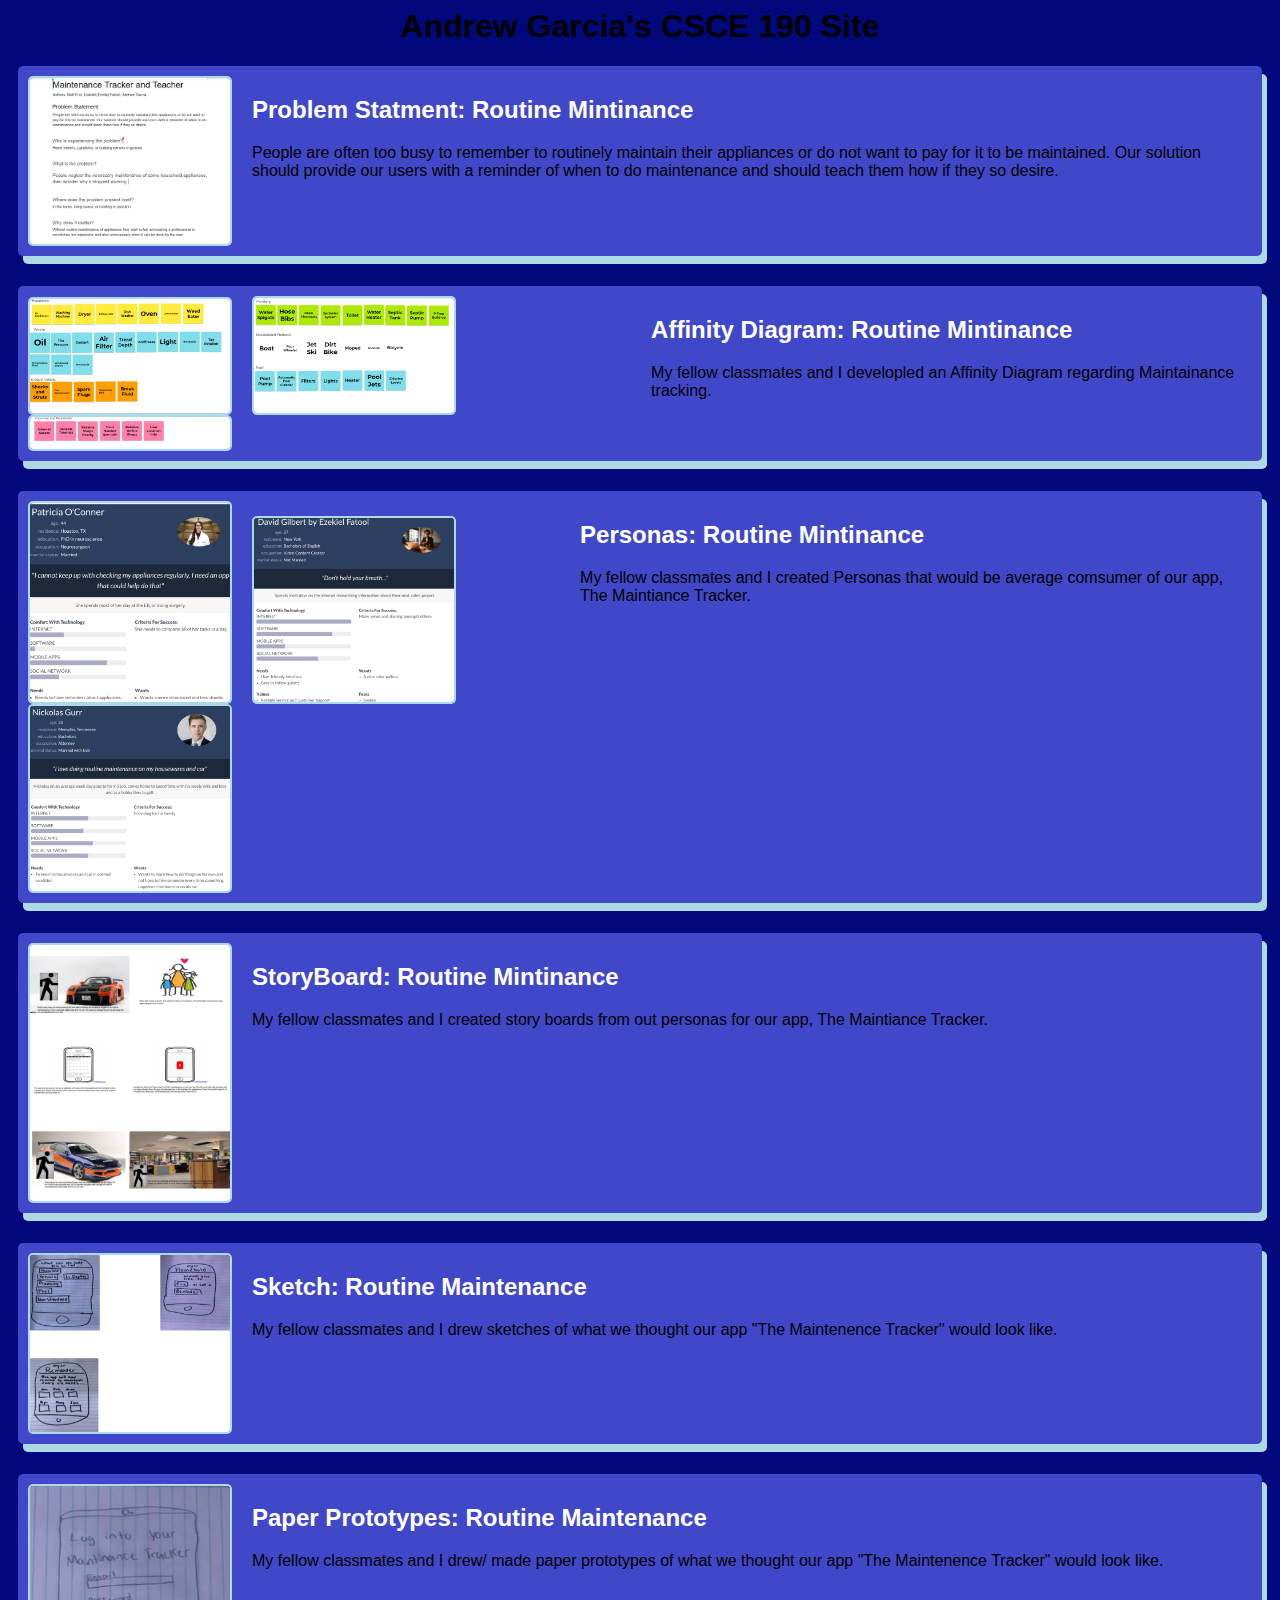
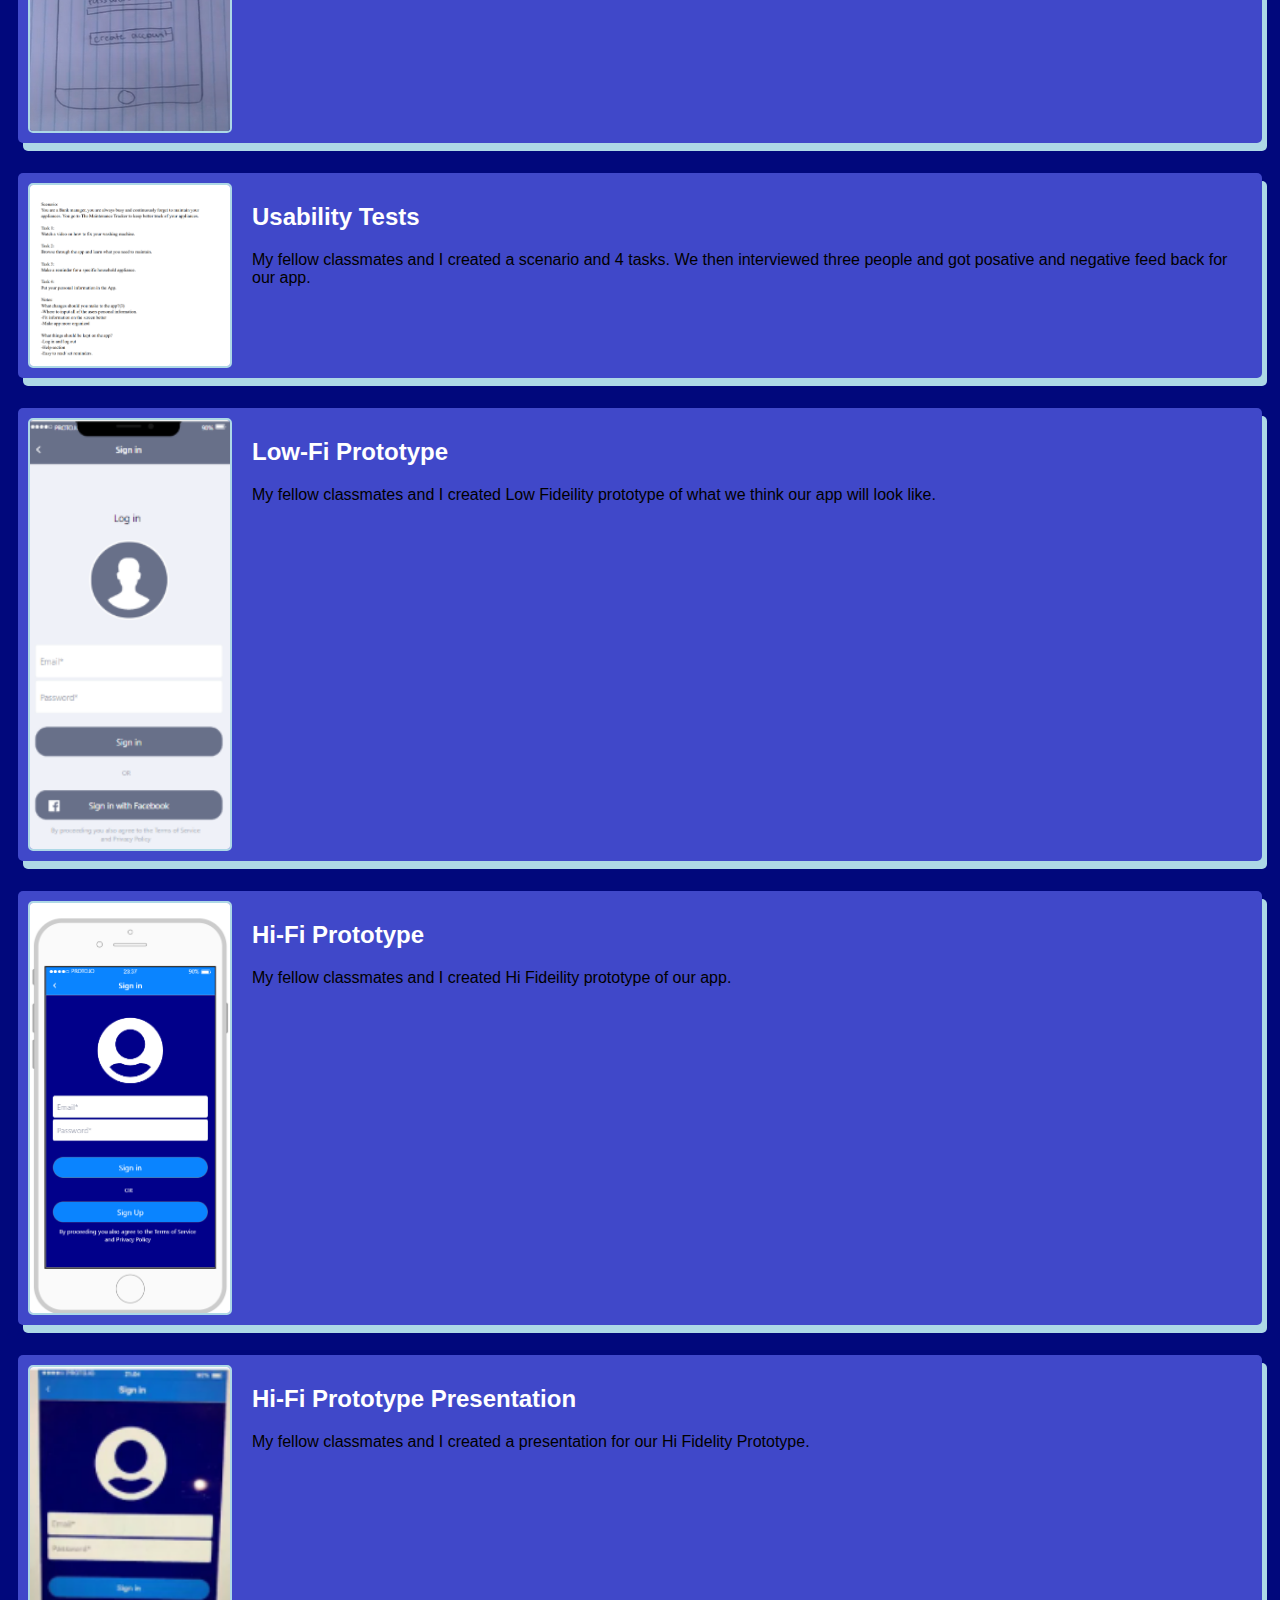
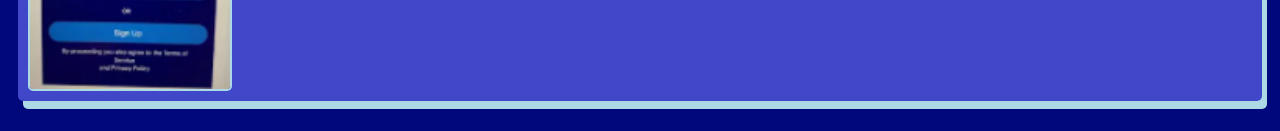
<file: index.html>
<html>
    <head>
        <title>CSCE 190 Andrew Garcia</title>
        <link rel="stylesheet" href="styles.css">
    </head>
    <body>
        <h1>Andrew Garcia's CSCE 190 Site</h1>

        <div class="assignments"></div>
            <!-- Problem Statement Assignement-->
            <section class="assignment">
                <a href="Files/Problem-Statement.pdf"><img src="Images/Problem-Statement.png"></a>
                <section class="ass-details">
                    <a href="Files/Problem-Statement.pdf"><h2>Problem Statment: Routine Mintinance</h2></a>
                    <p>
                        People are often too busy to remember to routinely maintain their appliances or do not want to pay for it to be maintained. Our solution should provide our users with a reminder of when to do maintenance and should teach them how if they so desire.
                    </p>
                </section>
            </section>

            <!-- Affinity Diagram Assignment-->
            <section class="assignment">
                <a href="Files/Affinity-diagram.pdf"><img src="Images/Affinity-diagram1.png"><img src="Images/Affinity-diagram2.png"><img src="Images/Affinity-diagram3.png"></a>
                <section class="ass-details">
                    <a href="Files/Affinity-diagram.pdf"><h2>Affinity Diagram: Routine Mintinance</h2></a>
                    <p>
                        My fellow classmates and I developled an Affinity Diagram regarding Maintainance tracking.
                    </p>
                </section>
            </section>

            <!-- Personas Assignment-->
            <section class="assignment">
                <a href="Files/combinedPersonas.pdf"><img src="Images/Persona1.png"><img src="Images/Persona2.png"><img src="Images/Persona3.png"></a>
                <section class="ass-details">
                    <a href="Files/combinedPersonas.pdf"><h2>Personas: Routine Mintinance</h2></a>
                    <p>
                        My fellow classmates and I created Personas that would be average comsumer of our app, The Maintiance Tracker.
                    </p>
                </section>
            </section>

            <!-- Story Board Assignment-->
            <section class="assignment">
                <a href="Files/Cstoryboard.pdf"><img src="Images/story board.png"></a>
                <section class="ass-details">
                    <a href="Files/Cstoryboard.pdf"><h2>StoryBoard: Routine Mintinance</h2></a>
                    <p>
                        My fellow classmates and I created story boards from out personas for our app, The Maintiance Tracker.
                    </p>
                </section>
            </section>

            <!-- Sketch Assignment-->
            <section class="assignment">
                <a href="Files/Combined-S.pdf"><img src="Images/Sketch.png"></a>
                <section class="ass-details">
                    <a href="Files/Combined-S.pdf"><h2>Sketch: Routine Maintenance</h2></a>
                    <p>
                        My fellow classmates and I drew sketches of what we thought our app "The Maintenence Tracker" would look like.
                    </p>
                </section>
            </section>

            <!-- Paper Prototype-->
            <section class="assignment">
                <a href="https://www.youtube.com/watch?v=tuLLpaHKyDU"><img src="Images/Paper.png"></a>
                <section class="ass-details">
                    <a href="https://www.youtube.com/watch?v=tuLLpaHKyDU"><h2>Paper Prototypes: Routine Maintenance</h2></a>
                    <p>
                        My fellow classmates and I drew/ made paper prototypes of what we thought our app "The Maintenence Tracker" would look like.
                    </p>
                </section>
            </section>
            <!-- Usability Tests-->
            <section class="assignment">
                <a href="Files/Usability Tests.pdf"><img src="Images/Usability Test.png"></a>
                <section class="ass-details">
                    <a href="Files/Usability Tests.pdf"><h2>Usability Tests</h2></a>
                    <p>
                        My fellow classmates and I created a scenario and 4 tasks. We then interviewed three people and got posative and negative feed back for our app.
                    </p>
                </section>
            </section>
            <!-- Lowfi Prototype-->
            <section class="assignment">
                <a href="Files/Lowfi-Prototype/index.html"><img src="Images/Low-Fi Prototype.png"></a>
                <section class="ass-details">
                    <a href="Files/Lowfi-Prototype/index.html"><h2>Low-Fi Prototype</h2></a>
                    <p>
                        My fellow classmates and I created Low Fideility prototype of what we think our app will look like.
                    </p>
                </section>
            </section>
            <!-- Hifi Prototype-->
            <section class="assignment">
                <a href="Files/HiFi-Prototype1/index.html"><img src="Images/HiFi-Prototype.png"></a>
                <section class="ass-details">
                    <a href="Files/HiFi-Prototype1/index.html"><h2>Hi-Fi Prototype</h2></a>
                    <p>
                        My fellow classmates and I created Hi Fideility prototype of our app.
                    </p>
                </section>
            </section>
            <!-- Hifi Prototype Presentation-->
            <section class="assignment">
                <a href="https://www.youtube.com/watch?v=sttQGayWl7s"><img src="Images/HiFi- Presentation.png"></a>
                <section class="ass-details">
                    <a href="https://www.youtube.com/watch?v=sttQGayWl7s"><h2>Hi-Fi Prototype Presentation</h2></a>
                    <p>
                        My fellow classmates and I created a presentation for our Hi Fidelity Prototype.
                    </p>
                </section>
            </section>
    </body>
</html>
</file>
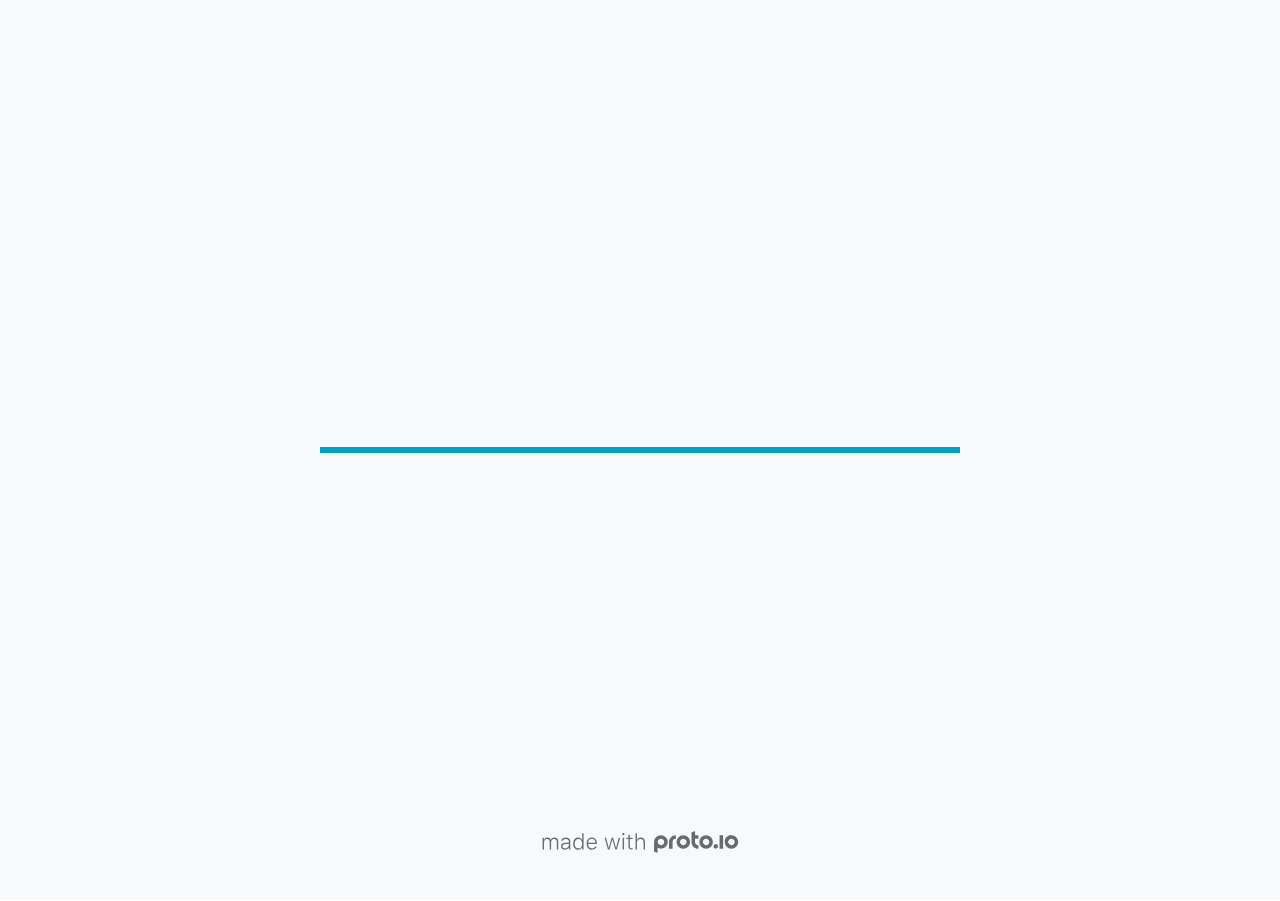
<file: Files/HiFi-Prototype1/index.html>
<!DOCTYPE HTML>
	<head>

		<meta charset="utf-8">

		<title>Task Manager Final - Proto.io</title>

		
			<meta name="HandheldFriendly" content="True">
			<meta name="MobileOptimized" content="375"> 

			
			
			
			<meta name="viewport" content="minimum-scale=1.00, maximum-scale=1.00, initial-scale=1.00, user-scalable=no, shrink-to-fit=no" />

			
				<meta name="apple-mobile-web-app-capable" content="yes" />
				<meta name="apple-mobile-web-app-status-bar-style" content="black-translucent" />
			

			<meta name="format-detection" content="telephone=no">


			

            
            <link rel="icon" sizes="192x192" href="./assets/branding/android-icon-hires.png">
            <link rel="icon" sizes="128x128" href="./assets/branding/android-icon.png">

            
            <link href="./assets/branding/apple-touch-icon-retina180.png" sizes="180x180" rel="apple-touch-icon">

            
            <link href="./assets/branding/apple-touch-icon-retina.png" sizes="114x114" rel="apple-touch-icon">

            
            <link href="./assets/branding/apple-touch-icon.png" sizes="57x57" rel="apple-touch-icon">

            
            <link href="./assets/branding/startup.png" media="(device-width: 320px)" rel="apple-touch-startup-image">

            
            <link href="./assets/branding/startup-retina.png" media="(device-width: 320px) and (device-height: 480px) and (-webkit-device-pixel-ratio: 2)" rel="apple-touch-startup-image">

            
            <link href="./assets/branding/startup-568.png" media="(device-width: 320px) and (device-height: 568px) and (-webkit-device-pixel-ratio: 2)" rel="apple-touch-startup-image">

            
            <link href="./assets/branding/startup-retina-6.png" media="(device-width: 375px) and (device-height: 667px) and (orientation: portrait) and (-webkit-device-pixel-ratio: 2)" rel="apple-touch-startup-image">

            
            <link href="./assets/branding/startup-retina-6plus.png" media="(device-width: 414px) and (device-height: 736px) and (orientation: portrait) and (-webkit-device-pixel-ratio: 3)" rel="apple-touch-startup-image">

            
            <link href="./assets/branding/startup-retina-6plus-landscape.png" media="(device-width: 414px) and (device-height: 736px) and (orientation: landscape) and (-webkit-device-pixel-ratio: 3)" rel="apple-touch-startup-image">

            
            <link href="./assets/branding/startup-ipad.png" media="(device-width: 768px) and (orientation: portrait)" rel="apple-touch-startup-image">

            
            <link href="./assets/branding/startup-ipad-landscape.png" media="(device-width: 768px) and (orientation: landscape)" rel="apple-touch-startup-image">

            
            <link href="./assets/branding/startup-ipad-retina.png" media="(device-width: 768px) and (orientation: portrait) and (-webkit-device-pixel-ratio: 2)" rel="apple-touch-startup-image">

            
            <link href="./assets/branding/startup-ipad-landscape-retina.png" media="(device-width: 768px) and (orientation: landscape) and (-webkit-device-pixel-ratio: 2)" rel="apple-touch-startup-image">

            
            <link href="./assets/branding/startup-ipad-pro.png" media="(device-width: 1024px) and (orientation: portrait) and (-webkit-device-pixel-ratio: 2)" rel="apple-touch-startup-image">

            
            <link href="./assets/branding/startup-ipad-pro-landscape.png" media="(device-width: 1024px) and (orientation: landscape) and (-webkit-device-pixel-ratio: 2)" rel="apple-touch-startup-image">

			<meta http-equiv="cleartype" content="on"> 


			 
		    <script type="text/javascript" src="./scripts/plugins/jquery/jquery.js"></script>

			
				<link rel="stylesheet" href="./stylesheets/player-export.css" />
				<script type="text/javascript" src="./scripts/player-export.js"></script>
			

			
			<script type="text/javascript" src="./libraries/common/components.js"></script> 
			<link type="text/css" rel="Stylesheet" href="./libraries/common/components.1.00.css" /> 

			
					<script type="text/javascript" src="./libraries/generic2/components.js"></script> 
					<link type="text/css" rel="Stylesheet" href="./libraries/generic2/components.1.00.css" /> 
				
					<script type="text/javascript" src="./libraries/ios7/components.js"></script> 
					<link type="text/css" rel="Stylesheet" href="./libraries/ios7/components.1.00.css" /> 
				
					<script type="text/javascript" src="./libraries/ios9/components.js"></script> 
					<link type="text/css" rel="Stylesheet" href="./libraries/ios9/components.1.00.css" /> 
				
				<script type="text/javascript" src="./data/data.js"></script> 
			

		<style>
			body { width: 375px; height: 667px; }
			.landscape, .landscape .prx-page { min-height: 375px; }
			.portrait, .portrait .prx-page { min-height: 667px; }
		</style>

		<script type="text/javascript">

			prx.ver = '6.6.60.0';
			prx.url.account = 'https://andrewgarcia.proto.io';
			prx.url.staticassets = 'https://gal.proto.io';
			prx.url.devices = 'https://dteyv52hbg2at.cloudfront.net/devices';
			prx.url.static = 'https://dteyv52hbg2at.cloudfront.net';
			prx.url.siteurl = 'proto.io';
			prx.url.crossmsg = 'https://andrewgarcia.proto.io';

			prx.nodejsassetsserver = {};
			prx.nodejsassetsserver.host = ".proto.io";
			prx.nodejsassetsserver.subdomainprefix = "https://at";
			prx.nodejsassetsserver.maxsubdomains = "20";

			prx.device_library = 'ios9';
			prx.devices[prx.device] = {
				name: prx.device
				,defaultOrientation: 'portrait'
				,portrait_applies: 1 //new
				,portrait: [375,667]
				,landscape_applies: 1 //new
				,landscape: [667,375]
				,allow_orientation_change: 1 //new
				,statusbar_skin: 'default' // new
				,statusbarheightportrait: 0
				,statusbarheightlandscape: 0
				,navigationbar_skin: 'default' //new
				,navigationbarheightportrait: 0
				,navigationbarheightlandscape: 0
				,normalportrait: [375,667]
				,normallandscape: [667,375]
				,device_s3bucket: 'd4ef61c1-1c68-4222-8ad5-0b8391e1843b'
				,dpr: '1.00'
				,deviceType: "default"
                ,showiPhoneXNotch: false
                ,hasCustomSkinNotch: false
				,appleWatchRoundedCorners: false
				,scrollType: "default"
				,initialscale: 1.00
				,targetdensitydpi: "device-dpi"
			}

			prx.projectsettings.id = '0ca099b8-599b-4ade-984f-1cb70cb293d2';
			prx.projectsettings.s3b = 'andrewgarcia-1096322-proto';
			prx.projectsettings.account = 'andrewgarcia';
			prx.projectsettings.statusbar = '0'; 
			prx.projectsettings.statusbarapplies = '0';
			prx.projectsettings.navigationbar = '0';
			prx.projectsettings.navigationbarapplies = '0';
			prx.projectsettings.initialpageid = -1;
			
			
			prx.projectsettings.flashactions = 1;
			prx.projectsettings.gatrackingcode = '';

			prx.export2html = '1' == true;
			prx.mobPlayer = 0;

			prx.user.country = 'US';

			prx.s3Links = []; 
			var sLinkedAssets = [];
			

			prx.csrf_token = '4763A7CA6402DFA32B66D84D262639CDE52420059CE689D0F7B333346980F2B4';

            

            
                            prx.assetsAccessToken = "eyJ0eXAiOiJKV1QiLCJhbGciOiJIUzI1NiJ9.eyJkIjp7InVpZCI6Ii0xIiwicHJvamVjdF9pZCI6IjBjYTA5OWI4LTU5OWItNGFkZS05ODRmLTFjYjcwY2IyOTNkMiJ9LCJ2IjowLCJleHAiOjE2MDYyODY4MzEsImlhdCI6MTYwNjEwNjgzMX0.4fqOGE8V3vrq5YAER3TDlQ2aDhjrc47G0WFzRO7o9Cs";

			prx.iniPlayer.iniPreLoad();

		</script>
	</head>

	

			<body class="player device-cursor-touch mobile-device-true " " id="mbd" >

				
				<div id="window-wrapper">
					<div id="dragarea"></div>
					<div id="statusbar"></div>
					<div id="underlay" style=""></div>

					<div class="prx-page" data-role="page" id="p-1" data-id="1"></div>
					
								<div class="prx-page" data-role="page" id="p-2" data-id="2"></div>
							
								<div class="prx-page" data-role="page" id="p-3" data-id="3"></div>
							
								<div class="prx-page" data-role="page" id="p-4" data-id="4"></div>
							
								<div class="prx-page" data-role="page" id="p-11" data-id="11"></div>
							
								<div class="prx-page" data-role="page" id="p-13" data-id="13"></div>
							
								<div class="prx-page" data-role="page" id="p-16" data-id="16"></div>
							
								<div class="prx-page" data-role="page" id="p-18" data-id="18"></div>
							
					<div id="navigationbar"></div>
					<div id="overlay"></div>
					<div id="trash"></div>
					<div id="quick-audios"></div>
				</div>

				 
			<div id="loader-wrapper">
				
				<div class="progress">
					<div class="progress-bar"></div>
				</div>
				<div id="poweredby"></div>
			</div>
			


			</body>
		

</html>
</file>
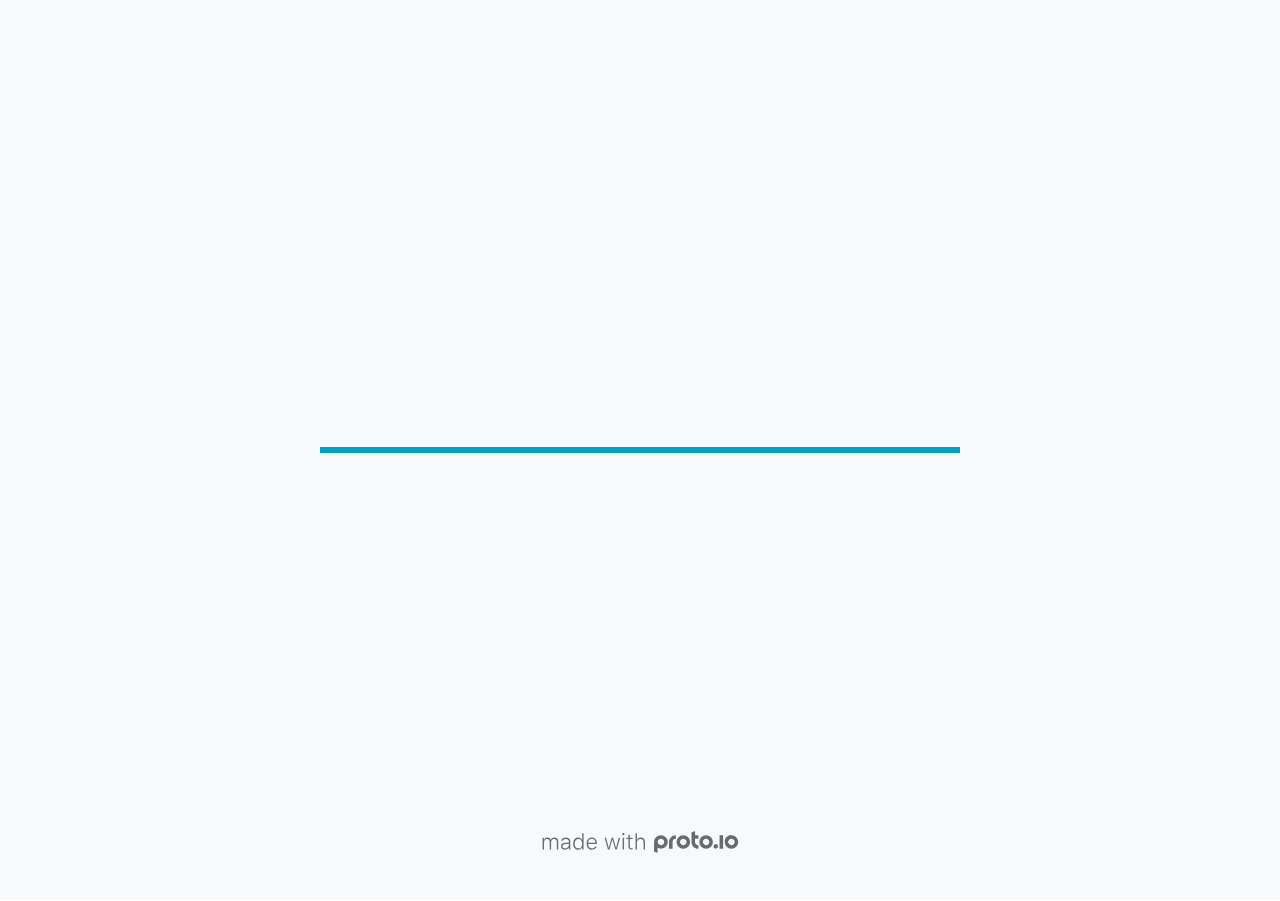
<file: Files/Lowfi-Prototype/index.html>
<!DOCTYPE HTML>
	<head>

		<meta charset="utf-8">

		<title>Task Manager - Proto.io</title>

		
			<meta name="HandheldFriendly" content="True">
			<meta name="MobileOptimized" content="414"> 

			
			
			
			<meta name="viewport" content="minimum-scale=1.00, maximum-scale=1.00, initial-scale=1.00, user-scalable=no, shrink-to-fit=no" />

			
				<meta name="apple-mobile-web-app-capable" content="yes" />
				<meta name="apple-mobile-web-app-status-bar-style" content="black-translucent" />
			

			<meta name="format-detection" content="telephone=no">


			

            
            <link rel="icon" sizes="192x192" href="./assets/branding/android-icon-hires.png">
            <link rel="icon" sizes="128x128" href="./assets/branding/android-icon.png">

            
            <link href="./assets/branding/apple-touch-icon-retina180.png" sizes="180x180" rel="apple-touch-icon">

            
            <link href="./assets/branding/apple-touch-icon-retina.png" sizes="114x114" rel="apple-touch-icon">

            
            <link href="./assets/branding/apple-touch-icon.png" sizes="57x57" rel="apple-touch-icon">

            
            <link href="./assets/branding/startup.png" media="(device-width: 320px)" rel="apple-touch-startup-image">

            
            <link href="./assets/branding/startup-retina.png" media="(device-width: 320px) and (device-height: 480px) and (-webkit-device-pixel-ratio: 2)" rel="apple-touch-startup-image">

            
            <link href="./assets/branding/startup-568.png" media="(device-width: 320px) and (device-height: 568px) and (-webkit-device-pixel-ratio: 2)" rel="apple-touch-startup-image">

            
            <link href="./assets/branding/startup-retina-6.png" media="(device-width: 375px) and (device-height: 667px) and (orientation: portrait) and (-webkit-device-pixel-ratio: 2)" rel="apple-touch-startup-image">

            
            <link href="./assets/branding/startup-retina-6plus.png" media="(device-width: 414px) and (device-height: 736px) and (orientation: portrait) and (-webkit-device-pixel-ratio: 3)" rel="apple-touch-startup-image">

            
            <link href="./assets/branding/startup-retina-6plus-landscape.png" media="(device-width: 414px) and (device-height: 736px) and (orientation: landscape) and (-webkit-device-pixel-ratio: 3)" rel="apple-touch-startup-image">

            
            <link href="./assets/branding/startup-ipad.png" media="(device-width: 768px) and (orientation: portrait)" rel="apple-touch-startup-image">

            
            <link href="./assets/branding/startup-ipad-landscape.png" media="(device-width: 768px) and (orientation: landscape)" rel="apple-touch-startup-image">

            
            <link href="./assets/branding/startup-ipad-retina.png" media="(device-width: 768px) and (orientation: portrait) and (-webkit-device-pixel-ratio: 2)" rel="apple-touch-startup-image">

            
            <link href="./assets/branding/startup-ipad-landscape-retina.png" media="(device-width: 768px) and (orientation: landscape) and (-webkit-device-pixel-ratio: 2)" rel="apple-touch-startup-image">

            
            <link href="./assets/branding/startup-ipad-pro.png" media="(device-width: 1024px) and (orientation: portrait) and (-webkit-device-pixel-ratio: 2)" rel="apple-touch-startup-image">

            
            <link href="./assets/branding/startup-ipad-pro-landscape.png" media="(device-width: 1024px) and (orientation: landscape) and (-webkit-device-pixel-ratio: 2)" rel="apple-touch-startup-image">

			<meta http-equiv="cleartype" content="on"> 


			 
		    <script type="text/javascript" src="./scripts/plugins/jquery/jquery.js"></script>

			
				<link rel="stylesheet" href="./stylesheets/player-export.css" />
				<script type="text/javascript" src="./scripts/player-export.js"></script>
			

			
			<script type="text/javascript" src="./libraries/common/components.js"></script> 
			<link type="text/css" rel="Stylesheet" href="./libraries/common/components.1.00.css" /> 

			
					<script type="text/javascript" src="./libraries/generic2/components.js"></script> 
					<link type="text/css" rel="Stylesheet" href="./libraries/generic2/components.1.00.css" /> 
				
					<script type="text/javascript" src="./libraries/ios7/components.js"></script> 
					<link type="text/css" rel="Stylesheet" href="./libraries/ios7/components.1.00.css" /> 
				
					<script type="text/javascript" src="./libraries/ios9/components.js"></script> 
					<link type="text/css" rel="Stylesheet" href="./libraries/ios9/components.1.00.css" /> 
				
				<script type="text/javascript" src="./data/data.js"></script> 
			

		<style>
			body { width: 414px; height: 896px; }
			.landscape, .landscape .prx-page { min-height: 414px; }
			.portrait, .portrait .prx-page { min-height: 896px; }
		</style>

		<script type="text/javascript">

			prx.ver = '6.6.60.0';
			prx.url.account = 'https://andrewgarcia.proto.io';
			prx.url.staticassets = 'https://gal.proto.io';
			prx.url.devices = 'https://dteyv52hbg2at.cloudfront.net/devices';
			prx.url.static = 'https://dteyv52hbg2at.cloudfront.net';
			prx.url.siteurl = 'proto.io';
			prx.url.crossmsg = 'https://andrewgarcia.proto.io';

			prx.nodejsassetsserver = {};
			prx.nodejsassetsserver.host = ".proto.io";
			prx.nodejsassetsserver.subdomainprefix = "https://at";
			prx.nodejsassetsserver.maxsubdomains = "20";

			prx.device_library = 'ios9';
			prx.devices[prx.device] = {
				name: prx.device
				,defaultOrientation: 'portrait'
				,portrait_applies: 1 //new
				,portrait: [414,896]
				,landscape_applies: 1 //new
				,landscape: [896,414]
				,allow_orientation_change: 1 //new
				,statusbar_skin: 'default' // new
				,statusbarheightportrait: 0
				,statusbarheightlandscape: 0
				,navigationbar_skin: 'default' //new
				,navigationbarheightportrait: 0
				,navigationbarheightlandscape: 0
				,normalportrait: [414,896]
				,normallandscape: [896,414]
				,device_s3bucket: '6a9e70ba-0e0c-41f6-ab20-45aaf591e647'
				,dpr: '1.00'
				,deviceType: "iphonex"
                ,showiPhoneXNotch: true
                ,hasCustomSkinNotch: false
				,appleWatchRoundedCorners: false
				,scrollType: "default"
				,initialscale: 1.00
				,targetdensitydpi: "device-dpi"
			}

			prx.projectsettings.id = '7197bdd4-3aaf-4864-b8fe-7faf3a73fdf7';
			prx.projectsettings.s3b = 'andrewgarcia-1096322-proto';
			prx.projectsettings.account = 'andrewgarcia';
			prx.projectsettings.statusbar = '0'; 
			prx.projectsettings.statusbarapplies = '0';
			prx.projectsettings.navigationbar = '0';
			prx.projectsettings.navigationbarapplies = '0';
			prx.projectsettings.initialpageid = -1;
			
			
			prx.projectsettings.flashactions = 1;
			prx.projectsettings.gatrackingcode = '';

			prx.export2html = '1' == true;
			prx.mobPlayer = 0;

			prx.user.country = 'US';

			prx.s3Links = []; 
			var sLinkedAssets = [];
			

			prx.csrf_token = 'F20A4043E21290C042780E51EC7E63D8B5A132506C940C9A61394F4719C7E087';

            

            
                            prx.assetsAccessToken = "eyJ0eXAiOiJKV1QiLCJhbGciOiJIUzI1NiJ9.eyJkIjp7InVpZCI6Ii0xIiwicHJvamVjdF9pZCI6IjcxOTdiZGQ0LTNhYWYtNDg2NC1iOGZlLTdmYWYzYTczZmRmNyJ9LCJ2IjowLCJleHAiOjE2MDU3MjA1NDYsImlhdCI6MTYwNTU0MDU0Nn0.QtL75BcNet2xVptj9ZakAye6T5BPvK4-fNuXlEKOAd4";

			prx.iniPlayer.iniPreLoad();

		</script>
	</head>

	

			<body class="player device-cursor-touch mobile-device-true " " id="mbd" >

				
					<div id='iphoneX-notch-player'>
						<span class="iphoneX-notch-corners"></span>
					</div>
				
				<div id="window-wrapper">
					<div id="dragarea"></div>
					<div id="statusbar"></div>
					<div id="underlay" style=""></div>

					<div class="prx-page" data-role="page" id="p-1" data-id="1"></div>
					
								<div class="prx-page" data-role="page" id="p-4" data-id="4"></div>
							
								<div class="prx-page" data-role="page" id="p-5" data-id="5"></div>
							
								<div class="prx-page" data-role="page" id="p-6" data-id="6"></div>
							
								<div class="prx-page" data-role="page" id="p-8" data-id="8"></div>
							
								<div class="prx-page" data-role="page" id="p-9" data-id="9"></div>
							
								<div class="prx-page" data-role="page" id="p-11" data-id="11"></div>
							
								<div class="prx-page" data-role="page" id="p-12" data-id="12"></div>
							
								<div class="prx-page" data-role="page" id="p-13" data-id="13"></div>
							
								<div class="prx-page" data-role="page" id="p-14" data-id="14"></div>
							
								<div class="prx-page" data-role="page" id="p-15" data-id="15"></div>
							
								<div class="prx-page" data-role="page" id="p-16" data-id="16"></div>
							
								<div class="prx-page" data-role="page" id="p-17" data-id="17"></div>
							
								<div class="prx-page" data-role="page" id="p-18" data-id="18"></div>
							
								<div class="prx-page" data-role="page" id="p-19" data-id="19"></div>
							
								<div class="prx-page" data-role="page" id="p-20" data-id="20"></div>
							
								<div class="prx-page" data-role="page" id="p-21" data-id="21"></div>
							
								<div class="prx-page" data-role="page" id="p-22" data-id="22"></div>
							
					<div id="navigationbar"></div>
					<div id="overlay"></div>
					<div id="trash"></div>
					<div id="quick-audios"></div>
				</div>

				 
			<div id="loader-wrapper">
				
				<div class="progress">
					<div class="progress-bar"></div>
				</div>
				<div id="poweredby"></div>
			</div>
			


			</body>
		

</html>
</file>
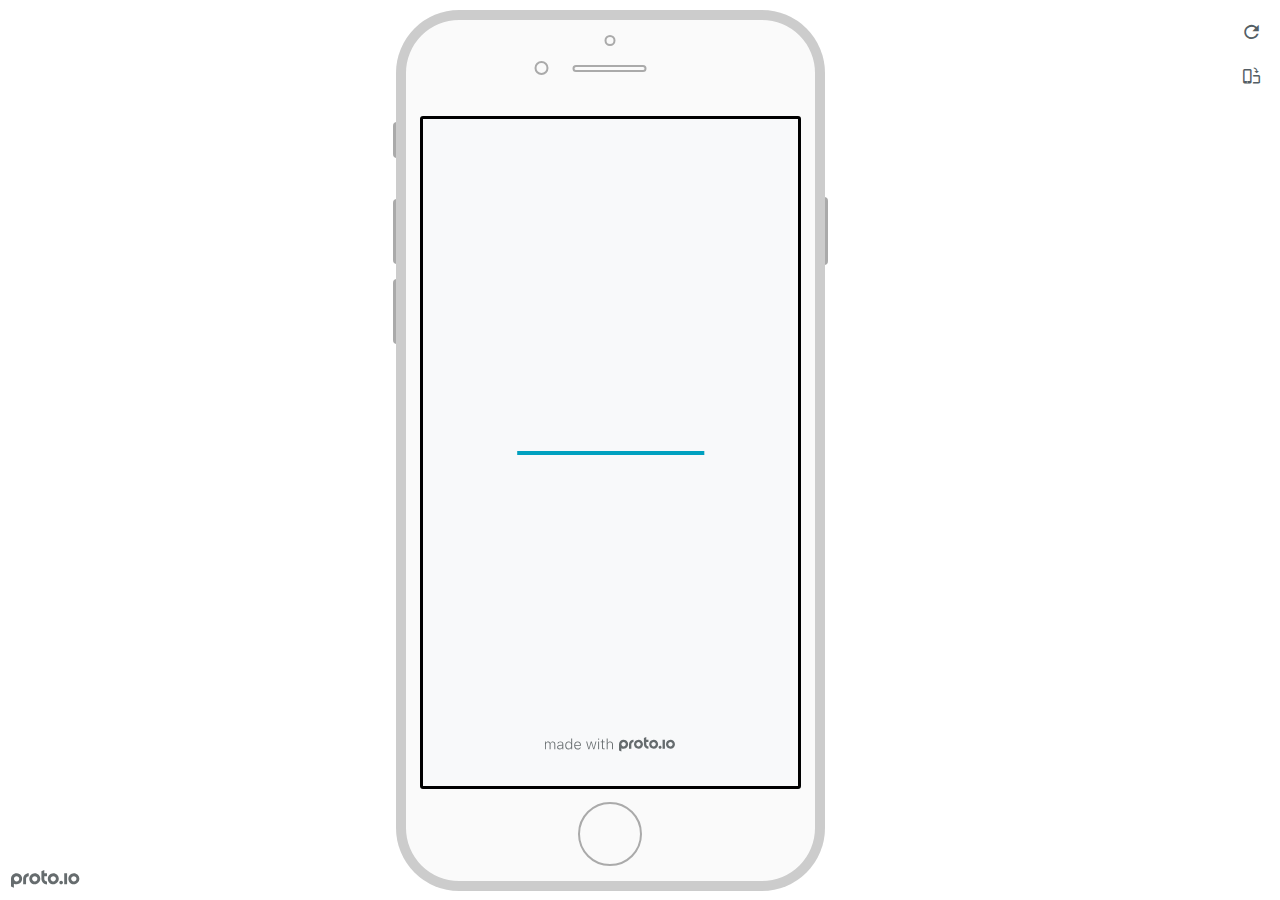
<file: Files/HiFi-Prototype1/frame.html>
<!DOCTYPE HTML>
    <head>
    <meta charset="utf-8">

    <title>Task Manager Final - Proto.io player</title>

    

			<link type="text/css" rel="stylesheet" href="./stylesheets/preview-export-min.css">
			<script type="text/javascript" src="./scripts/preview-export-min.js"></script>

		

    <script type="text/javascript">
        var prx = window.prx || {};
        prx.orientation = 'portrait';
        prx.orientations = {};
        prx.orientations.portrait = 1;
        prx.orientations.landscape = 1;
        prx.project = {};
        prx.project.id = '0ca099b8-599b-4ade-984f-1cb70cb293d2';
        prx.project.title = 'Task Manager Final';
        prx.project.version = 0;
        prx.project.livepreview = 0;
        prx.project.account = "andrewgarcia";
        prx.activePage = {};
        prx.usercountry = "us";
        
            prx.user = false;
        
        prx.skin = 'apple-phone-iphone8-1';
        prx.ver = '6.6.60.0';
        //prx.flashactions = 1;
		prx.flashactions = 1; //we are not using the DB value anymore

        prx.nodejsassetsserver = {};
        prx.nodejsassetsserver.host = ".proto.io";
        prx.nodejsassetsserver.subdomainprefix = "https://at";
        prx.nodejsassetsserver.maxsubdomains = "20";
        prx.account = "andrewgarcia";
        prx.browserShowScreenshots = 'true';
        prx.url.crossmsg = 'https://andrewgarcia.proto.io';
        prx.playerUrl = 'https://andrewgarcia.proto.io/player/';
        prx.spaces = false;
        prx.csrf_token = '5788A90B83A944FDFE67B0FB1BABC18F856F24001DB30F4587B23D421719A518';

        
    </script>

    

</head>


<body style="background-color:#FFFFFF">

    

    <div class="page-sidebar">
        
        <div class="sidebar-action-buttons">

            
                <span class="header-action-button player-icon-reload embed-icon-reload" id="refresh-preview">
                    <span class="tooltip">Refresh preview</span>
                </span>
                
                    <span  class="header-action-button player-icon-rotate embed-icon-rotate" id="change-orientation">
                        <span class="tooltip">Change orientation</span>
                    </span>
                

        </div>

    </div>

    <div id="maincontent" class="portrait">

        <div id="shortcut-pressed-outer">
            <div id="shortcut-pressed"></div>
        </div>
        

			<div class="frame_generic">
				
				<div class="body_generic skin_apple-phone-iphone8-1 skin-wrapper skin-os-apple skin-device-phone skin-model-iphone8 skin-size-1 skin-color-white skin-orientation-portrait skin-dimensions-375-667">

					<div class="buttons top"></div>
					<div class="detail-top"></div>
					<div class="web-search"></div>
					<div class="buttons left"></div>

					<div class="body_generic_inner">
						
						<iframe id="pio-playerframe" src="index.html" scrolling="NO" style="width: 375px; height: 667px;" webkitAllowFullScreen mozallowfullscreen allowFullScreen allowvr allow="autoplay"></iframe>
						
                                <script type="text/javascript">
                                    // remove parameter from address bar immediately if no changes
                                    let url = new URL(window.location.href);
                                    url.searchParams.delete('hc');
									url.searchParams.delete('ap');
                                    window.history.replaceState({}, document.title, url.toString());
                                </script>
                            
					</div>

					<div class="buttons right"></div>
					<div class="detail-bottom"></div>
				</div>
				
			</div>
		
    </div>

    

    
            <div id="branding"></div>
        
</body>


<script type="text/javascript">
    
</script>
</html>
</file>
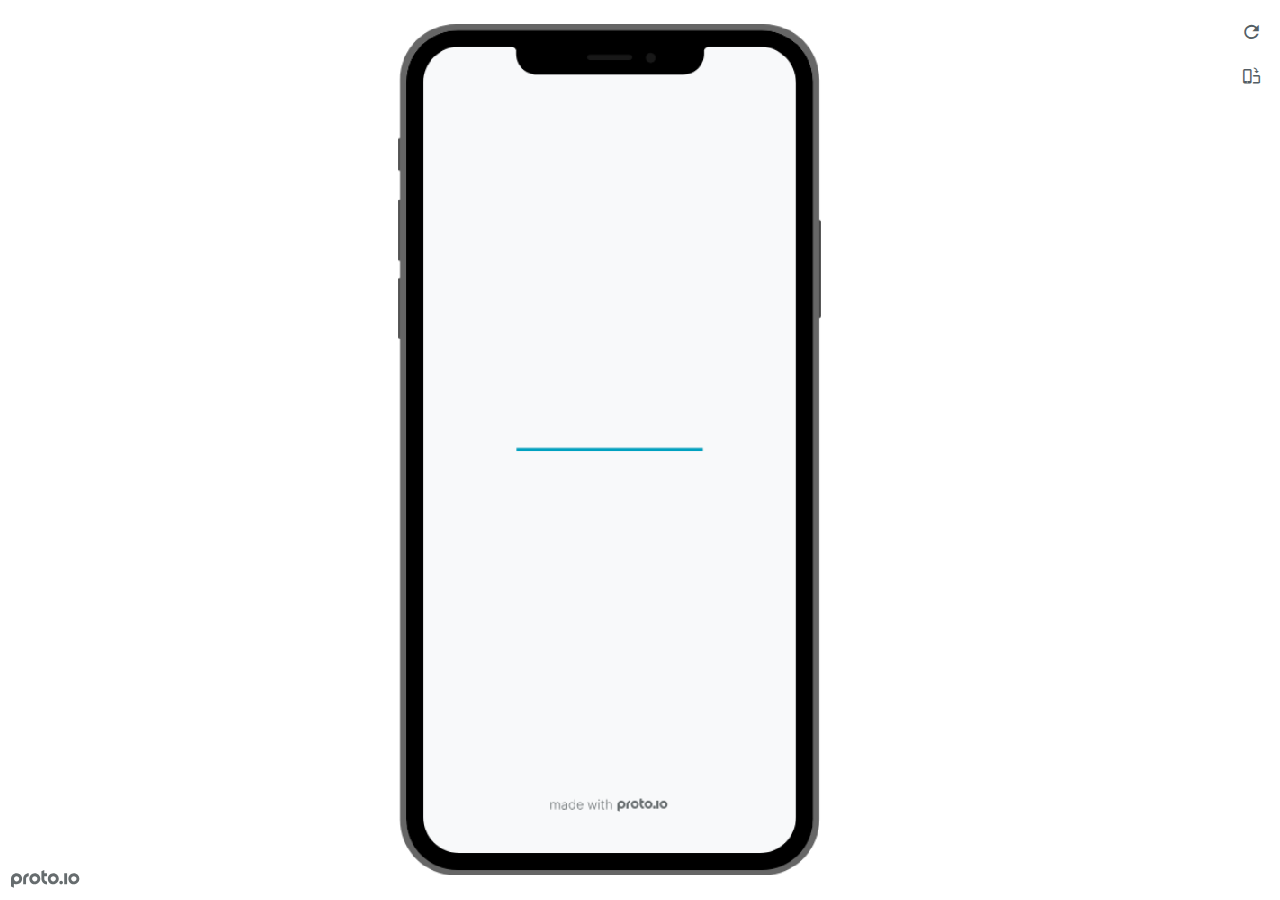
<file: Files/Lowfi-Prototype/frame.html>
<!DOCTYPE HTML>
    <head>
    <meta charset="utf-8">

    <title>Task Manager - Proto.io player</title>

    

			<link type="text/css" rel="stylesheet" href="./stylesheets/preview-export-min.css">
			<script type="text/javascript" src="./scripts/preview-export-min.js"></script>

		

    <script type="text/javascript">
        var prx = window.prx || {};
        prx.orientation = 'portrait';
        prx.orientations = {};
        prx.orientations.portrait = 1;
        prx.orientations.landscape = 1;
        prx.project = {};
        prx.project.id = '7197bdd4-3aaf-4864-b8fe-7faf3a73fdf7';
        prx.project.title = 'Task Manager';
        prx.project.version = 0;
        prx.project.livepreview = 0;
        prx.project.account = "andrewgarcia";
        prx.activePage = {};
        prx.usercountry = "us";
        
            prx.user = false;
        
        prx.skin = 'apple-phone-iphoneX-1';
        prx.ver = '6.6.60.0';
        //prx.flashactions = 1;
		prx.flashactions = 1; //we are not using the DB value anymore

        prx.nodejsassetsserver = {};
        prx.nodejsassetsserver.host = ".proto.io";
        prx.nodejsassetsserver.subdomainprefix = "https://at";
        prx.nodejsassetsserver.maxsubdomains = "20";
        prx.account = "andrewgarcia";
        prx.browserShowScreenshots = 'true';
        prx.url.crossmsg = 'https://andrewgarcia.proto.io';
        prx.playerUrl = 'https://andrewgarcia.proto.io/player/';
        prx.spaces = false;
        prx.csrf_token = '849B975AEFFB90877CE584D6FECE6788CA66B7F6168DED1B985C5F693728A9AD';

        
    </script>

    

</head>


<body style="background-color:#FFFFFF">

    

    <div class="page-sidebar">
        
        <div class="sidebar-action-buttons">

            
                <span class="header-action-button player-icon-reload embed-icon-reload" id="refresh-preview">
                    <span class="tooltip">Refresh preview</span>
                </span>
                
                    <span  class="header-action-button player-icon-rotate embed-icon-rotate" id="change-orientation">
                        <span class="tooltip">Change orientation</span>
                    </span>
                

        </div>

    </div>

    <div id="maincontent" class="portrait">

        <div id="shortcut-pressed-outer">
            <div id="shortcut-pressed"></div>
        </div>
        

			<div class="frame_generic">
				
				<div class="body_generic skin_apple-phone-iphoneX-1 skin-wrapper skin-os-apple skin-device-phone skin-model-iphoneX skin-size-1 skin-color-black skin-orientation-portrait skin-dimensions-414-896">

					<div class="buttons top"></div>
					<div class="detail-top"></div>
					<div class="web-search"></div>
					<div class="buttons left"></div>

					<div class="body_generic_inner">
						
						<iframe id="pio-playerframe" src="index.html" scrolling="NO" style="width: 414px; height: 896px;" webkitAllowFullScreen mozallowfullscreen allowFullScreen allowvr allow="autoplay"></iframe>
						
                                <script type="text/javascript">
                                    // remove parameter from address bar immediately if no changes
                                    let url = new URL(window.location.href);
                                    url.searchParams.delete('hc');
									url.searchParams.delete('ap');
                                    window.history.replaceState({}, document.title, url.toString());
                                </script>
                            
					</div>

					<div class="buttons right"></div>
					<div class="detail-bottom"></div>
				</div>
				
			</div>
		
    </div>

    

    
            <div id="branding"></div>
        
</body>


<script type="text/javascript">
    
</script>
</html>
</file>
<file: styles.css>
body{
    background: #01087C;
    font-family:Arial;
}

.assignment{
    display:flex;
    padding: 10px;
    margin: 10px;
    margin-bottom: 30px;
    background:#4048C9;
    border-radius:5px;
    box-shadow: 5px 8px lightblue;
}

.assignment img{
    width: 200px;
    border: 2px solid lightblue;
    margin-right:20px;
    border-radius:5px;
}

h1{
    color: b#0311FC;
    text-align:center;
}

a{
    text-decoration: none;
    color: white;
}

.assignment a:hover{
    color: rgb(0, 217, 255);
}
</file>
<file: Files/HiFi-Prototype1/stylesheets/player-export.css>
/*!
 * 
 *                                                                       
 *                              ::;;;;                                   
 *    ::,,,,::    ::,,  ,,,,::::::11ii::,,::,,,,::      ::::,,::,,,,::   
 *  ,,111111ii,,::1111::111111ii::111111::111111ii,,    ii11,,ii111111,, 
 *  11ii::;;11;;ii11::iiii::;;11;;11ii::ii11::::11ii    ii11;;11;;::ii11 
 *  11;;  ::11ii11;;::11ii  ::11ii11ii,,iiii..  iiii    ii11;;11::  ;;11 
 *  1111;;ii11;;11;;,,ii11::ii11;;ii11;;;;11;;;;11;;;;;;ii11::11ii;;11ii 
 *  11111111;;::11;;  ::ii1111;;  ::ii11::ii1111ii::11ii;;11,,;;1111ii:: 
 *  11;;,,::  ,,::,,      ::,,        ::::  ::::    ,,,,::::    ::,,     
 *  ;;;;                                                                 
 *                                                                       
 *  Build: 11/11/2020, 10:54:08 AM
 */

/*!
 * Waves v0.5.5
 * http://fian.my.id/Waves
 *
 * Copyright 2014 Alfiana E. Sibuea and other contributors
 * Released under the MIT license
 * https://github.com/fians/Waves/blob/master/LICENSE
 */.mask-inner{position:relative;background-size:100% 100%;background-repeat:no-repeat}.mask-inner .mask-inner{transform:none!important}.mask-border .mborder,.mask-filter{height:100%;width:100%}.mask-border .mborder{border:1px solid hsla(0,0%,100%,.8);position:absolute;pointer-events:none}.mask-border .area-border{border:1px solid #00a1c0;left:0;top:0;position:absolute;transform-origin:0 0;box-sizing:border-box}.mask-border .mask-radius{width:100%;height:100%;overflow:hidden;position:absolute}.mask-border .mask-radius .mask-radius-border{position:relative;width:100%;height:100%;border:1px solid hsla(0,0%,100%,.8)}.mask-border.hide-handles .prx-resizable-handle{opacity:0;pointer-events:none!important}.mask-border.hide-handles .area-border{border:1px dashed #b4bcbf}.mask-wrapper{overflow:hidden;height:100%;pointer-events:none}.mask-wrapper.borderPos-inside{box-sizing:border-box}.mask-wrapper.borderPos-outside{width:100%;height:100%}.mask-wrapper.borderPos-outside .mask-inner{box-sizing:content-box}.mask-edit-mode-handles{pointer-events:none}.mask-edit-mode-handles.hide-handles .prx-resizable-handle,.mask-edit-mode-handles.hide-handles .prx-rotate-handle{opacity:0;pointer-events:none!important}.mask-edit-mode-handles.hide-handles .xborder{border-color:#b4bcbf!important}abbr,address,article,aside,audio,b,blockquote,body,caption,cite,code,dd,del,dfn,div,dl,dt,em,fieldset,figure,footer,form,h1,h2,h3,h4,h5,h6,header,hgroup,html,i,iframe,img,ins,kbd,label,legend,li,mark,menu,nav,object,ol,p,pre,q,samp,section,small,span,strong,sub,sup,table,tbody,td,tfoot,th,thead,time,tr,ul,var,video{margin:0;padding:0;border:0;outline:0;font-size:100%;background:transparent}article,aside,details,figcaption,figure,footer,header,hgroup,nav,section{display:block}audio,canvas,video{display:inline-block;*display:inline;*zoom:1}[hidden],audio:not([controls]){display:none}html{font-size:100%;-webkit-text-size-adjust:100%;-ms-text-size-adjust:100%}body{margin:0;font-size:13px}body,button,input,select,textarea{font-family:sans-serif;color:#222}a{color:#00e}a:visited{color:#551a8b}a:hover{color:#06e}a:focus{outline:thin dotted}a:active,a:hover{outline:0}abbr[title]{border-bottom:1px dotted}b,strong{font-weight:700}blockquote{margin:1em 40px}dfn{font-style:italic}hr{display:block;height:1px;border:0;border-top:1px solid #ccc;margin:1em 0;padding:0}ins{background:#ff9;text-decoration:none}ins,mark{color:#000}mark{background:#ff0;font-style:italic;font-weight:700}code,kbd,pre,samp{font-family:monospace,serif;_font-family:courier new,monospace;font-size:1em}pre{white-space:pre;white-space:pre-wrap;word-wrap:break-word}q{quotes:none}q:after,q:before{content:"";content:none}small{font-size:85%}sub,sup{font-size:75%;line-height:0;position:relative;vertical-align:baseline}sup{top:-.5em}sub{bottom:-.25em}ol,ul{margin:1em 0;padding:0 0 0 40px}dd{margin:0 0 0 40px}nav ol,nav ul{list-style:none;list-style-image:none;margin:0;padding:0}img{border:0;-ms-interpolation-mode:bicubic}svg:not(:root){overflow:hidden}figure,form{margin:0}fieldset{margin:0}fieldset,legend{border:0;padding:0}legend{*margin-left:-7px}button,input,select,textarea{font-size:100%;margin:0;vertical-align:baseline;*vertical-align:middle}button,input{line-height:normal;*overflow:visible}table button,table input{*overflow:auto}[role=button],button,input[type=button],input[type=reset],input[type=submit]{-webkit-appearance:button}input[type=checkbox],input[type=radio]{box-sizing:border-box;padding:0}input[type=search]{-webkit-appearance:textfield;-moz-box-sizing:content-box;-webkit-box-sizing:content-box;box-sizing:content-box}input[type=search]::-webkit-search-decoration{-webkit-appearance:none}button::-moz-focus-inner{border:0;padding:0}textarea{overflow:auto;vertical-align:top;resize:vertical}input:invalid,textarea:invalid{background-color:#f0dddd}table{border-collapse:collapse;border-spacing:0}td{vertical-align:top}.nocallout{-webkit-touch-callout:none}textarea[contenteditable]{-webkit-appearance:none}.gifhidden{position:absolute;left:-100%}.ir{display:block;border:0;text-indent:-999em;overflow:hidden;background-color:transparent;background-repeat:no-repeat;text-align:left;direction:ltr}.ir br{display:none}.hidden{display:none!important;visibility:hidden}.visuallyhidden{border:0;clip:rect(0 0 0 0);height:1px;margin:-1px;overflow:hidden;padding:0;position:absolute;width:1px}.visuallyhidden.focusable:active,.visuallyhidden.focusable:focus{clip:auto;height:auto;margin:0;overflow:visible;position:static;width:auto}.invisible{visibility:hidden}.clearfix:after,.clearfix:before{content:"";display:table}.clearfix:after{clear:both}.clearfix{*zoom:1}@media print{*{background:transparent!important;color:#000!important;text-shadow:none!important;filter:none!important;-ms-filter:none!important}a,a:visited{text-decoration:underline}a[href]:after{content:" (" attr(href) ")"}abbr[title]:after{content:" (" attr(title) ")"}.ir a:after,a[href^="#"]:after,a[href^="javascript:"]:after{content:""}blockquote,pre{border:1px solid #999;page-break-inside:avoid}thead{display:table-header-group}img,tr{page-break-inside:avoid}img{max-width:100%!important}@page{margin:.5cm}h2,h3,p{orphans:3;widows:3}h2,h3{page-break-after:avoid}}#eval-iframe{display:none}body{-webkit-appearance:none;-webkit-box-flex:1;-webkit-touch-callout:none;-webkit-tap-highlight-color:rgba(0,0,0,0)}*{-webkit-user-select:none;-khtml-user-select:none;-moz-user-select:-moz-none;-o-user-select:none;user-select:none}input,textarea{-webkit-user-select:text;-khtml-user-select:text;-moz-user-select:text;-o-user-select:text;user-select:text}#dragarea{font-family:Helvetica,Arial,sans-serif;text-align:left}.text{height:95%;overflow:auto}.wrap{overflow:hidden}.pos,.spos{position:absolute}.action-highlight{position:absolute;top:0;left:0;height:100%;width:100%;background:rgba(255,255,0,.5);background:rgba(64,208,255,.3);opacity:0;pointer-events:none;-webkit-transition:opacity .2s ease-in;transition:opacity .2s ease-in;border:2px solid #40c8f4;padding:3px;box-sizing:border-box}.action-highlight-simple-visible,.action-highlight-visible{opacity:1}#appModeNote{background-color:#333;border-top:5px solid #000;bottom:0;color:#f0f0f0;display:none;font-family:helvetica;left:0;padding:10px 0;position:fixed;text-align:center;width:100%}#appModeNote em{display:block;font-size:20px;font-weight:700;line-height:26px}#appModeNote span{display:block;font-size:14px;line-height:20px}.hidden{display:none}.prx-page.loadedFrom{display:block}.prx-page.loadedTo{z-index:999999}.prx-page.loadedTo-1{z-index:10000000}.prx-page.loadedTo-2{z-index:10000001}.prx-page.loadedTo-3{z-index:10000002}.prx-page.loadedTo-4{z-index:10000003}.prx-page.loadedTo-5{z-index:10000004}.prx-page.loadedTo-6{z-index:10000005}.prx-page.loadedTo-7{z-index:10000006}.prx-page.loadedTo-8{z-index:10000007}.prx-page.loadedTo-9{z-index:10000008}.prx-page.loadedTo-10{z-index:10000009}.prx-page.loadedTo-11{z-index:10000010}.prx-page.loadedTo-12{z-index:10000011}.prx-page.loadedTo-13{z-index:10000012}.prx-page.loadedTo-14{z-index:10000013}.prx-page.loadedTo-15{z-index:10000014}.prx-page.loadedTo-16{z-index:10000015}.prx-page.loadedTo-17{z-index:10000016}.prx-page.loadedTo-18{z-index:10000017}.prx-page.loadedTo-19{z-index:10000018}.prx-page.loadedTo-20{z-index:10000019}.prx-page.loadedTo-21{z-index:10000020}.prx-page.loadedTo-22{z-index:10000021}.prx-page.loadedTo-23{z-index:10000022}.prx-page.loadedTo-24{z-index:10000023}.prx-page.loadedTo-25{z-index:10000024}.prx-page.loadedTo-26{z-index:10000025}.prx-page.loadedTo-27{z-index:10000026}.prx-page.loadedTo-28{z-index:10000027}.prx-page.loadedTo-29{z-index:10000028}.prx-page.loadedTo-30{z-index:10000029}#navigationbar,#statusbar{background:transparent 0 0;display:block;width:100%;border:0;top:0;position:fixed;z-index:1}#loader-wrapper{background:#f8f9fa;height:100%;left:0;position:fixed;top:0;width:100%;z-index:99999;font-size:11px}#loader-wrapper .progress{position:absolute;top:50%;left:50%;transform:translate(-50%,-50%);-ms-transform:translate(-50%,-50%);-webkit-transform:translate(-50%,-50%);width:50%;height:4px;background-color:#ddd}#loader-wrapper .progress-bar{position:relative;width:0;height:4px;-webkit-transition:.4s linear;-moz-transition:.4s linear;-o-transition:.4s linear;transition:.4s linear;-webkit-transition-property:width,background-color;-moz-transition-property:width,background-color;-o-transition-property:width,background-color;transition-property:width,background-color}#loader-wrapper .progress-bar:before,.progress-bar:after{content:"";position:absolute;top:0;left:0;right:0}#loader-wrapper .progress-bar:before{bottom:0;background-color:#ddd}#loader-wrapper .progress-bar:after{z-index:2;bottom:0;background:#00a1c0}#loader-wrapper #app-icon{position:absolute;top:50%;left:50%;transform:translate(-50%,-150%);-ms-transform:translate(-50%,-150%);-webkit-transform:translate(-50%,-150%);width:114px;height:114px}#loader-wrapper #poweredby{position:absolute;bottom:5%;left:50%;transform:translate(-50%);-ms-transform:translate(-50%);-webkit-transform:translate(-50%);width:100%;height:16px;background-image:url(/images/player/player-logo.svg);background-repeat:no-repeat;background-position:top;background-size:auto 200%;z-index:99999}body{-moz-transition:opacity .3s linear;-o-transition:opacity .3s linear;-webkit-transition:opacity .3s linear;transition:opacity .3s linear}.reloading{background:#fff!important;opacity:0}@media (min-width:481px) and (max-width:1079px){#loader-wrapper .progress,#loader-wrapper .progress-bar{height:4px}}@media (min-width:1080px){#loader-wrapper #poweredby{height:24px}#loader-wrapper .progress,#loader-wrapper .progress-bar{height:6px}}@media (width:1280px) and (height:768px){#loader-wrapper .progress,#loader-wrapper .progress-bar{height:2px}}.pointer-events-none{pointer-events:none!important}body .prx-page{-webkit-trans1form:translate3d(0,0,0)}.prx-page .type-symbol .box{-w1ebkit-transform:translateZ(0)}html{background:transparent}body{background:#fff;overflow:hidden}body.mobile-device-true *{-webkit-text-size-adjust:100%}body.mobile-device-false *{-webkit-text-size-adjust:initial}#window-wrapper{width:100%;height:100%;overflow:hidden;position:relative}#dragarea{background:transparent;display:none}#overlay,#quick-audios,#trash,#underlay{position:absolute;top:0;left:0}#quick-audios,#trash{display:none}.visible{display:block!important}.iScrollHorizontalScrollbar,.iScrollVerticalScrollbar{z-index:auto!important}.overlay{position:fixed;left:0;right:0;bottom:0;top:0}.ui-mobile-viewport-transitioning,.ui-mobile-viewport-transitioning .prx-page{o1verflow:visible!important}.box[style*="z-index:0;"],.box[style*="z-index: 0;"]{z-index:auto!important}.box[data-mpoverlay="1"]{pos1ition:fixed}#temp-for-external-link{display:none}#dragarea,html{background:transparent!important}.hide{display:none!important}*{outline:none}.ghost-component,.ghost-component *,.ghost-component .box *{pointer-events:none!important}#statusbar{position:fixed!important}.prx-page{position:absolute;display:none}.prx-page.prx-page-active,.prx-page[class*=prx-page-transitioning-]{display:block}.prx-page[class*=prx-page-transitioning-]{overflow:hidden}.prx-page.prx-page-transitioning-overlay-in-source,.prx-page.prx-page-transitioning-overlay-out-target{overflow:visible}.prx-page.prx-page-below{z-index:10}.prx-page.prx-page-above{z-index:20}#overlay{z-index:30}.prx-page.prx-page-transition-flip,.prx-page.prx-page-transition-turn{-webkit-backface-visibility:hidden;-moz-backface-visibility:hidden;backface-visibility:hidden}.prx-page.prx-page-transition-turn{-webkit-transform:translateZ(0);-moz-transform:translateZ(0);-webkit-transform-origin:0 center;-moz-transform-origin:0 center;transform-origin:0 center;transform:translateZ(0)}.prx-page.prx-page-transition-flow:not(.prx-page-transition-flow-overlay),.prx-page.prx-page-transition-overlay-top{box-shadow:0 0 20px rgba(0,0,0,.4)}.prx-page-above.prx-page-transition-notificationInWatchOS{transition:background-color .45s ease-out}.prx-page-above.prx-page-transition-notificationInWatchOS.prx-page-transition-notificationInWatchOS-notification-in{background-color:transparent!important;transition:background-color 0s ease-out}.device-cursor-touch,.device-cursor-touch *{cursor:url(/images/player/touch-cursor-64.png) 32 32,default}.device-cursor-web,.device-cursor-web *{cursor:default}.device-cursor-web .delayedtap,.device-cursor-web .delayedtap *,.device-cursor-web .interaction-click,.device-cursor-web .interaction-click *,.device-cursor-web .interaction-tap,.device-cursor-web .interaction-tap *,.device-cursor-web .release,.device-cursor-web .release *,.device-cursor-web .touch,.device-cursor-web .touch *{cursor:pointer;cursor:hand}.device-cursor-web [data-component-type=text]{cursor:default}.device-cursor-web .move,.device-cursor-web .move *{cursor:move}.device-cursor-web input,.device-cursor-web textarea{cursor:text}.do-chrome-fix #window-wrapper{-webkit-perspective:1}.do-chrome-fix .pos{-webkit-backface-visibility:hidden;-webkit-transform:translateZ(0)}.do-chrome-fix *{-w1ebkit-transform:translateZ(0) scale(1) scaleX(1) skew(0deg,0deg) skewX(0deg) skewY(0deg) rotateX(0deg) rotateY(0deg) rotate(0deg)}.do-chrome-fix.dont-do-chrome-fix #window-wrapper{-webkit-perspective:none}.do-chrome-fix.dont-do-chrome-fix .pos{-webkit-backface-visibility:visible;-webkit-transform:none}.prx-page-transitioning:not(.prx-page-transitioning-overlay-in-source):not(.loadedFrom) [data-mpoverlay="1"]{display:none}#fps{position:fixed;z-index:9999;font-size:18px;top:20px;left:20px;background:rgba(0,0,0,.8);border-radius:6px;color:#fff;padding:3px 10px}#fps,.cbutton{pointer-events:none}.cbutton{position:absolute;display:inline-block;padding:0;border:none;background:none;color:#286aab;font-size:1.4em;overflow:visible;-webkit-transition:color .7s;transition:color .7s;-webkit-tap-highlight-color:rgba(0,0,0,0)}.cbutton.cbutton--click,.cbutton:focus{outline:none;color:#3c8ddc}.cbutton:after{position:absolute;width:100%;height:100%;border-radius:50%;content:"";opacity:0;pointer-events:none}.cbutton--effect-jelena:after{border:3px solid hsla(0,0%,82.7%,.7)}.cbutton--effect-jelena.cbutton--click:after{-webkit-animation:anim-effect-jelena .3s ease-out forwards;animation:anim-effect-jelena .3s ease-out forwards}@-webkit-keyframes anim-effect-jelena{0%{opacity:1;-webkit-transform:scale3d(.6,.6,1);transform:scale3d(.6,.6,1)}to{opacity:0;-webkit-transform:scale3d(1.2,1.2,1);transform:scale3d(1.2,1.2,1)}}@keyframes anim-effect-jelena{0%{opacity:1;-webkit-transform:scale3d(.5,.5,1);transform:scale3d(.5,.5,1)}to{opacity:0;-webkit-transform:scale3d(1.2,1.2,1);transform:scale3d(1.2,1.2,1)}}.cbutton--effect-sanja:after{background:hsla(0,0%,75.3%,.3)}.cbutton--effect-sanja.cbutton--click:after{-webkit-animation:anim-effect-sanja 1s ease-out forwards;animation:anim-effect-sanja 1s ease-out forwards}@-webkit-keyframes anim-effect-sanja{0%{opacity:1;-webkit-transform:scale3d(.5,.5,1);transform:scale3d(.5,.5,1)}25%{opacity:1;-webkit-transform:scaleX(1);transform:scaleX(1)}to{opacity:0;-webkit-transform:scaleX(1);transform:scaleX(1)}}@keyframes anim-effect-sanja{0%{opacity:1;-webkit-transform:scale3d(.5,.5,1);transform:scale3d(.5,.5,1)}25%{opacity:1;-webkit-transform:scaleX(1);transform:scaleX(1)}to{opacity:0;-webkit-transform:scaleX(1);transform:scaleX(1)}}#log{position:fixed;z-index:9999;font-size:24px;top:20px;right:20px;pointer-events:none}.watchOSscrollbars .iScrollVerticalScrollbar{position:fixed!important;width:12px!important;background-color:hsla(0,0%,100%,.3)!important;border-radius:8px!important;z-index:99999!important}.watchOSscrollbars .iScrollIndicator{background:#fff!important;border-radius:8px!important;left:2px!important;width:8px!important}.applewatch-rounded-corners{-webkit-clip-path:inset(0 0 0 0 round 63px);clip-path:inset(0 0 0 0 round 63px)}.group-action-prediv{position:absolute}.player .type-symbol.type-symbol-transparent .group-action-prediv{pointer-events:auto}.initialise-hidden-container{display:block!important;visibility:hidden!important}.a-enter-vr{height:0!important}.fullscreen-vr .prx-page{transform:none!important;position:fixed!important}

/*!
 * Waves v0.5.5
 * http://fian.my.id/Waves
 *
 * Copyright 2014 Alfiana E. Sibuea and other contributors
 * Released under the MIT license
 * https://github.com/fians/Waves/blob/master/LICENSE
 */.waves-effect{position:relative;overflow:hidden}.waves-effect.box{position:absolute}.waves-effect .waves-ripple{position:absolute;border-radius:50%;width:100px;height:100px;margin-top:-50px;margin-left:-50px;opacity:0;background-color:rgba(0,0,0,.2);pointer-events:none}.waves-effect.waves-light .waves-ripple{background-color:hsla(0,0%,100%,.4)}.waves-button,.waves-circle{-webkit-mask-image:-webkit-radial-gradient(circle,#fff 100%,#000 0);mask-image:radial-gradient(circle,#fff 100%,#000 0)}.waves-button,.waves-button-input,.waves-button:hover,.waves-button:link,.waves-button:visited{white-space:nowrap;vertical-align:middle;cursor:pointer;border:none;outline:none;color:inherit;background-color:transparent;font-size:14px;text-align:center;text-decoration:none;z-index:1}.waves-button{padding:10px 15px;border-radius:2px}.waves-button-input{margin:0;padding:10px 15px}.waves-input-wrapper{border-radius:2px;vertical-align:bottom}.waves-input-wrapper.waves-button{padding:0}.waves-input-wrapper .waves-button-input{position:relative;top:0;left:0;z-index:1}.waves-block{display:block}a.waves-effect .waves-ripple{z-index:-1}#loader-wrapper #poweredby{background-image:url(../images/player/player-logo.svg)!important}.device-cursor-touch,.device-cursor-touch *{cursor:url(../images/player/touch-cursor-64.png) 32 32,default!important}
</file>
<file: Files/HiFi-Prototype1/libraries/common/components.1.00.css>
.type-shapes .shape-wrapper{width:100%;height:100%;-moz-box-sizing:border-box;-webkit-box-sizing:border-box;box-sizing:border-box;background-clip:content-box}.type-shapes .shapes-text-container{position:absolute;top:0;left:0;right:0;display:table;width:100%;height:100%;text-align:center}.type-shapes .shapes-text-container>span{display:table-cell;vertical-align:middle}.type-shapes svg{overflow:visible}.player .type-symbol{overflow:hidden}.player .type-symbol.symbol-scroll{-webkit-perspective:1000}.player .type-symbol.type-symbol-transparent{pointer-events:none !important}.player .type-symbol.type-symbol-transparent .box{pointer-events:auto}.type-symbol.fullscreen{transform:none !important;width:100vw !important;height:100vh !important}.type-symbol>.type-symbol-hover-message,.type-symbol.ui-draggable-dragging:hover>.type-symbol-hover-message,.type-symbol.prx-resizable-resizing:hover>.type-symbol-hover-message{display:none;position:absolute;color:#fff;font-family:Helvetica, Arial, sans-serif !important;background:rgba(0,0,0,0.7);top:50%;left:50%;text-align:center;position:absolute;pointer-events:none;width:70px;height:30px;line-height:15px;font-size:10px !important;border-radius:3px;margin:-20px 0 0 -40px;padding:5px}.type-symbol:hover>.type-symbol-hover-message{display:block}.type-vrsymbol.fullscreen{transform:none !important;width:100vw !important;height:100vh !important}.type-vrsymbol.fullscreen canvas{width:100vw !important;height:100vh !important}.type-vrsymbol>.type-vrsymbol-hover-message,.type-vrsymbol.ui-draggable-dragging:hover>.type-vrsymbol-hover-message,.type-vrsymbol.prx-resizable-resizing:hover>.type-vrsymbol-hover-message{display:none;position:absolute;color:#fff;font-family:Helvetica, Arial, sans-serif !important;background:rgba(0,0,0,0.7);top:50%;left:50%;text-align:center;position:absolute;pointer-events:none;width:70px;height:30px;line-height:15px;font-size:10px !important;border-radius:3px;margin:-20px 0 0 -40px;padding:5px}.type-vrsymbol:hover>.type-vrsymbol-hover-message{display:block}.type-text.v2-text .text-contents{o1verflow:hidden;width:100%;height:100%}.type-text.v2-text.box [data-editableProperty]{word-wrap:break-word !important}.type-text .autoresize{white-space:nowrap}.player .type-text .autoResize-true{white-space:nowrap}.type-richtext p{margin:0;line-height:normal}.type-rectangle .inner-rec{position:absolute;width:100%;height:100%;-moz-box-sizing:border-box;-webkit-box-sizing:border-box;box-sizing:border-box;background-clip:content-box}.type-rectangle .shapes-image-background{top:0;left:0;width:100%;height:100%;position:absolute;background-position:center;background-repeat:no-repeat}.type-rectangle[data-shape-type="oval"] .shapes-image-background{border-radius:50%}.type-rectangle .shapes-text-container{display:table;width:100%;height:100%;text-align:center}.type-rectangle .shapes-text-container>span{display:table-cell;vertical-align:middle}.type-horizontalline .inner{width:100%;height:0}.type-verticalline .inner{width:0;height:100%}.type-actionarea .inner-rec{width:100%;height:100%}.type-actionarea .inner-rec div{width:100%;height:100%;background:#40C8F4;opacity:0.4;-moz-box-sizing:border-box;-webkit-box-sizing:border-box;box-sizing:border-box}.type-actionarea .inner-rec div:before{content:" ";display:block;position:absolute;top:50%;left:50%;width:24px;height:24px;margin:-12px 0 0 -12px}.player .type-actionarea .inner-rec div{background:transparent}.player .type-actionarea .inner-rec div:before{background-image:none}.type-image,.type-image .type-image-wrapper{background:0 0 repeat;background-size:100% 100%;width:100%;height:100%;background-clip:content-box}.type-image .type-image-wrapper.type-image-svg{background:center center no-repeat;background-size:contain}.type-image .type-image-wrapper img{display:none}.player .type-image .type-image-wrapper.gif img{display:block !important;width:1px;height:1px;opacity:0.1}.type-image.type-image-repeater,.type-image.type-image-repeater .type-image-wrapper{background-size:auto}.type-image .image-inner{width:100%;height:100%}.type-image .image-inner.borderPos-inside .type-image-wrapper{box-sizing:border-box;background-origin:border-box}.type-image .image-inner.borderPos-outside{display:-webkit-box;display:-moz-box;display:-ms-flexbox;display:-webkit-flex;display:flex;-moz-flex-flow:row;-ms-flex-flow:row;-webkit-flex-flow:row;flex-flow:row;-moz-box-orient:horizontal;-ms-box-orient:horizontal;-webkit-box-orient:horizontal;box-orient:horizontal;-ms-align-items:center;-webkit-align-items:center;align-items:center;-ms-box-align:center;-webkit-box-align:center;box-align:center;-ms-flex-align:center;-webkit-flex-align:center;flex-align:center;-ms-justify-content:center;-webkit-justify-content:center;justify-content:center;-ms-box-pack:center;-webkit-box-pack:center;box-pack:center;-ms-flex-pack:center;-webkit-flex-pack:center;flex-pack:center}.type-image .image-inner.borderPos-outside .type-image-wrapper{-ms-flex-shrink:0;-webkit-flex-shrink:0;flex-shrink:0;box-sizing:content-box}.type-image>.type-image-hover-message,.type-image.ui-draggable-dragging:hover>.type-image-hover-message,.type-image.prx-resizable-resizing:hover>.type-image-hover-message{display:none;position:absolute;color:#fff;font-family:Helvetica, Arial, sans-serif !important;background:rgba(0,0,0,0.7);top:50%;left:50%;text-align:center;position:absolute;pointer-events:none;width:70px;height:30px;line-height:15px;font-size:10px !important;border-radius:3px;margin:-20px 0 0 -40px;padding:5px}.type-image:hover>.type-image-hover-message{display:block}.type-placeholder .bg{position:absolute;width:100%;height:100%;-moz-box-sizing:border-box;-webkit-box-sizing:border-box;box-sizing:border-box}.type-placeholder .diagonal{border:0px solid transparent;position:absolute;-moz-box-sizing:border-box;-webkit-box-sizing:border-box;box-sizing:border-box}.type-placeholder .diagonal1{-moz-transform-origin:0 0;-webkit-transform-origin:0 0;-o-transform-origin:0 0;transform-origin:0 0}.type-placeholder .diagonal2{-moz-transform-origin:right top;-webkit-transform-origin:right top;-o-transform-origin:right top;transform-origin:right top}.type-placeholder .contents{width:100%;height:100%;display:-webkit-box;display:-moz-box;display:-ms-flexbox;display:-webkit-flex;display:flex;-ms-justify-content:center;-webkit-justify-content:center;justify-content:center;-ms-box-pack:center;-webkit-box-pack:center;box-pack:center;-ms-flex-pack:center;-webkit-flex-pack:center;flex-pack:center;-ms-align-items:center;-webkit-align-items:center;align-items:center;-ms-box-align:center;-webkit-box-align:center;box-align:center;-ms-flex-align:center;-webkit-flex-align:center;flex-align:center}.type-placeholder .contents>span{display:inline-block}.type-placeholder .contents span[data-editableproperty]:empty{padding:0}.type-webview .webview-scroll-wrapper{width:100%;height:100%;-webkit-overflow-scrolling:touch;overflow:auto}.type-webview iframe{width:100%;height:100%;border:none}.type-html iframe{width:100%;height:100%;overflow:hidden;border:none}.type-animationtarget{position:relative}.type-animationtarget.type-animatiotarget-fixed-positioning{position:absolute}.type-animationtarget .animationtarget-circle{-moz-box-sizing:border-box;-webkit-box-sizing:border-box;box-sizing:border-box;width:0;height:0;position:absolute;top:0;left:0;border-radius:50%;display:none}.type-animationtarget .animationtarget-vertical{position:absolute;top:0}.type-animationtarget .animationtarget-horizontal{position:absolute;top:0%;left:0}.player .type-animationtarget{opacity:0 !important;pointer-events:none !important}.type-bannerad .bannerad-outer{display:table;height:100%;width:100%}.type-bannerad .bannerad-inner{display:table-cell;position:relative;text-align:center;vertical-align:middle;width:100%;background-size:100% 100%}.type-tooltip .tooltip-content-wrapper{width:100%;height:100%;position:relative}.type-tooltip .tooltip-content-wrapper .tooltip-outer{position:absolute;overflow:hidden}.type-tooltip .tooltip-content-wrapper .tooltip{position:absolute;-moz-transform:rotate(45deg);-webkit-transform:rotate(45deg);transform:rotate(45deg);filter:progid:DXImageTransform.Microsoft.Matrix(sizingMethod='auto expand', M11=0.7071067811865476, M12=-0.7071067811865475, M21=0.7071067811865475, M22=0.7071067811865476);-ms-filter:"progid:DXImageTransform.Microsoft.Matrix(SizingMethod='auto expand', M11=0.7071067811865476, M12=-0.7071067811865475, M21=0.7071067811865475, M22=0.7071067811865476)";-moz-box-sizing:border-box;-webkit-box-sizing:border-box;box-sizing:border-box}.type-tooltip .tooltip-content-wrapper .tooltip-content-outer{position:absolute;width:100%;height:100%;-moz-box-sizing:border-box;-webkit-box-sizing:border-box;box-sizing:border-box}.type-tooltip .tooltip-content-wrapper .tooltip-content{width:100%;height:100%;overflow:hidden;padding:10px;-moz-box-sizing:border-box;-webkit-box-sizing:border-box;box-sizing:border-box}.type-tooltip.verticalAlignCenter .tooltip-content{display:-webkit-box;display:-moz-box;display:-ms-flexbox;display:-webkit-flex;display:flex;-ms-box-align:center;-webkit-box-align:center;box-align:center;-ms-flex-align:center;-webkit-flex-align:center;flex-align:center;-ms-align-items:center;-webkit-align-items:center;align-items:center}.type-tooltip.verticalAlignCenter .tooltip-content .tooltip-text{width:100%}.type-vectoranimation .type-vectoranimation-wrapper{width:100%;height:100%}.type-vectoranimation .bodymovin,.type-vectoranimation .bodymovin-player{width:100%;height:100%}.type-vectoranimation .vector-inner{width:100%;height:100%}.type-vectoranimation .vector-inner.borderPos-inside .type-vectoranimation-wrapper{box-sizing:border-box;background-origin:border-box;overflow:hidden}.type-vectoranimation .vector-inner.borderPos-outside{display:-webkit-box;display:-moz-box;display:-ms-flexbox;display:-webkit-flex;display:flex;-moz-flex-flow:row;-ms-flex-flow:row;-webkit-flex-flow:row;flex-flow:row;-moz-box-orient:horizontal;-ms-box-orient:horizontal;-webkit-box-orient:horizontal;box-orient:horizontal;-ms-align-items:center;-webkit-align-items:center;align-items:center;-ms-box-align:center;-webkit-box-align:center;box-align:center;-ms-flex-align:center;-webkit-flex-align:center;flex-align:center;-ms-justify-content:center;-webkit-justify-content:center;justify-content:center;-ms-box-pack:center;-webkit-box-pack:center;box-pack:center;-ms-flex-pack:center;-webkit-flex-pack:center;flex-pack:center}.type-vectoranimation .vector-inner.borderPos-outside .type-vectoranimation-wrapper{-ms-flex-shrink:0;-webkit-flex-shrink:0;flex-shrink:0;box-sizing:content-box}.type-vectoranimation>.type-vectoranimation-hover-message,.type-vectoranimation.ui-draggable-dragging:hover>.type-vectoranimation-hover-message,.type-vectoranimation.prx-resizable-resizing:hover>.type-vectoranimation-hover-message{display:none;position:absolute;color:#fff;font-family:Helvetica, Arial, sans-serif !important;background:rgba(0,0,0,0.7);top:50%;left:50%;text-align:center;position:absolute;pointer-events:none;width:70px;height:45px;line-height:15px;font-size:10px !important;border-radius:3px;margin:-27px 0 0 -40px;padding:5px}.type-vectoranimation:hover>.type-vectoranimation-hover-message{display:block}.type-basic-tabbar ul{margin:0;padding:0;list-style:none;height:100%}.type-basic-tabbar ul li{margin:0;padding:0;float:left;text-align:center;height:100%;position:relative}.type-basic-tabbar ul li:first-child{border-left:0 none !important}.type-basic-tabbar ul li input{display:none}.type-basic-tabbar ul li label{width:100%;height:100%;display:block}.type-basic-tabbar ul li label .icon-wrapper{width:100%;height:100%;display:block}.type-basic-tabbar ul li label .icon{height:100%;background-position:center center;background-repeat:no-repeat;background-size:auto 60%;-webkit-mask-size:auto 60%;mask-size:auto 60%;-webkit-mask-repeat:no-repeat;mask-repeat:no-repeat;-webkit-mask-position:center center;mask-position:center center}.type-basic-tabbar.type-basic-tabbar-icon-top ul li label .icon{height:75%}.type-basic-tabbar.type-basic-tabbar-icon-top ul li label .caption{display:inline-block;width:100%;height:25%;float:left}.type-generic-onoffswitch input[type=checkbox]{display:none}.type-generic-onoffswitch label{display:block;overflow:hidden}.type-generic-onoffswitch .onoffswitch-inner{width:200%;margin-left:-100%;-moz-transition:margin 0.3s ease-in 0s;-webkit-transition:margin 0.3s ease-in 0s;-ms-transition:margin 0.3s ease-in 0s;-o-transition:margin 0.3s ease-in 0s;transition:margin 0.3s ease-in 0s}.type-generic-onoffswitch input:checked+label .onoffswitch-inner{margin-left:0}.type-generic-onoffswitch .onoffswitch-inner div{float:left;width:50%;color:white;font-family:Trebuchet, Arial, sans-serif;font-weight:bold;-moz-box-sizing:border-box;-webkit-box-sizing:border-box;-ms-box-sizing:border-box;-o-box-sizing:border-box;box-sizing:border-box}.type-generic-onoffswitch .onoffswitch-inner .active{background-color:#2FCCFF;color:#FFFFFF}.type-generic-onoffswitch .onoffswitch-inner .inactive{background-color:#EEEEEE;color:#999999;text-align:right}.type-generic-onoffswitch .onoffswitch-switch{background:#FFFFFF;position:absolute;top:0;bottom:0;-moz-transition:right 0.3s ease-in 0s;-webkit-transition:right 0.3s ease-in 0s;-ms-transition:right 0.3s ease-in 0s;-o-transition:right 0.3s ease-in 0s;transition:right 0.3s ease-in 0s}.type-generic-onoffswitch input:checked+label .onoffswitch-switch{right:0px !important}.type-datetime #background{box-sizing:border-box;margin:0;padding:0;height:100%;overflow:hidden;display:-webkit-box;display:-moz-box;display:-ms-flexbox;display:-webkit-flex;display:flex;-ms-justify-content:center;-webkit-justify-content:center;justify-content:center;-ms-box-pack:center;-webkit-box-pack:center;box-pack:center;-ms-flex-pack:center;-webkit-flex-pack:center;flex-pack:center;-ms-align-items:center;-webkit-align-items:center;align-items:center;-ms-box-align:center;-webkit-box-align:center;box-align:center;-ms-flex-align:center;-webkit-flex-align:center;flex-align:center}.type-datetime #datetime{width:100%}.type-basic-button .basic-button-inner{height:100%;width:100%;-moz-box-sizing:border-box;box-sizing:border-box;display:-webkit-box;display:-moz-box;display:-ms-flexbox;display:-webkit-flex;display:flex;-ms-box-pack:center;-webkit-box-pack:center;box-pack:center;-ms-flex-pack:center;-webkit-flex-pack:center;flex-pack:center;-ms-align-items:center;-webkit-align-items:center;align-items:center;-ms-box-align:center;-webkit-box-align:center;box-align:center;-ms-flex-align:center;-webkit-flex-align:center;flex-align:center;-moz-flex-flow:row;-ms-flex-flow:row;-webkit-flex-flow:row;flex-flow:row;-moz-box-orient:horizontal;-ms-box-orient:horizontal;-webkit-box-orient:horizontal;box-orient:horizontal;-ms-align-items:center;-webkit-align-items:center;align-items:center;-ms-box-align:center;-webkit-box-align:center;box-align:center;-ms-flex-align:center;-webkit-flex-align:center;flex-align:center}.type-basic-button .basic-button-icon{height:50%}.type-basic-button .basic-button-icon img{height:50%;vertical-align:middle}.type-basic-slider .slider-bar{position:absolute;top:50%;width:100%}.type-basic-slider .slider-bar-filled{height:100%}.type-basic-slider .slider-button{display:block;position:absolute;top:0;bottom:0}#iphoneX-notch-player{display:none}#iphoneX-notch,#iphoneX-notch-player{background:#000000;position:absolute;z-index:9999999;pointer-events:none}#iphoneX-notch:before,#iphoneX-notch:after,#iphoneX-notch-player:before,#iphoneX-notch-player:after{content:'';display:block;background-color:#191919;position:absolute}#iphoneX-notch:after,#iphoneX-notch-player:after{border-radius:50%}#iphoneX-notch.portrait,#iphoneX-notch.portrait-p,#iphoneX-notch-player.portrait,#iphoneX-notch-player.portrait-p{left:50%;transform:translateX(-50%)}#iphoneX-notch.portrait:before,#iphoneX-notch.portrait-p:before,#iphoneX-notch-player.portrait:before,#iphoneX-notch-player.portrait-p:before{left:50%;transform:translateX(-50%)}#iphoneX-notch.portrait-p,#iphoneX-notch-player.portrait-p{display:block !important}#iphoneX-notch.landscape,#iphoneX-notch.landscape-p,#iphoneX-notch-player.landscape,#iphoneX-notch-player.landscape-p{top:50%;left:0;transform:translateY(-50%)}#iphoneX-notch.landscape:before,#iphoneX-notch.landscape-p:before,#iphoneX-notch-player.landscape:before,#iphoneX-notch-player.landscape-p:before{top:50%;transform:translateY(-50%)}#iphoneX-notch.landscape .iphoneX-notch-corners:before,#iphoneX-notch.landscape .iphoneX-notch-corners:after,#iphoneX-notch.landscape-p .iphoneX-notch-corners:before,#iphoneX-notch.landscape-p .iphoneX-notch-corners:after,#iphoneX-notch-player.landscape .iphoneX-notch-corners:before,#iphoneX-notch-player.landscape .iphoneX-notch-corners:after,#iphoneX-notch-player.landscape-p .iphoneX-notch-corners:before,#iphoneX-notch-player.landscape-p .iphoneX-notch-corners:after{left:auto;top:auto;right:auto}#iphoneX-notch.landscape-p-minus90,#iphoneX-notch-player.landscape-p-minus90{display:block !important;top:50%;right:0 !important;transform:translateY(-50%) rotate(180deg) !important}#iphoneX-notch.landscape-p-minus90:before,#iphoneX-notch-player.landscape-p-minus90:before{top:50%;transform:translateY(-50%)}#iphoneX-notch.landscape-p-minus90 .iphoneX-notch-corners:before,#iphoneX-notch.landscape-p-minus90 .iphoneX-notch-corners:after,#iphoneX-notch-player.landscape-p-minus90 .iphoneX-notch-corners:before,#iphoneX-notch-player.landscape-p-minus90 .iphoneX-notch-corners:after{left:auto;top:auto;right:auto}#iphoneX-notch.landscape-p,#iphoneX-notch-player.landscape-p{display:block !important}#iphoneX-notch .iphoneX-notch-corners,#iphoneX-notch-player .iphoneX-notch-corners{width:100%;height:100%;display:block}#iphoneX-notch .iphoneX-notch-corners:before,#iphoneX-notch .iphoneX-notch-corners:after,#iphoneX-notch-player .iphoneX-notch-corners:before,#iphoneX-notch-player .iphoneX-notch-corners:after{content:" ";display:block;position:absolute;top:0;background-position:0 0;background-repeat:no-repeat}#dragarea,.timeline-dragarea{font-size:16px}.type-richtext{font-size:12px !important}.type-richtext .fr-element{font-size:12px !important;f1ont-family:'Arial,sans-serif'}.type-basic-button.generic .basic-button-inner{padding:0px 10px}.type-basic-button.generic .basic-button-icon,.type-basic-button.generic .basic-button-text{margin:0px 6px}.type-placeholder .bg{border:5px solid #999}.type-placeholder .diagonal1{left:2px}.type-placeholder .diagonal2{right:2px}.type-placeholder .contents>span{margin:0 1px}.type-placeholder .contents span[data-editableproperty]{padding:5px}.type-placeholder .contents span[data-editableproperty] textarea{margin-left:-5px}.type-animationtarget .animationtarget-circle{border:2px solid #09c}.type-animationtarget .animationtarget-vertical{border-left:2px solid #09c;height:24px;margin-top:-4px}.type-animationtarget .animationtarget-horizontal{border-top:2px solid #09c;width:24px;margin-left:-4px}.type-tooltip .tooltip-content-wrapper .tooltip{width:40px;height:40px}.type-tooltip .tooltip-content-wrapper .tooltip-content{padding:10px}.type-basic-tabbar.type-basic-tabbar-icon-top ul li label .caption{margin-top:-5px}.type-generic-onoffswitch label{border:2px solid #999;border-radius:20px}.type-generic-onoffswitch .onoffswitch-inner div{padding:0px 10px;line-height:30px}.type-generic-onoffswitch .onoffswitch-switch{width:32px;border:2px solid #999;border-radius:20px;right:56px;margin:-1px}#iphoneX-notch:before,#iphoneX-notch-player:before{border-radius:6px}#iphoneX-notch:after,#iphoneX-notch-player:after{width:11px;height:11px}#iphoneX-notch.portrait,#iphoneX-notch.portrait-p,#iphoneX-notch-player.portrait,#iphoneX-notch-player.portrait-p{width:210px;height:30px;border-radius:0 0 22px 22px}#iphoneX-notch.portrait:before,#iphoneX-notch.portrait-p:before,#iphoneX-notch-player.portrait:before,#iphoneX-notch-player.portrait-p:before{width:50px;height:6px;top:6px}#iphoneX-notch.portrait:after,#iphoneX-notch.portrait-p:after,#iphoneX-notch-player.portrait:after,#iphoneX-notch-player.portrait-p:after{top:4px;right:54px}#iphoneX-notch.landscape,#iphoneX-notch.landscape-p,#iphoneX-notch.landscape-p-minus90,#iphoneX-notch-player.landscape,#iphoneX-notch-player.landscape-p,#iphoneX-notch-player.landscape-p-minus90{width:30px;height:210px;border-radius:0 22px 22px 0}#iphoneX-notch.landscape:before,#iphoneX-notch.landscape-p:before,#iphoneX-notch.landscape-p-minus90:before,#iphoneX-notch-player.landscape:before,#iphoneX-notch-player.landscape-p:before,#iphoneX-notch-player.landscape-p-minus90:before{width:6px;height:50px;left:6px}#iphoneX-notch.landscape:after,#iphoneX-notch.landscape-p:after,#iphoneX-notch.landscape-p-minus90:after,#iphoneX-notch-player.landscape:after,#iphoneX-notch-player.landscape-p:after,#iphoneX-notch-player.landscape-p-minus90:after{left:4px;top:54px}#iphoneX-notch .iphoneX-notch-corners,#iphoneX-notch-player .iphoneX-notch-corners{width:100%;height:100%}#iphoneX-notch .iphoneX-notch-corners:before,#iphoneX-notch .iphoneX-notch-corners:after,#iphoneX-notch-player .iphoneX-notch-corners:before,#iphoneX-notch-player .iphoneX-notch-corners:after{width:6px;height:6px}#iphoneX-notch .iphoneX-notch-corners:before,#iphoneX-notch-player .iphoneX-notch-corners:before{left:-6px;background-image:radial-gradient(circle at 0 100%, transparent 6px, #000 7px)}#iphoneX-notch .iphoneX-notch-corners:after,#iphoneX-notch-player .iphoneX-notch-corners:after{right:-6px;background-image:radial-gradient(circle at 100% 100%, transparent 6px, #000 7px)}#iphoneX-notch.landscape .iphoneX-notch-corners:before,#iphoneX-notch.landscape-p .iphoneX-notch-corners:before,#iphoneX-notch-player.landscape .iphoneX-notch-corners:before,#iphoneX-notch-player.landscape-p .iphoneX-notch-corners:before{top:-6px;background-image:radial-gradient(circle at 100% 0, transparent 6px, #000 7px)}#iphoneX-notch.landscape .iphoneX-notch-corners:after,#iphoneX-notch.landscape-p .iphoneX-notch-corners:after,#iphoneX-notch-player.landscape .iphoneX-notch-corners:after,#iphoneX-notch-player.landscape-p .iphoneX-notch-corners:after{bottom:-6px;background-image:radial-gradient(circle at 100% 100%, transparent 6px, #000 7px)}a-scene.round-corners-device .a-enter-vr{margin-right:10px}.type-basic-segmentedcontrol .icon{margin:5px}
</file>
<file: Files/HiFi-Prototype1/libraries/generic2/components.1.00.css>
.type-basic-checkbox label{display:-webkit-box;display:-moz-box;display:-ms-flexbox;display:-webkit-flex;display:flex;-ms-align-items:top;-webkit-align-items:top;align-items:top;-ms-box-align:top;-webkit-box-align:top;box-align:top;-ms-flex-align:top;-webkit-flex-align:top;flex-align:top;height:100%;width:100%}.type-basic-checkbox label .basic-checkbox-text{word-wrap:break-word}.type-basic-checkbox label .basic-checkbox-inner{position:absolute;-moz-box-sizing:border-box;box-sizing:border-box;display:-webkit-box;display:-moz-box;display:-ms-flexbox;display:-webkit-flex;display:flex;-ms-align-items:center;-webkit-align-items:center;align-items:center;-ms-box-align:center;-webkit-box-align:center;box-align:center;-ms-flex-align:center;-webkit-flex-align:center;flex-align:center;-moz-box-orient:horizontal;-ms-box-orient:horizontal;-webkit-box-orient:horizontal;box-orient:horizontal;-ms-justify-content:center;-webkit-justify-content:center;justify-content:center;-ms-box-pack:center;-webkit-box-pack:center;box-pack:center;-ms-flex-pack:center;-webkit-flex-pack:center;flex-pack:center}.type-basic-checkbox input{display:none}.type-basic-checkbox label .basic-checkbox-icon{display:none;height:50%}.type-basic-checkbox input:checked+label .basic-checkbox-inner .basic-checkbox-icon{display:block}.type-basic-searchbar input,.type-basic-searchbar .basic-searchbar-faux-input{-moz-box-sizing:border-box;-webkit-box-sizing:border-box;box-sizing:border-box;height:100%;width:100%;border:medium none;-webkit-appearance:none;-moz-appearance:none;appearance:none}.type-basic-searchbar .basic-searchbar-faux-input{overflow:hidden}.type-basic-searchbar.box.current-component [data-editableProperty] textarea{height:100% !important;vertical-align:initial}.type-basic-searchbar .basic-searchbar-icon{background:center center no-repeat;background-size:contain;display:block;height:100%}.type-basic-searchbar .basic-searchbar-icon-faux{height:100%}.type-basic-searchbar .basic-searchbar-icon-erase{height:40%;background:center center no-repeat;background-size:contain;visibility:hidden}.type-basic-searchbar input,.type-basic-searchbar .basic-searchbar-faux-input{background-color:transparent}.type-basic-searchbar input:valid+.basic-searchbar-input-overlay,.type-basic-searchbar input:focus+.basic-searchbar-input-overlay,.type-basic-searchbar .basic-searchbar-faux-input:not(:empty)+.basic-searchbar-faux-input-overlay{-ms-flex-line-pack:start;-webkit-flex-line-pack:start;align-flex-line-pack:start;-ms-align-content:flex-start;-webkit-align-content:flex-start;align-content:flex-start;-ms-box-pack:start;-webkit-box-pack:start;box-pack:start;-ms-flex-pack:start;-webkit-flex-pack:start;flex-pack:start;-ms-justify-content:flex-start;-webkit-justify-content:flex-start;justify-content:flex-start}.type-basic-searchbar input:valid ~ .basic-searchbar-icon-erase{visibility:visible}.type-basic-searchbar .basic-searchbar-faux-input:not(:empty) ~ .basic-searchbar-icon-erase{visibility:visible}.type-basic-searchbar .basic-searchbar-faux-input:not(:empty)+.basic-searchbar-faux-input-overlay .placeholder-input{display:none}.type-basic-searchbar input:invalid{box-shadow:none}.type-basic-searchbar .basic-searchbar-input-overlay,.type-basic-searchbar .basic-searchbar-faux-input-overlay{width:100%;height:100%;position:absolute;left:0;top:0;pointer-events:none;display:-webkit-box;display:-moz-box;display:-ms-flexbox;display:-webkit-flex;display:flex;-ms-box-align:center;-webkit-box-align:center;box-align:center;-ms-flex-align:center;-webkit-flex-align:center;flex-align:center;-ms-align-items:center;-webkit-align-items:center;align-items:center;-ms-box-pack:center;-webkit-box-pack:center;box-pack:center;-ms-flex-pack:center;-webkit-flex-pack:center;flex-pack:center;-ms-justify-content:center;-webkit-justify-content:center;justify-content:center}.type-basic-searchbar.textAlign-left .basic-searchbar-input-overlay,.type-basic-searchbar.textAlign-left .basic-searchbar-faux-input-overlay{-ms-box-pack:start;-webkit-box-pack:start;box-pack:start;-ms-flex-pack:start;-webkit-flex-pack:start;flex-pack:start;-ms-justify-content:flex-start;-webkit-justify-content:flex-start;justify-content:flex-start}.type-basic-searchbar.textAlign-right input:valid+.basic-searchbar-input-overlay,.type-basic-searchbar.textAlign-right input:focus+.basic-searchbar-input-overlay,.type-basic-searchbar.textAlign-right .basic-searchbar-faux-input:not(:empty)+.basic-searchbar-faux-input-overlay{-ms-flex-line-pack:justify;-webkit-flex-line-pack:justify;align-flex-line-pack:justify;-ms-align-content:space-between;-webkit-align-content:space-between;align-content:space-between;-ms-box-pack:justify;-webkit-box-pack:justify;box-pack:justify;-ms-flex-pack:justify;-webkit-flex-pack:justify;flex-pack:justify;-ms-justify-content:space-between;-webkit-justify-content:space-between;justify-content:space-between}.type-basic-searchbar.textAlign-right .basic-searchbar-input-overlay,.type-basic-searchbar.textAlign-right .basic-searchbar-faux-input-overlay{-ms-box-pack:justify;-webkit-box-pack:justify;box-pack:justify;-ms-flex-pack:justify;-webkit-flex-pack:justify;flex-pack:justify;-ms-justify-content:space-between;-webkit-justify-content:space-between;justify-content:space-between}.type-basic-searchbar .basic-searchbar-input-flex{width:100%;height:100%;position:absolute;-moz-box-sizing:border-box;-webkit-box-sizing:border-box;box-sizing:border-box;display:-webkit-box;display:-moz-box;display:-ms-flexbox;display:-webkit-flex;display:flex;-ms-box-align:center;-webkit-box-align:center;box-align:center;-ms-flex-align:center;-webkit-flex-align:center;flex-align:center;-ms-align-items:center;-webkit-align-items:center;align-items:center;-ms-box-pack:start;-webkit-box-pack:start;box-pack:start;-ms-flex-pack:start;-webkit-flex-pack:start;flex-pack:start;-ms-justify-content:flex-start;-webkit-justify-content:flex-start;justify-content:flex-start}.type-basic-searchbar .basic-searchbar-input-flex .basic-searchbar-icon,.type-basic-searchbar .basic-searchbar-input-flex .basic-searchbar-icon-faux{-ms-flex-grow:0;-webkit-flex-grow:0;flex-grow:0;-ms-flex-shrink:0;-webkit-flex-shrink:0;flex-shrink:0}.type-basic-select .basic-select-contextmenu{display:none;position:absolute;min-width:75%;box-sizing:border-box}.type-basic-select.current-component .basic-select-contextmenu{display:block}.type-basic-select .basic-select-item{position:relative;white-space:nowrap;display:-webkit-box;display:-moz-box;display:-ms-flexbox;display:-webkit-flex;display:flex;-ms-flex-direction:row;-moz-flex-direction:row;-webkit-flex-direction:row;flex-direction:row}.type-basic-select .basic-select-item .error-msg{-ms-align-self:center;-webkit-align-self:center;align-self:center;-ms-flex-item-align:center;-webkit-flex-item-align:center;flex-item-align:center;width:100%}.type-basic-select .basic-select-item .image{-ms-align-self:center;-webkit-align-self:center;align-self:center;-ms-flex-item-align:center;-webkit-flex-item-align:center;flex-item-align:center;display:-webkit-box;display:-moz-box;display:-ms-flexbox;display:-webkit-flex;display:flex;-ms-justify-content:center;-webkit-justify-content:center;justify-content:center;-ms-box-pack:center;-webkit-box-pack:center;box-pack:center;-ms-flex-pack:center;-webkit-flex-pack:center;flex-pack:center}.type-basic-select .basic-select-item .image img{-ms-align-self:center;-webkit-align-self:center;align-self:center;-ms-flex-item-align:center;-webkit-flex-item-align:center;flex-item-align:center;display:none}.type-basic-select .basic-select-item.active img{display:block}.type-basic-select .select-trigger{overflow:hidden;height:100%;-moz-box-sizing:border-box;-webkit-box-sizing:border-box;box-sizing:border-box;text-overflow:ellipsis}.type-basic-select .select-trigger-icon{height:100%;float:right;background:center center no-repeat;background-size:50%}.type-basic-dropdown.position-dropdown-flex-end .basic-dropdown-wrapper{-ms-justify-content:flex-end;-webkit-justify-content:flex-end;justify-content:flex-end;-ms-box-pack:end;-webkit-box-pack:end;box-pack:end;-ms-flex-pack:end;-webkit-flex-pack:end;flex-pack:end}.type-basic-dropdown.position-dropdown-center .basic-dropdown-wrapper{-ms-justify-content:center;-webkit-justify-content:center;justify-content:center;-ms-box-pack:center;-webkit-box-pack:center;box-pack:center;-ms-flex-pack:center;-webkit-flex-pack:center;flex-pack:center}.type-basic-dropdown.position-dropdown-flex-start .basic-dropdown-wrapper{-ms-justify-content:flex-start;-webkit-justify-content:flex-start;justify-content:flex-start;-ms-box-pack:start;-webkit-box-pack:start;box-pack:start;-ms-flex-pack:start;-webkit-flex-pack:start;flex-pack:start}.type-basic-dropdown .basic-dropdown-wrapper{display:-webkit-box;display:-moz-box;display:-ms-flexbox;display:-webkit-flex;display:flex}.type-basic-dropdown .basic-dropdown-contextmenu{display:none}.type-basic-dropdown.current-component .basic-dropdown-contextmenu{display:block}.type-basic-dropdown .basic-dropdown-item{position:relative;white-space:nowrap}.type-basic-dropdown .dropdown-trigger{overflow:hidden;height:100%;-moz-box-sizing:border-box;-webkit-box-sizing:border-box;box-sizing:border-box;display:-webkit-box;display:-moz-box;display:-ms-flexbox;display:-webkit-flex;display:flex;-ms-flex-wrap:nowrap;-moz-flex-wrap:nowrap;-webkit-flex-wrap:nowrap;flex-wrap:nowrap;-ms-justify-content:space-between;-webkit-justify-content:space-between;justify-content:space-between;-ms-box-pack:justify;-webkit-box-pack:justify;box-pack:justify;-ms-flex-pack:justify;-webkit-flex-pack:justify;flex-pack:justify}.type-basic-dropdown .basic-dropdown-active-value{overflow:hidden;text-overflow:ellipsis;white-space:nowrap;display:block;min-width:1px;-ms-flex-grow:99999;-webkit-flex-grow:99999;flex-grow:99999}.type-basic-dropdown .dropdown-trigger-icon{height:100%;-ms-flex-grow:1;-webkit-flex-grow:1;flex-grow:1;display:-webkit-box;display:-moz-box;display:-ms-flexbox;display:-webkit-flex;display:flex;-ms-align-items:center;-webkit-align-items:center;align-items:center}.type-basic-dropdown .dropdown-trigger-icon img{width:auto;height:60%}.type-basic-dropdown iframe.fr-iframe{width:100%}.type-basic-radiobutton label{display:-webkit-box;display:-moz-box;display:-ms-flexbox;display:-webkit-flex;display:flex;-ms-align-items:top;-webkit-align-items:top;align-items:top;-ms-box-align:top;-webkit-box-align:top;box-align:top;-ms-flex-align:top;-webkit-flex-align:top;flex-align:top}.type-basic-radiobutton .bordered-circle{box-sizing:border-box;border-radius:50%;border-style:solid;position:relative}.type-basic-radiobutton .bordered-circle .circle{top:50%;left:50%;display:none;box-sizing:border-box;border-radius:50%;background-clip:content-box;border:0px solid transparent;position:absolute}.type-basic-radiobutton input:checked+label .circle{display:block}.type-basic-switch input{display:none}.type-basic-switch label{display:flex;align-items:center;height:100%;width:100%}.type-basic-switch .switch-background{display:block;position:relative;-webkit-box-sizing:border-box;-moz-box-sizing:border-box;box-sizing:border-box;-webkit-transition:all 0.3s ease-in;-moz-transition:all 0.3s ease-in;-o-transition:all 0.3s ease-in;transition:all 0.3s ease-in}.type-basic-switch .switch{position:absolute;-webkit-box-sizing:border-box;-moz-box-sizing:border-box;box-sizing:border-box;-webkit-transition:all 0.3s ease-in;-moz-transition:all 0.3s ease-in;-o-transition:all 0.3s ease-in;transition:all 0.3s ease-in;top:50%;-webkit-transform:translate(0, -50%);-moz-transform:translate(0, -50%);-o-transform:translate(0, -50%);transform:translate(0, -50%)}.type-basic-pagecontroller .basic-pagecontroller-inner{width:100%;height:100%;-moz-box-sizing:border-box;box-sizing:border-box;display:-webkit-box;display:-webkit-flexbox;display:-ms-flexbox;display:-webkit-flex;display:flex}.type-basic-pagecontroller .basic-pagecontroller-button{height:100%;-webkit-box-flex:1;-webkit-flex-grow:1;-ms-flex-grow:1;flex-grow:1;display:-webkit-box;-webkit-box-orient:horizontal;-webkit-box-pack:center;-webkit-box-align:center;display:-webkit-flexbox;display:-ms-flexbox;display:-webkit-flex;display:flex;-ms-justify-content:center;-webkit-justify-content:center;justify-content:center}.type-basic-pagecontroller .basic-pagecontroller-button input{display:none}.type-basic-pagecontroller .basic-pagecontroller-button label{height:100%;display:block}.type-basic-progressbar .progressbar-bar{width:100%;height:100%}.type-basic-progressbar .progressbar-bar-filled{height:100%}.type-basic-buttongroup .basic-buttongroup-inner{width:100%;height:100%;-moz-box-sizing:border-box;box-sizing:border-box;display:-webkit-box;display:-moz-box;display:-ms-flexbox;display:-webkit-flex;display:flex}.type-basic-buttongroup .basic-buttongroup-button{-webkit-box-flex:1;-ms-flex-grow:1;-webkit-flex-grow:1;flex-grow:1;-ms-flex-basis:1px;-webkit-flex-basis:1px;flex-basis:1px;position:relative;overflow:hidden}.type-basic-buttongroup .basic-buttongroup-button input{display:none}.type-basic-buttongroup .basic-buttongroup-button label{width:100%;height:100%;text-align:center;box-sizing:border-box;display:-webkit-box;-webkit-box-orient:horizontal;-webkit-box-pack:center;-webkit-box-align:center;display:-webkit-box;display:-moz-box;display:-ms-flexbox;display:-webkit-flex;display:flex;-ms-align-items:center;-webkit-align-items:center;align-items:center;-ms-box-align:center;-webkit-box-align:center;box-align:center;-ms-flex-align:center;-webkit-flex-align:center;flex-align:center;-ms-justify-content:center;-webkit-justify-content:center;justify-content:center;-ms-box-pack:center;-webkit-box-pack:center;box-pack:center;-ms-flex-pack:center;-webkit-flex-pack:center;flex-pack:center;position:absolute;top:0;left:0;right:0;bottom:0}.type-basic-buttongroup .basic-buttongroup-button label .icon-wrapper{max-width:100%;position:relative}.type-basic-buttongroup .basic-buttongroup-button label .icon-wrapper .icon{position:absolute;top:0;left:0;right:0;bottom:0}.type-basic-buttongroup .basic-buttongroup-button:first-child{border-left:0 none !important}.type-basic-buttongroup.iconpos-top .basic-buttongroup-button label{-ms-flex-direction:column;-moz-flex-direction:column;-webkit-flex-direction:column;flex-direction:column}.type-basic-buttongroup.iconpos-left .basic-buttongroup-button label,.type-basic-buttongroup.iconpos-right .basic-buttongroup-button label,.type-basic-buttongroup.iconpos-none .basic-buttongroup-button label,.type-basic-buttongroup.iconpos-notext .basic-buttongroup-button label{-ms-flex-direction:row;-moz-flex-direction:row;-webkit-flex-direction:row;flex-direction:row}.type-basic-buttongroup.iconpos-top .basic-buttongroup-button label .caption{-ms-flex-grow:1;-webkit-flex-grow:1;flex-grow:1}.type-basic-buttongroup.iconpos-top.iconSize-1 .basic-buttongroup-button label .icon-wrapper{-ms-flex-grow:1.5;-webkit-flex-grow:1.5;flex-grow:1.5}.type-basic-buttongroup.iconpos-top.iconSize-2 .basic-buttongroup-button label .icon-wrapper{-ms-flex-grow:3;-webkit-flex-grow:3;flex-grow:3}.type-basic-buttongroup.iconpos-top.iconSize-3 .basic-buttongroup-button label .icon-wrapper{-ms-flex-grow:4.5;-webkit-flex-grow:4.5;flex-grow:4.5}.type-basic-buttongroup.iconpos-top.iconSize-4 .basic-buttongroup-button label .icon-wrapper{-ms-flex-grow:6;-webkit-flex-grow:6;flex-grow:6}.type-basic-buttongroup.iconpos-top.iconSize-5 .basic-buttongroup-button label .icon-wrapper{-ms-flex-grow:8.5;-webkit-flex-grow:8.5;flex-grow:8.5}.type-basic-buttongroup .icon{overflow:hidden;background-position:center center;background-repeat:no-repeat;background-size:auto 60%;-webkit-mask-size:auto 60%;mask-size:auto 60%;-webkit-mask-repeat:no-repeat;mask-repeat:no-repeat;-webkit-mask-position:center center;mask-position:center center}.type-basic-buttongroup .icon img{opacity:0}.type-basic-buttongroup.type-basic-buttongroup div div label .top{display:inline-block;width:100%;height:25%;float:left}.type-basic-buttongroup.horizontal.textAlign-right:not(.iconpos-top) .basic-buttongroup-button label{-ms-justify-content:flex-end;-webkit-justify-content:flex-end;justify-content:flex-end;-ms-box-pack:end;-webkit-box-pack:end;box-pack:end;-ms-flex-pack:end;-webkit-flex-pack:end;flex-pack:end;text-align:right}.type-basic-buttongroup.horizontal.textAlign-left:not(.iconpos-top) .basic-buttongroup-button label{-ms-justify-content:flex-start;-webkit-justify-content:flex-start;justify-content:flex-start;-ms-box-pack:flex-start;-webkit-box-pack:flex-start;box-pack:flex-start;-ms-flex-pack:flex-start;-webkit-flex-pack:flex-start;flex-pack:flex-start;text-align:left}.type-basic-buttongroup.horizontal.textAlign-center:not(.iconpos-top) .basic-buttongroup-button label{-ms-justify-content:center;-webkit-justify-content:center;justify-content:center;-ms-box-pack:center;-webkit-box-pack:center;box-pack:center;-ms-flex-pack:center;-webkit-flex-pack:center;flex-pack:center;text-align:center}.type-basic-buttongroup.horizontal.textAlign-right.iconpos-top .basic-buttongroup-button label{-ms-align-items:flex-end;-webkit-align-items:flex-end;align-items:flex-end;-ms-box-align:flex-end;-webkit-box-align:flex-end;box-align:flex-end;-ms-flex-align:flex-end;-webkit-flex-align:flex-end;flex-align:flex-end;text-align:right}.type-basic-buttongroup.horizontal.textAlign-left.iconpos-top .basic-buttongroup-button label{-ms-align-items:flex-start;-webkit-align-items:flex-start;align-items:flex-start;-ms-box-align:flex-start;-webkit-box-align:flex-start;box-align:flex-start;-ms-flex-align:flex-start;-webkit-flex-align:flex-start;flex-align:flex-start;text-align:left}.type-basic-buttongroup.horizontal.textAlign-center.iconpos-top .basic-buttongroup-button label{-ms-align-items:center;-webkit-align-items:center;align-items:center;-ms-box-align:center;-webkit-box-align:center;box-align:center;-ms-flex-align:center;-webkit-flex-align:center;flex-align:center;text-align:center}.type-basic-buttongroup.horizontal.textAlign-justify .basic-buttongroup-button label{text-align:justify}.type-basic-buttongroup.vertical.textAlign-right .basic-buttongroup-button label{-ms-justify-content:flex-end;-webkit-justify-content:flex-end;justify-content:flex-end;-ms-box-pack:end;-webkit-box-pack:end;box-pack:end;-ms-flex-pack:end;-webkit-flex-pack:end;flex-pack:end;text-align:right}.type-basic-buttongroup.vertical.textAlign-left .basic-buttongroup-button label{-ms-justify-content:left;-webkit-justify-content:left;justify-content:left;-ms-box-pack:left;-webkit-box-pack:left;box-pack:left;-ms-flex-pack:left;-webkit-flex-pack:left;flex-pack:left;text-align:left}.type-basic-buttongroup.vertical.textAlign-center .basic-buttongroup-button label{-ms-justify-content:center;-webkit-justify-content:center;justify-content:center;-ms-box-pack:center;-webkit-box-pack:center;box-pack:center;-ms-flex-pack:center;-webkit-flex-pack:center;flex-pack:center;text-align:center}.type-basic-buttongroup.vertical.textAlign-justify .basic-buttongroup-button label{text-align:justify}.type-basic-buttongroup.vertical .icon-wrapper{-ms-flex-shrink:0;-webkit-flex-shrink:0;flex-shrink:0}.type-basic-buttongroup.vertical .basic-buttongroup-inner{-ms-flex-direction:column;-moz-flex-direction:column;-webkit-flex-direction:column;flex-direction:column}.type-basic-buttongroup.vertical .basic-buttongroup-button{position:relative}.type-basic-buttongroup.vertical .basic-buttongroup-button label{position:absolute;top:0;right:0;bottom:0;left:0}.type-basic-checkboxlist .basic-checkboxlist-inner{width:100%;height:100%;-moz-box-sizing:border-box;box-sizing:border-box;overflow:hidden;display:-webkit-box;display:-moz-box;display:-ms-flexbox;display:-webkit-flex;display:flex}.type-basic-checkboxlist .basic-checkboxlist-button{position:relative;-webkit-box-flex:1;-ms-flex-grow:1;-webkit-flex-grow:1;flex-grow:1;-ms-flex-basis:1px;-webkit-flex-basis:1px;flex-basis:1px}.type-basic-checkboxlist .basic-checkboxlist-button:first-child{border-left:0 none !important}.type-basic-checkboxlist .basic-checkboxlist-button input{display:none}.type-basic-checkboxlist .basic-checkboxlist-button label{width:auto;height:100%;text-align:center;box-sizing:border-box;display:-webkit-box;-webkit-box-orient:horizontal;-webkit-box-pack:center;-webkit-box-align:center;display:-webkit-box;display:-moz-box;display:-ms-flexbox;display:-webkit-flex;display:flex;-ms-align-items:center;-webkit-align-items:center;align-items:center;-ms-box-align:center;-webkit-box-align:center;box-align:center;-ms-flex-align:center;-webkit-flex-align:center;flex-align:center;-ms-justify-content:space-between;-webkit-justify-content:space-between;justify-content:space-between;-ms-box-pack:space-between;-webkit-box-pack:space-between;box-pack:space-between;-ms-flex-pack:space-between;-webkit-flex-pack:space-between;flex-pack:space-between}.type-basic-checkboxlist.iconpos-top .basic-checkboxlist-button label{-ms-flex-direction:column;-moz-flex-direction:column;-webkit-flex-direction:column;flex-direction:column}.type-basic-checkboxlist.iconpos-left .basic-checkboxlist-button label,.type-basic-checkboxlist.iconpos-right .basic-checkboxlist-button label,.type-basic-checkboxlist.iconpos-none .basic-checkboxlist-button label,.type-basic-checkboxlist.iconpos-notext .basic-checkboxlist-button label{-ms-flex-direction:row;-moz-flex-direction:row;-webkit-flex-direction:row;flex-direction:row}.type-basic-checkboxlist.iconpos-left .caption{order:2}.type-basic-checkboxlist.iconpos-left .icon{order:1}.type-basic-checkboxlist.iconpos-right .caption{order:1}.type-basic-checkboxlist.iconpos-right .icon{order:2}.type-basic-checkboxlist .icon-box{display:-webkit-box;display:-moz-box;display:-ms-flexbox;display:-webkit-flex;display:flex;-ms-justify-content:space-between;-webkit-justify-content:space-between;justify-content:space-between;-ms-box-pack:space-between;-webkit-box-pack:space-between;box-pack:space-between;-ms-flex-pack:space-between;-webkit-flex-pack:space-between;flex-pack:space-between;-ms-flex-shrink:0;-webkit-flex-shrink:0;flex-shrink:0}.type-basic-checkboxlist label .activeIcon{display:none}.type-basic-checkboxlist label .inactiveIcon{display:block}.type-basic-checkboxlist input:checked+label .activeIcon{display:block}.type-basic-checkboxlist input:checked+label .inactiveIcon{display:none}.type-basic-checkboxlist .icon img{-ms-align-self:center;-webkit-align-self:center;align-self:center;-ms-flex-item-align:center;-webkit-flex-item-align:center;flex-item-align:center;max-width:100%;max-height:100%}.type-basic-checkboxlist .caption{width:100%;-ms-flex-shrink:9999;-webkit-flex-shrink:9999;flex-shrink:9999}.type-basic-checkboxlist.type-basic-checkboxlist div div label .top{display:inline-block;width:100%;height:25%;float:left}.type-basic-checkboxlist.horizontal.textAlign-right:not(.iconpos-top) .basic-checkboxlist-button label{text-align:right}.type-basic-checkboxlist.horizontal.textAlign-left:not(.iconpos-top) .basic-checkboxlist-button label{text-align:left}.type-basic-checkboxlist.horizontal.textAlign-center:not(.iconpos-top) .basic-checkboxlist-button label{text-align:center}.type-basic-checkboxlist.horizontal.textAlign-justify .basic-checkboxlist-button label{text-align:justify}.type-basic-checkboxlist.vertical.textAlign-right .basic-checkboxlist-button label{text-align:right}.type-basic-checkboxlist.vertical.textAlign-left .basic-checkboxlist-button label{text-align:left}.type-basic-checkboxlist.vertical.textAlign-center .basic-checkboxlist-button label{text-align:center}.type-basic-checkboxlist.vertical.textAlign-justify .basic-checkboxlist-button label{text-align:justify}.type-basic-checkboxlist.vertical .basic-checkboxlist-inner{-ms-flex-direction:column;-moz-flex-direction:column;-webkit-flex-direction:column;flex-direction:column}.type-basic-checkboxlist.vertical .basic-checkboxlist-button label{position:absolute;top:0;right:0;bottom:0;left:0}.type-basic-circularprogressbar.type-basic-loader .circularprogressbar{animation:basic-loader-rotation infinite .75s linear}.type-basic-circularprogressbar .circularprogressbar-bar{width:100%;height:100%}.type-basic-circularprogressbar .circularprogressbar-bar-filled{height:100%}@-webkit-keyframes basic-loader-rotation{0%{-webkit-transform:rotate(0);-ms-transform:rotate(0);-o-transform:rotate(0);transform:rotate(0)}100%{-webkit-transform:rotate(360deg);-ms-transform:rotate(360deg);-o-transform:rotate(360deg);transform:rotate(360deg)}}@-moz-keyframes basic-loader-rotation{0%{-webkit-transform:rotate(0);-ms-transform:rotate(0);-o-transform:rotate(0);transform:rotate(0)}100%{-webkit-transform:rotate(360deg);-ms-transform:rotate(360deg);-o-transform:rotate(360deg);transform:rotate(360deg)}}@-o-keyframes basic-loader-rotation{0%{-webkit-transform:rotate(0);-ms-transform:rotate(0);-o-transform:rotate(0);transform:rotate(0)}100%{-webkit-transform:rotate(360deg);-ms-transform:rotate(360deg);-o-transform:rotate(360deg);transform:rotate(360deg)}}@keyframes basic-loader-rotation{0%{-webkit-transform:rotate(0);-ms-transform:rotate(0);-o-transform:rotate(0);transform:rotate(0)}100%{-webkit-transform:rotate(360deg);-ms-transform:rotate(360deg);-o-transform:rotate(360deg);transform:rotate(360deg)}}.type-basic-textfield input,.type-basic-textfield .faux-input{-moz-box-sizing:border-box;-webkit-box-sizing:border-box;box-sizing:border-box;height:100%;width:100%;border:medium none;-webkit-appearance:none;-moz-appearance:none;appearance:none;overflow:hidden}.type-basic-textfield .faux-input{display:-webkit-box;-webkit-box-orient:horizontal;-webkit-box-pack:center;-webkit-box-align:center;display:-webkit-flexbox;display:-ms-flexbox;display:-webkit-flex;display:flex;-webkit-flex-align:center;-ms-flex-align:center;-webkit-align-items:center;align-items:center;white-space:nowrap;overflow:hidden}.type-basic-textfield .faux-input:empty,.type-basic-textfield .faux-input.placeholder-input{display:none}.type-basic-textfield .faux-input:empty+.faux-input.placeholder-input{display:-webkit-box;display:-webkit-flexbox;display:-ms-flexbox;display:-webkit-flex;display:flex}.type-basic-textfield.box.current-component [data-editableProperty] textarea{height:100% !important}.type-basic-textfield.type-basic-textfield-password .faux-input:not(.placeholder-input),.type-basic-textfield.type-basic-textfield-password.box.current-component [data-editableProperty] textarea{-webkit-text-security:disc}.type-basic-textfield input[type=number]::-webkit-inner-spin-button,.type-basic-textfield input[type=number]::-webkit-outer-spin-button{-webkit-appearance:none;margin:0}.type-basic-textarea>textarea,.type-basic-textarea .faux-input{-moz-box-sizing:border-box;-webkit-box-sizing:border-box;box-sizing:border-box;height:100%;width:100%;resize:none;border:medium none;-webkit-appearance:none;-moz-appearance:none;appearance:none}.type-basic-textarea .faux-input:empty,.type-basic-textarea .faux-input.placeholder-input{display:none}.type-basic-textarea .faux-input:empty+.faux-input.placeholder-input{display:block}.type-basic-searchbar input,.type-basic-searchbar .basic-searchbar-faux-input{margin:0 16px}.type-basic-searchbar .basic-searchbar-icon{margin-left:17px}.type-basic-searchbar .basic-searchbar-icon-faux{margin-left:17px}.type-basic-searchbar .basic-searchbar-icon-erase{margin-right:13px}.type-basic-searchbar .basic-searchbar-input-overlay .placeholder-input,.type-basic-searchbar .basic-searchbar-faux-input-overlay .placeholder-input{margin-left:16px;margin-right:17px}.type-basic-searchbar.textAlign-right .basic-searchbar-faux-input-overlay .placeholder-input,.type-basic-searchbar.textAlign-right .basic-searchbar-input-overlay .placeholder-input{margin-right:38px}.type-basic-searchbar .basic-searchbar-icon-faux ~ input,.type-basic-searchbar .basic-searchbar-icon-faux ~ .basic-searchbar-faux-input{margin:0 12px}.type-basic-searchbar .basic-searchbar-icon-faux ~ .basic-searchbar-input-overlay .placeholder-input,.type-basic-searchbar .basic-searchbar-icon-faux ~ .basic-searchbar-faux-input-overlay .placeholder-input{margin-left:12px}.type-basic-select .basic-select-contextmenu{padding:8px 0px}.type-basic-select .basic-select-contextmenu .basic-select-item .error-msg{margin-right:8px}.type-basic-select .basic-select-contextmenu .basic-select-item .image{width:16px;height:16px;margin:0px 8px}.type-basic-select .basic-select-contextmenu .basic-select-item .image img{max-width:16px;max-height:16px}.type-basic-select .select-trigger{padding-left:16px}.type-basic-dropdown .basic-dropdown-contextmenu{padding:8px 0px}.type-basic-dropdown .basic-dropdown-item{padding:8px 26px}.type-basic-dropdown .dropdown-trigger{padding-left:10px}.type-basic-dropdown .dropdown-trigger-icon img{padding:0 16px 0 12px}.type-basic-radiobutton label{border-width:2px}.type-basic-tabbar.type-basic-tabbar-icon-top ul li label .caption{margin-top:-5px}.type-basic-checkboxlist label{padding:0px 12px}.type-basic-checkboxlist .icon,.type-basic-checkboxlist .caption{margin:0px 4px}.type-basic-buttongroup label{padding:0 12px}.type-basic-buttongroup .icon-wrapper,.type-basic-buttongroup .caption{margin:0 4px}.type-basic-buttongroup.iconpos-top .caption{margin-top:8px}.type-basic-buttongroup.iconpos-top .icon-wrapper{margin-top:8px}.type-basic-textfield input,.type-basic-textfield .faux-input{padding:0 16px}.type-basic-textarea>textarea,.type-basic-textarea .faux-input{padding:16px}
</file>
<file: Files/HiFi-Prototype1/libraries/ios7/components.1.00.css>
.type-ios7-navbar .ios7-navbar-inner{width:100%;height:100%;-moz-box-sizing:border-box;box-sizing:border-box;background-clip:padding-box}.type-ios7-navbar .ios7-navbar-title{display:-webkit-box;display:-moz-box;display:-ms-flexbox;display:-webkit-flex;display:flex;-ms-justify-content:center;-webkit-justify-content:center;justify-content:center;-ms-box-pack:center;-webkit-box-pack:center;box-pack:center;-ms-flex-pack:center;-webkit-flex-pack:center;flex-pack:center;-ms-align-items:center;-webkit-align-items:center;align-items:center;-ms-box-align:center;-webkit-box-align:center;box-align:center;-ms-flex-align:center;-webkit-flex-align:center;flex-align:center;text-align:center;height:100%}.type-ios7-navbar .ios7-navbar-button{display:-webkit-box;display:-moz-box;display:-ms-flexbox;display:-webkit-flex;display:flex;-ms-align-items:center;-webkit-align-items:center;align-items:center;-ms-box-align:center;-webkit-box-align:center;box-align:center;-ms-flex-align:center;-webkit-flex-align:center;flex-align:center;height:100%}.type-ios7-navbar .ios7-navbar-button-left{position:absolute;top:0;-ms-justify-content:flex-start;-webkit-justify-content:flex-start;justify-content:flex-start;-ms-box-pack:start;-webkit-box-pack:start;box-pack:start;-ms-flex-pack:start;-webkit-flex-pack:start;flex-pack:start}.type-ios7-navbar .ios7-navbar-button-right{position:absolute;top:0;-ms-justify-content:flex-end;-webkit-justify-content:flex-end;justify-content:flex-end;-ms-box-pack:end;-webkit-box-pack:end;box-pack:end;-ms-flex-pack:end;-webkit-flex-pack:end;flex-pack:end}.type-ios7-navbar .ios7-navbar-button-icon{height:50%}.type-ios7-toolbar .ios7-toolbar-inner{height:100%;-moz-box-sizing:border-box;box-sizing:border-box;display:-webkit-box;-webkit-box-orient:horizontal;display:-webkit-flexbox;display:-ms-flexbox;display:-webkit-flex;display:flex}.type-ios7-toolbar .ios7-toolbar-button{position:relative;height:100%;float:left;background:no-repeat center center;background-size:auto 50%;-webkit-box-flex:1;-webkit-flex-grow:1;-ms-flex-grow:1;flex-grow:1;-webkit-flex-basis:1px;-ms-flex-basis:1px;flex-basis:1px}.type-ios7-statusbar .ios7-statusbar-inner{width:100%;height:100%;display:-webkit-box;-webkit-box-orient:horizontal;-webkit-box-pack:center;-webkit-box-align:center;display:-webkit-flexbox;display:-ms-flexbox;display:-webkit-flex;display:flex;-ms-justify-content:center;-webkit-justify-content:center;justify-content:center;-webkit-flex-align:center;-ms-flex-align:center;-webkit-align-items:center;align-items:center;position:relative}.type-ios7-statusbar .ios7-statusbar-signal{-webkit-box-flex:1;-webkit-flex-grow:1;-ms-flex-grow:1;flex-grow:1;-webkit-flex-basis:1px;-ms-flex-basis:1px;flex-basis:1px}.type-ios7-statusbar .ios7-statusbar-signal-dot{border-radius:50%;float:left}.type-ios7-statusbar .ios7-statusbar-signal-dot-empty{background-color:transparent !important}.type-ios7-statusbar .ios7-statusbar-provider{float:left;height:100%}.type-ios7-statusbar .ios7-statusbar-time{font-family:HelveticaNeue-Medium,Helvetica,Verdana,Arial,sans-serif;-webkit-box-flex:0;-webkit-flex-grow:0;-ms-flex-grow:0;flex-grow:0;text-align:center}.type-ios7-statusbar .ios7-statusbar-battery-life{-webkit-box-flex:1;-webkit-flex-grow:1;-ms-flex-grow:1;flex-grow:1;-webkit-flex-basis:1px;-ms-flex-basis:1px;flex-basis:1px;text-align:right}.type-ios7-statusbar .ios7-statusbar-battery-life-text{float:right;height:100%}.type-ios7-statusbar .ios7-statusbar-battery-life-icon{float:right;background:#000;background-clip:content-box;-moz-box-sizing:border-box;box-sizing:border-box;position:relative}.type-ios7-statusbar .ios7-statusbar-battery-life-icon-battery-pole{position:absolute;top:0;bottom:0;overflow:hidden}.type-ios7-statusbar .ios7-statusbar-battery-life-icon-battery-pole-inner{content:" ";display:block;position:absolute}.type-ios11-statusbar .ios11-statusbar-inner{display:-webkit-box;display:-moz-box;display:-ms-flexbox;display:-webkit-flex;display:flex;-ms-align-items:center;-webkit-align-items:center;align-items:center;-ms-box-align:center;-webkit-box-align:center;box-align:center;-ms-flex-align:center;-webkit-flex-align:center;flex-align:center;width:100%;height:100%;box-sizing:border-box}.type-ios11-statusbar .ios11-statusbar-inner .ios11-statusbar-time{-ms-flex-grow:1;-webkit-flex-grow:1;flex-grow:1;display:-webkit-box;display:-moz-box;display:-ms-flexbox;display:-webkit-flex;display:flex;-ms-align-items:center;-webkit-align-items:center;align-items:center;-ms-box-align:center;-webkit-box-align:center;box-align:center;-ms-flex-align:center;-webkit-flex-align:center;flex-align:center}.type-ios11-statusbar .ios11-statusbar-inner .ios11-statusbar-icons{-ms-flex-grow:0;-webkit-flex-grow:0;flex-grow:0;-ms-flex-shrink:0;-webkit-flex-shrink:0;flex-shrink:0;display:-webkit-box;display:-moz-box;display:-ms-flexbox;display:-webkit-flex;display:flex;-ms-align-items:center;-webkit-align-items:center;align-items:center;-ms-box-align:center;-webkit-box-align:center;box-align:center;-ms-flex-align:center;-webkit-flex-align:center;flex-align:center}.type-ios7-button .ios7-button-inner{height:100%;width:100%;-moz-box-sizing:border-box;box-sizing:border-box;display:-webkit-box;-webkit-box-orient:horizontal;-webkit-box-pack:center;-webkit-box-align:center;display:-webkit-flexbox;display:-ms-flexbox;display:-webkit-flex;display:flex;-webkit-flex-align:center;-ms-flex-align:center;-webkit-align-items:center;align-items:center}.type-ios7-button .ios7-button-icon{height:50%}.type-ios7-button .ios7-button-icon img{height:50%;v1ertical-align:middle}.type-ios7-segmentedcontrol .ios7-segmentedcontrol-inner{width:100%;height:100%;-moz-box-sizing:border-box;box-sizing:border-box;display:-webkit-box;display:-webkit-flexbox;display:-ms-flexbox;display:-webkit-flex;display:flex}.type-ios7-segmentedcontrol .ios7-segmentedcontrol-button{height:100%;-webkit-box-flex:1;-webkit-flex-grow:1;-ms-flex-grow:1;flex-grow:1;-webkit-flex-basis:1px;-ms-flex-basis:1px;flex-basis:1px;position:relative}.type-ios7-segmentedcontrol .ios7-segmentedcontrol-button:first-child{border-left:0 none !important}.type-ios7-segmentedcontrol .ios7-segmentedcontrol-button input{display:none}.type-ios7-segmentedcontrol .ios7-segmentedcontrol-button label{width:100%;height:100%;text-align:center;display:-webkit-box;-webkit-box-orient:horizontal;-webkit-box-pack:center;-webkit-box-align:center;display:-webkit-flexbox;display:-ms-flexbox;display:-webkit-flex;display:flex;-webkit-flex-align:center;-ms-flex-align:center;-webkit-align-items:center;align-items:center;-ms-justify-content:center;-webkit-justify-content:center;justify-content:center}.type-ios7-segmentedcontrol.type-ios13-segmentedcontrol{overflow:hidden}.type-ios7-segmentedcontrol.type-ios13-segmentedcontrol .ios7-segmentedcontrol-inner{overflow:hidden}.type-ios7-segmentedcontrol.type-ios13-segmentedcontrol .ios7-segmentedcontrol-button input:not(:checked)+label .label-separator{content:"";height:40%;width:0;position:absolute}.type-ios7-pagecontroller .ios7-pagecontroller-inner{width:100%;height:100%;-moz-box-sizing:border-box;box-sizing:border-box;display:-webkit-box;display:-webkit-flexbox;display:-ms-flexbox;display:-webkit-flex;display:flex}.type-ios7-pagecontroller .ios7-pagecontroller-button{height:100%;-webkit-box-flex:1;-webkit-flex-grow:1;-ms-flex-grow:1;flex-grow:1;display:-webkit-box;-webkit-box-orient:horizontal;-webkit-box-pack:center;-webkit-box-align:center;display:-webkit-flexbox;display:-ms-flexbox;display:-webkit-flex;display:flex;-ms-justify-content:center;-webkit-justify-content:center;justify-content:center}.type-ios7-pagecontroller .ios7-pagecontroller-button input{display:none}.type-ios7-pagecontroller .ios7-pagecontroller-button label{height:100%;display:block}.type-ios7-label .ios7-label-inner{height:100%;width:100%;display:-webkit-box;-webkit-box-orient:horizontal;-webkit-box-pack:center;-webkit-box-align:center;display:-webkit-flexbox;display:-ms-flexbox;display:-webkit-flex;display:flex;-webkit-flex-align:center;-ms-flex-align:center;-webkit-align-items:center;align-items:center}.type-ios7-textfield input,.type-ios7-textfield .faux-input{-moz-box-sizing:border-box;-webkit-box-sizing:border-box;box-sizing:border-box;height:100%;width:100%;border:medium none;-webkit-appearance:none;-moz-appearance:none;appearance:none;overflow:hidden}.type-ios7-textfield .faux-input{display:-webkit-box;-webkit-box-orient:horizontal;-webkit-box-pack:center;-webkit-box-align:center;display:-webkit-flexbox;display:-ms-flexbox;display:-webkit-flex;display:flex;-webkit-flex-align:center;-ms-flex-align:center;-webkit-align-items:center;align-items:center;white-space:nowrap;overflow:hidden}.type-ios7-textfield .faux-input:empty,.type-ios7-textfield .faux-input.placeholder-input{display:none}.type-ios7-textfield .faux-input:empty+.faux-input.placeholder-input{display:-webkit-box;display:-webkit-flexbox;display:-ms-flexbox;display:-webkit-flex;display:flex}.type-ios7-textfield.box.current-component [data-editableProperty] textarea{height:100% !important}.type-ios7-textfield.type-ios7-textfield-password .faux-input:not(.placeholder-input),.type-ios7-textfield.type-ios7-textfield-password.box.current-component [data-editableProperty] textarea{-webkit-text-security:disc}.type-ios7-textfield input[type=number]::-webkit-inner-spin-button,.type-ios7-textfield input[type=number]::-webkit-outer-spin-button{-webkit-appearance:none;margin:0}.type-ios7-textarea>textarea,.type-ios7-textarea .faux-input{-moz-box-sizing:border-box;-webkit-box-sizing:border-box;box-sizing:border-box;height:100%;width:100%;resize:none;border:medium none;-webkit-appearance:none;-moz-appearance:none;appearance:none}.type-ios7-textarea .faux-input:empty,.type-ios7-textarea .faux-input.placeholder-input{display:none}.type-ios7-textarea .faux-input:empty+.faux-input.placeholder-input{display:block}.type-ios7-checkbox .ios7-checkbox-inner{height:100%;width:100%;-moz-box-sizing:border-box;box-sizing:border-box;display:-webkit-box;-webkit-box-orient:horizontal;-webkit-box-pack:center;-webkit-box-align:center;display:-webkit-flexbox;display:-ms-flexbox;display:-webkit-flex;display:flex;-webkit-flex-align:center;-ms-flex-align:center;-webkit-align-items:center;align-items:center;-ms-justify-content:center;-webkit-justify-content:center;justify-content:center}.type-ios7-checkbox input{display:none}.type-ios7-checkbox input:checked+.ios7-checkbox-inner{border-width:0 !important}.type-ios7-checkbox .ios7-checkbox-icon{display:none;height:50%}.type-ios7-checkbox input:checked+.ios7-checkbox-inner .ios7-checkbox-icon{display:block}.type-ios7-switch input{display:none}.type-ios7-switch label{display:block;width:100%;height:100%;-moz-box-sizing:border-box;-webkit-box-sizing:border-box;box-sizing:border-box;-moz-transition:all 0.3s ease-in;-webkit-transition:all 0.3s ease-in;transition:all 0.3s ease-in}.type-ios7-switch .switch{position:absolute;border-radius:50%;-moz-box-sizing:border-box;-webkit-box-sizing:border-box;box-sizing:border-box;-moz-transition:all 0.3s ease-in;-webkit-transition:all 0.3s ease-in;transition:all 0.3s ease-in}.type-ios7-slider .slider-bar{position:absolute;top:50%;width:100%}.type-ios7-slider .slider-bar-filled{height:100%}.type-ios7-slider .slider-button{display:block;position:absolute;top:0;bottom:0}.player .type-ios7-picker ul{-webkit-perspective:1000;margin:0;right:0}.type-ios7-picker .outer{height:100%}.type-ios7-picker .inner{height:100%;overflow:hidden;position:relative;background:white}.type-ios7-picker .inner ul{list-style:none}.type-ios7-picker .inner ul input{display:none}.type-ios7-picker .inner ul label{display:inline;white-space:nowrap;overflow:hidden;text-overflow:ellipsis}.type-ios7-picker .inner ul input:checked+label{color:#2A3666;font-size:120%}.type-ios7-picker .inner ul input+label span{visibility:hidden;float:left;display:inline-block}.type-ios7-picker .inner ul input:checked+label span{visibility:visible}.type-ios7-picker .bar{width:100%;position:absolute;top:50%;pointer-events:none}.type-ios8-searchbar input,.type-ios8-searchbar .ios8-searchbar-faux-input{-moz-box-sizing:border-box;-webkit-box-sizing:border-box;box-sizing:border-box;height:100%;width:100%;border:medium none;-webkit-appearance:none;-moz-appearance:none;appearance:none}.type-ios8-searchbar .ios8-searchbar-faux-input{overflow:hidden}.type-ios8-searchbar.box.current-component [data-editableProperty] textarea{height:100% !important}.type-ios8-searchbar .ios8-searchbar-icon{background:center center no-repeat;background-size:contain;display:block;height:100%}.type-ios8-searchbar .ios8-searchbar-icon-faux{height:100%}.type-ios8-searchbar .ios8-searchbar-icon-erase{height:40%;background:center center no-repeat;background-size:contain;display:none}.type-ios8-searchbar input,.type-ios8-searchbar .ios8-searchbar-faux-input{background-color:transparent;text-align:left !important}.type-ios8-searchbar input:valid+.ios8-searchbar-input-overlay,.type-ios8-searchbar input:focus+.ios8-searchbar-input-overlay,.type-ios8-searchbar .ios8-searchbar-faux-input:not(:empty)+.ios8-searchbar-faux-input-overlay{-webkit-box-pack:start;-webkit-box-align:start;-ms-justify-content:flex-start;-webkit-justify-content:flex-start;justify-content:flex-start}.type-ios8-searchbar input:valid ~ .ios8-searchbar-icon-erase,.type-ios8-searchbar .ios8-searchbar-faux-input:not(:empty) ~ .ios8-searchbar-icon-erase{display:block}.type-ios8-searchbar .ios8-searchbar-faux-input:not(:empty)+.ios8-searchbar-faux-input-overlay .placeholder-input{display:none}.type-ios8-searchbar input:invalid{box-shadow:none}.type-ios8-searchbar .ios8-searchbar-input-overlay,.type-ios8-searchbar .ios8-searchbar-faux-input-overlay{width:100%;height:100%;position:absolute;left:0;top:0;pointer-events:none;display:-webkit-box;display:-moz-box;display:-ms-flexbox;display:-webkit-flex;display:flex;-ms-justify-content:center;-webkit-justify-content:center;justify-content:center;-ms-box-pack:center;-webkit-box-pack:center;box-pack:center;-ms-flex-pack:center;-webkit-flex-pack:center;flex-pack:center;-ms-align-items:center;-webkit-align-items:center;align-items:center;-ms-box-align:center;-webkit-box-align:center;box-align:center;-ms-flex-align:center;-webkit-flex-align:center;flex-align:center}.type-ios8-searchbar .ios8-searchbar-input-overlay.ios13,.type-ios8-searchbar .ios8-searchbar-faux-input-overlay.ios13{-ms-justify-content:flex-start;-webkit-justify-content:flex-start;justify-content:flex-start;-ms-box-pack:start;-webkit-box-pack:start;box-pack:start;-ms-flex-pack:start;-webkit-flex-pack:start;flex-pack:start}.type-ios8-searchbar .ios8-searchbar-input-flex{width:100%;height:100%;position:absolute;-moz-box-sizing:border-box;-webkit-box-sizing:border-box;box-sizing:border-box;display:-webkit-box;-webkit-box-orient:horizontal;-webkit-box-pack:center;-webkit-box-align:center;display:-webkit-flexbox;display:-ms-flexbox;display:-webkit-flex;display:flex;-webkit-flex-align:center;-ms-flex-align:center;-webkit-align-items:center;align-items:center;-ms-justify-content:flex-start;-webkit-justify-content:flex-start;justify-content:flex-start}.type-ios8-searchbar .ios8-searchbar-input-flex .ios8-searchbar-icon,.type-ios8-searchbar .ios8-searchbar-input-flex .ios8-searchbar-icon-faux{-webkit-flex-grow:0;-ms-flex-grow:0;flex-grow:0;-webkit-flex-shrink:0;-ms-flex-shrink:0;flex-shrink:0}.type-ios7-list .ios7-list-inner{display:-webkit-box;-webkit-box-orient:vertical;-webkit-box-pack:center;-webkit-box-align:center;display:-webkit-flexbox;display:-ms-flexbox;display:-webkit-flex;display:flex;-webkit-flex-align:center;-ms-flex-align:center;-webkit-align-items:center;align-items:center;-ms-justify-content:center;-webkit-justify-content:center;justify-content:center;-webkit-flex-direction:column;-ms-flex-direction:column;flex-direction:column;height:100%;-moz-box-sizing:border-box;box-sizing:border-box;border-left:0 none !important;border-right:0 none !important}.type-ios7-list .ios7-list-listitem{width:100%;-webkit-box-flex:1;-webkit-flex-grow:1;-ms-flex-grow:1;flex-grow:1;-webkit-flex-basis:1px;-ms-flex-basis:1px;flex-basis:1px;position:relative}.type-ios7-list .ios7-list-listitem label{-moz-box-sizing:border-box;box-sizing:border-box;display:-webkit-box;-webkit-box-orient:horizontal;-webkit-box-pack:center;-webkit-box-align:center;display:-webkit-flexbox;display:-ms-flexbox;display:-webkit-flex;display:flex;-ms-justify-content:center;-webkit-justify-content:center;justify-content:center;-webkit-flex-align:center;-ms-flex-align:center;-webkit-align-items:center;align-items:center;position:absolute;top:0;left:0;right:0;bottom:0}.type-ios7-list .ios7-list-listitem input{display:none}.type-ios7-list .ios7-list-thumb,.type-ios7-list .ios7-list-icon{background:center center no-repeat;background-clip:content-box;background-size:contain;-ms-flex-shrink:0;-webkit-flex-shrink:0;flex-shrink:0}.type-ios7-list .ios7-list-thumb{height:60%}.type-ios7-list .ios7-list-listitem .bordered-container{-webkit-box-flex:1;-webkit-flex-grow:1;-ms-flex-grow:1;flex-grow:1;display:-webkit-box;-webkit-box-orient:horizontal;-webkit-box-pack:center;-webkit-box-align:center;display:-webkit-flexbox;display:-ms-flexbox;display:-webkit-flex;display:flex;-ms-justify-content:center;-webkit-justify-content:center;justify-content:center;-webkit-flex-align:center;-ms-flex-align:center;-webkit-align-items:center;align-items:center;height:100%}.type-ios7-list .ios7-list-listitem:first-child .bordered-container{border-top:0 none !important}.type-ios7-list .ios7-list-listitem .bordered-container .text-and-subtitle{-webkit-box-flex:1;-webkit-flex-grow:1;-ms-flex-grow:1;flex-grow:1}.type-ios7-list .ios7-list-listitem-type-checkbox .ios7-list-icon,.type-ios7-list .ios7-list-listitem-type-radio .ios7-list-icon{visibility:hidden}.type-ios7-list .ios7-list-listitem-type-checkbox input:checked+label .ios7-list-icon,.type-ios7-list .ios7-list-listitem-type-radio input:checked+label .ios7-list-icon{visibility:visible}.type-ios7-list label,.type-ios7-list label .ios7-list-subtitle,.type-ios7-list label .ios7-list-value{-webkit-transition:all 0.2s ease-in;-moz-transition:all 0.2s ease-in;-o-transition:all 0.2s ease-in;transition:all 0.2s ease-in}.type-ios7-list label:active,.type-ios7-list label:active .ios7-list-subtitle,.type-ios7-list label:active .ios7-list-value{-webkit-transition:all 0s ease-in;-moz-transition:all 0s ease-in;-o-transition:all 0s ease-in;transition:all 0s ease-in}.type-ios7-list-header .ios7-list-header-inner{text-align:center;display:-webkit-box;-webkit-box-orient:horizontal;-webkit-box-pack:center;-webkit-box-align:center;display:-webkit-flexbox;display:-ms-flexbox;display:-webkit-flex;display:flex;-webkit-flex-align:center;-ms-flex-align:center;-webkit-align-items:center;align-items:center;-ms-justify-content:center;-webkit-justify-content:center;justify-content:center;height:100%;width:100%;-moz-box-sizing:border-box;box-sizing:border-box}.type-ios7-alert .ios7-alert-inner{height:100%;overflow:hidden}.type-ios7-alert .ios7-alert-text,.type-ios7-alert .ios7-alert-title{text-align:center}.type-ios7-alert .ios7-alert-buttons{position:absolute;bottom:0;left:0;right:0;display:-webkit-box;display:-webkit-box;display:-moz-box;display:-ms-flexbox;display:-webkit-flex;display:flex}.type-ios7-alert .ios7-alert-button{-webkit-box-flex:1;-ms-flex-grow:1;-webkit-flex-grow:1;flex-grow:1;-ms-flex-basis:1px;-webkit-flex-basis:1px;flex-basis:1px;display:-webkit-box;display:-moz-box;display:-ms-flexbox;display:-webkit-flex;display:flex;-ms-justify-content:center;-webkit-justify-content:center;justify-content:center;-ms-box-pack:center;-webkit-box-pack:center;box-pack:center;-ms-flex-pack:center;-webkit-flex-pack:center;flex-pack:center;-ms-align-items:center;-webkit-align-items:center;align-items:center;-ms-box-align:center;-webkit-box-align:center;box-align:center;-ms-flex-align:center;-webkit-flex-align:center;flex-align:center;position:relative}.type-ios7-alert .ios7-alert-button:first-child{border-left:0 none}.type-ios10-vertical-alert .ios7-alert-buttons{-moz-flex-flow:column;-ms-flex-flow:column;-webkit-flex-flow:column;flex-flow:column;-moz-box-orient:vertical;-ms-box-orient:vertical;-webkit-box-orient:vertical;box-orient:vertical}.type-ios10-vertical-alert .ios7-alert-button{-ms-flex-basis:auto;-webkit-flex-basis:auto;flex-basis:auto;box-sizing:border-box}.type-ios10-vertical-alert .ios7-alert-button:first-child{border-top:0 none}.type-ios7-actionsheet .ios7-actionsheet-inner{display:-webkit-box;-webkit-box-orient:vertical;-webkit-box-pack:center;-webkit-box-align:center;display:-webkit-flexbox;display:-ms-flexbox;display:-webkit-flex;display:flex;-webkit-flex-align:center;-ms-flex-align:center;-webkit-align-items:center;align-items:center;-ms-justify-content:center;-webkit-justify-content:center;justify-content:center;-webkit-flex-direction:column;-ms-flex-direction:column;flex-direction:column;height:100%}.type-ios7-actionsheet .ios7-actionsheet-buttons{width:100%;text-align:center;display:-webkit-box;-webkit-box-orient:vertical;-webkit-box-pack:center;-webkit-box-align:center;display:-webkit-flexbox;display:-ms-flexbox;display:-webkit-flex;display:flex;-webkit-flex-align:center;-ms-flex-align:center;-webkit-align-items:center;align-items:center;-ms-justify-content:center;-webkit-justify-content:center;justify-content:center;-webkit-flex-direction:column;-ms-flex-direction:column;flex-direction:column;-webkit-box-flex:1;-webkit-flex-grow:1;-ms-flex-grow:1;flex-grow:1}.type-ios7-actionsheet .ios7-actionsheet-button{-webkit-box-flex:1;-webkit-flex-grow:1;-ms-flex-grow:1;flex-grow:1;display:-webkit-box;-webkit-box-orient:vertical;-webkit-box-pack:center;-webkit-box-align:center;display:-webkit-flexbox;display:-ms-flexbox;display:-webkit-flex;display:flex;-webkit-flex-align:center;-ms-flex-align:center;-webkit-align-items:center;align-items:center;-ms-justify-content:center;-webkit-justify-content:center;justify-content:center;-webkit-flex-direction:column;-ms-flex-direction:column;flex-direction:column;width:100%;position:relative}.type-ios7-actionsheet .ios7-actionsheet-button:first-child{border-top:0 none}.type-ios7-actionsheet .ios7-actionsheet-button-title{-webkit-box-flex:1;-webkit-flex-grow:1;-ms-flex-grow:1;flex-grow:1;-moz-box-sizing:border-box;box-sizing:border-box}.type-ios7-control-popover .ios7-control-popover-inner{width:100%;height:100%;-moz-box-sizing:border-box;box-sizing:border-box;display:-webkit-box;display:-webkit-flexbox;display:-ms-flexbox;display:-webkit-flex;display:flex;border:0px solid transparent}.type-ios7-control-popover .ios7-control-popover-buttons{width:100%;height:100%;display:-webkit-box;display:-webkit-flexbox;display:-ms-flexbox;display:-webkit-flex;display:flex}.type-ios7-control-popover .ios7-control-popover-button{height:100%;-webkit-box-flex:1;-webkit-flex-grow:1;-ms-flex-grow:1;flex-grow:1;text-align:center;display:-webkit-box;-webkit-box-orient:horizontal;-webkit-box-pack:center;-webkit-box-align:center;display:-webkit-flexbox;display:-ms-flexbox;display:-webkit-flex;display:flex;-webkit-flex-align:center;-ms-flex-align:center;-webkit-align-items:center;align-items:center;-ms-justify-content:center;-webkit-justify-content:center;justify-content:center}.type-ios7-control-popover .ios7-control-popover-button:first-child{border-left:0 none !important}.type-ios7-control-popover .ios7-control-popover-tooltip{position:absolute;bottom:0;overflow:hidden}.type-ios7-control-popover .ios7-control-popover-tooltip-inner{width:100%;height:200%;-moz-transform:rotate(45deg);-webkit-transform:rotate(45deg);-o-transform:rotate(45deg);-ms-transform:rotate(45deg);transform:rotate(45deg)}.type-ios7-popover .ios7-popover-inner{width:100%;height:100%;-moz-box-sizing:border-box;box-sizing:border-box;border:0px solid transparent;position:absolute}.type-ios7-popover .ios7-popover-body{width:100%;height:100%}.type-ios7-popover .ios7-popover-tooltip{position:absolute;overflow:hidden}.type-ios7-popover .ios7-popover-tooltip-inner{width:100%;height:100%;-moz-transform:rotate(45deg);-webkit-transform:rotate(45deg);-o-transform:rotate(45deg);-ms-transform:rotate(45deg);transform:rotate(45deg)}.type-ios7-progressbar .progressbar-bar{width:100%;height:100%}.type-ios7-progressbar .progressbar-bar-filled{height:100%}.type-ios7-badge .ios7-badge-inner{width:100%;height:100%;display:-webkit-box;-webkit-box-orient:horizontal;-webkit-box-pack:center;-webkit-box-align:center;display:-webkit-flexbox;display:-ms-flexbox;display:-webkit-flex;display:flex;-webkit-flex-align:center;-ms-flex-align:center;-webkit-align-items:center;align-items:center;-ms-justify-content:center;-webkit-justify-content:center;justify-content:center}.type-ios8-map-tag .ios8-map-tag-wrapper{display:-webkit-box;-webkit-box-orient:horizontal;-webkit-box-pack:center;-webkit-box-align:center;display:-webkit-flexbox;display:-ms-flexbox;display:-webkit-flex;display:flex;-webkit-flex-align:center;-ms-flex-align:center;-webkit-align-items:center;align-items:center;-ms-justify-content:center;-webkit-justify-content:center;justify-content:center;height:100%;position:relative}.type-ios8-map-tag .ios8-map-tag-point{display:block;width:0;height:0;border-style:solid;border-right-color:transparent !important;border-bottom-color:transparent !important;border-left-color:transparent !important;position:absolute;left:50%}.type-ios8-map-tag .ios8-map-tag-icon-right{background:center center no-repeat;background-size:contain}.type-ios8-map-tag .ios8-map-tag-text{-webkit-box-flex:1;-webkit-flex-grow:1;-ms-flex-grow:1;flex-grow:1}.type-ios8-map-tag .ios8-map-tag-left-info{height:100%;position:relative;-webkit-flex-shrink:0;-ms-flex-shrink:0;flex-shrink:0;display:-webkit-box;-webkit-box-orient:vertical;-webkit-box-pack:center;-webkit-box-align:center;display:-webkit-flexbox;display:-ms-flexbox;display:-webkit-flex;display:flex;-webkit-flex-align:center;-ms-flex-align:center;-webkit-align-items:center;align-items:center;-ms-justify-content:center;-webkit-justify-content:center;justify-content:center;-webkit-flex-direction:column;-ms-flex-direction:column;flex-direction:column}.type-ios8-map-tag .ios8-map-tag-icon-left{width:100%;background:center center no-repeat;background-size:contain;background-clip:content-box;background-origin:content-box;margin:0 auto;-webkit-box-flex:1;-webkit-flex-grow:1;-ms-flex-grow:1;flex-grow:1;-webkit-box-sizing:border-box;-moz-box-sizing:border-box;box-sizing:border-box}.type-ios8-map-tag .ios8-map-tag-duration{text-align:center}.type-ios8-map-tag .ios8-map-tag-duration:empty{padding:0}.type-ios8-message-bubble .ios8-message-bubble-wrapper{position:relative;border-style:solid;border-width:0px;width:100%;height:100%;-moz-box-sizing:border-box;-webkit-box-sizing:border-box;box-sizing:border-box;overflow:hidden;text-align:left}.type-ios8-message-bubble .ios8-message-bubble-wrapper:before,.type-ios8-message-bubble .ios8-message-bubble-wrapper:after{content:"";display:table}.type-ios8-message-bubble .ios8-message-bubble-wrapper:after{clear:both}.type-ios8-message-bubble .ios8-message-bubble-thumb{background-size:cover;background-position:center center;display:inline-block}.type-ios8-message-bubble .ios8-message-bubble-tip{position:absolute;border:0 solid transparent;-webkit-transform:rotate(-81deg);-moz-transform:rotate(-81deg);-ms-transform:rotate(-81deg);-o-transform:rotate(-81deg)}.type-ios8-message-bubble .ios8-message-bubble-tip.right{left:auto;-webkit-transform:rotate(81deg);-moz-transform:rotate(81deg);-ms-transform:rotate(81deg);-o-transform:rotate(81deg)}.type-ios10-widget .ios10-widget-wrapper{width:100%;height:100%}.type-ios10-widget .ios10-widget-wrapper .ios10-widget-title-bar{display:-webkit-box;display:-moz-box;display:-ms-flexbox;display:-webkit-flex;display:flex;-ms-align-items:center;-webkit-align-items:center;align-items:center;-ms-box-align:center;-webkit-box-align:center;box-align:center;-ms-flex-align:center;-webkit-flex-align:center;flex-align:center;box-sizing:border-box}.type-ios10-widget .ios10-widget-wrapper .ios10-widget-title-bar .ios10-widget-title-bar-icon{-ms-flex-grow:0;-webkit-flex-grow:0;flex-grow:0;-ms-flex-shrink:0;-webkit-flex-shrink:0;flex-shrink:0;background:rgba(255,255,255,0.5);background-size:contain !important;background-position:center center !important}.type-ios10-widget .ios10-widget-wrapper .ios10-widget-title-bar .ios10-widget-title-bar-title{-ms-flex-grow:1;-webkit-flex-grow:1;flex-grow:1}.type-ios10-widget .ios10-widget-wrapper .ios10-widget-title-bar .ios10-widget-title-bar-more{-ms-flex-grow:0;-webkit-flex-grow:0;flex-grow:0;-ms-flex-shrink:0;-webkit-flex-shrink:0;flex-shrink:0}.type-ios10-widget .ios10-widget-wrapper .ios10-widget-content{box-sizing:border-box}.type-ios11-home-indicator .ios11-home-indicator-wrapper{width:100%;height:100%;box-sizing:border-box}.type-ios11-home-indicator .ios11-home-indicator-wrapper .ios11-home-indicator-inner{margin:0 auto}.type-ios13-contextmenu .ios7-list-listitem label{padding-left:0 !important;padding-right:0 !important}.player .type-ios11-home-indicator{pointer-events:none}.player .type-ios11-home-indicator .ios11-home-indicator-inner{pointer-events:auto}.type-ios7-navbar .ios7-navbar-inner{padding:0 8px}.type-ios7-navbar .ios7-navbar-button-left{left:8px}.type-ios7-navbar .ios7-navbar-button-right{right:8px}.type-ios7-navbar .ios7-navbar-button-left .ios7-navbar-button-icon{margin-right:3px}.type-ios7-navbar .ios7-navbar-button-right .ios7-navbar-button-icon{margin-left:3px}.ios7-statusbar-signal{padding-left:8px}.type-ios7-statusbar .ios7-statusbar-inner{font-size:12px}.type-ios7-statusbar .ios7-statusbar-signal-dot{height:5px;width:5px;margin:auto 2px auto 0;border:1px solid #000}.type-ios7-statusbar .ios7-statusbar-signal-dot-empty{margin-right:5px}.type-ios7-statusbar .ios7-statusbar-battery-life{padding-right:8px}.type-ios7-statusbar .ios7-statusbar-battery-life-icon{border:1px solid #000;border-radius:2px;padding:1px 2px 1px 1px;margin:auto 2px 0 5px}.type-ios7-statusbar .ios7-statusbar-battery-life-icon-battery-pole{right:-3px;width:2px}.type-ios7-statusbar .ios7-statusbar-battery-life-icon-battery-pole-inner{width:3px;height:3px;border-radius:25px;left:-2px;top:3px}.type-ios11-statusbar .ios11-statusbar-inner{padding:12px 14px 9px 29px}.type-ios11-statusbar .ios11-statusbar-inner .ios11-statusbar-time{font-size:15px}.type-ios11-statusbar .ios11-statusbar-inner .ios11-statusbar-icons{padding-top:2px}.type-ios11-statusbar .ios11-statusbar-inner .ios11-statusbar-icons>div{display:-webkit-box;display:-moz-box;display:-ms-flexbox;display:-webkit-flex;display:flex}.type-ios11-statusbar .ios11-statusbar-inner .ios11-statusbar-icons .ios11-statusbar-signal{margin-right:4px}.type-ios11-statusbar .ios11-statusbar-inner .ios11-statusbar-icons .ios11-statusbar-wifi{margin-right:5px}.type-ios7-textfield input,.type-ios7-textfield .faux-input{padding:0 8px}.type-ios7-textarea>textarea,.type-ios7-textarea .faux-input{padding:4px}.type-ios7-slider .slider-bar,.type-ios7-slider .slider-bar-filled{border-radius:2px}.type-ios7-slider .slider-button{box-shadow:0 0 1px 1px rgba(0,0,0,0.3)}.type-ios7-picker .inner{font-size:16px}.type-ios7-picker .inner ul li{height:32px;line-height:32px;padding:0 20px}.type-ios7-picker .inner ul input+label span{padding:0 10px 0 0}.type-ios7-picker .bar{height:32px;margin:-16px 0 auto;border:1px solid #000;border-width:1px 0}.type-ios8-searchbar input,.type-ios8-searchbar .ios8-searchbar-faux-input{margin:0 5px}.type-ios8-searchbar .ios8-searchbar-icon{margin-left:5px}.type-ios8-searchbar .ios8-searchbar-icon-faux{margin-left:5px}.type-ios8-searchbar .ios8-searchbar-icon-erase{margin-right:2px}.type-ios8-searchbar .ios8-searchbar-input-overlay .placeholder-input,.type-ios8-searchbar .ios8-searchbar-faux-input-overlay .placeholder-input{margin-left:5px}.type-ios7-list .ios7-list-listitem label{padding-left:15px}.type-ios7-list .ios7-list-listitem label .bordered-container{padding-right:15px}.type-ios7-list .ios7-list-thumb{margin-right:15px}.type-ios7-list .ios7-list-icon-left{margin-right:15px}.type-ios7-list .ios7-list-icon-right{margin-left:15px}.type-ios7-list .ios7-list-value{margin-left:15px}.type-ios7-list .ios7-list-badge{border-radius:10px;padding:1px 4px;margin-left:15px}.type-ios7-list-header .ios7-list-header-inner{padding:0 15px}.type-ios7-alert .ios7-alert-text,.type-ios7-alert .ios7-alert-title{margin:15px 15px 0}.type-ios7-alert .ios7-alert-text{margin-top:8px}.type-ios7-alert .ios7-alert-buttons{border-top:1px solid #ccc}.type-ios7-alert .ios7-alert-button{border-left:1px solid #ccc;padding:10px 3px}.type-ios10-vertical-alert .ios7-alert-button{height:40px}.type-ios10-vertical-alert .ios7-alert-button{border-left:0 none;border-top:1px solid #ccc;padding:10px 3px}.type-ios7-actionsheet .ios7-actionsheet-buttons+.ios7-actionsheet-buttons{margin-top:5px}.type-ios7-actionsheet .ios7-actionsheet-button{border-top:1px solid transparent}.type-ios7-actionsheet .ios7-actionsheet-button-title{padding:5px 10px}.type-ios7-progressbar .progressbar-bar,.type-ios7-progressbar .progressbar-bar-filled{border-radius:2px}.type-ios8-map-tag .ios8-map-tag-icon-right{width:8px;height:8px;margin-right:5px}.type-ios8-map-tag .ios8-map-tag-text{padding:0 5px}.type-ios8-map-tag .ios8-map-tag-icon-left{padding:5px}.type-ios8-map-tag .ios8-map-tag-duration{padding:0 3px 3px 3px}.type-ios8-map-tag .ios8-map-tag-duration:first-child{padding-top:3px}.type-ios8-message-bubble .ios8-message-bubble-wrapper{padding:8px;border-radius:10px 10px 10px 5px}.type-ios8-message-bubble .ios8-message-bubble-wrapper.right{border-radius:10px 10px 5px 10px}.type-ios8-message-bubble .ios8-message-bubble-thumb-wrapper{margin-top:5px}.type-ios8-message-bubble .ios8-message-bubble-thumb{width:50px;height:50px}.type-ios8-message-bubble .ios8-message-bubble-tip{border-bottom:4px solid;border-radius:0 0 0 10px;bottom:-3px;left:-5px;width:8px;height:5px}.type-ios8-message-bubble .ios8-message-bubble-tip.right{border-radius:0 0 10px 0;right:-5px}.type-ios10-widget .ios10-widget-title-bar{padding:6px 8px}.type-ios10-widget .ios10-widget-title-bar .ios10-widget-title-bar-icon{width:20px;height:20px;margin-right:10px;border-radius:5px}.type-ios10-widget .ios10-widget-title-bar .ios10-widget-title-bar-more{margin-left:10px}.type-ios10-widget .ios10-widget-content{padding:12px 14px}.type-ios11-home-indicator .ios11-home-indicator-wrapper{padding:9px 0 0}.type-ios11-home-indicator .ios11-home-indicator-wrapper .ios11-home-indicator-inner{width:134px;height:5px;padding:10px 5px}.type-ios11-home-indicator .ios11-home-indicator-wrapper .ios11-home-indicator-inner .ios11-home-indicator-icon{width:134px;height:5px;border-radius:100px}.type-ios13-contextmenu .ios7-list-inner{border-radius:15px;border:none !important}.type-ios13-contextmenu .ios7-list-inner .ios7-list-listitem label .bordered-container{padding-left:15px !important;padding-right:15px !important}.type-ios13-contextmenu .ios7-list-inner .ios7-list-listitem:first-child label{border-radius:15px 15px 0 0}.type-ios13-contextmenu .ios7-list-inner .ios7-list-listitem:last-child label{border-radius:0 0 15px 15px}.type-ios13-segmentedcontrol .ios7-segmentedcontrol-button label{border-radius:7px;border:1px solid transparent}.type-ios13-segmentedcontrol .ios7-segmentedcontrol-button input:checked+label{box-shadow:0px 3px 3px rgba(0,0,0,0.12)}.type-ios13-segmentedcontrol .ios7-segmentedcontrol-inner{padding:1px}.type-ios13-segmentedcontrol .ios7-segmentedcontrol-button:not(:last-child) input:not(:checked)+label .label-separator{border-right:1px solid rgba(142,142,147,0.3);right:-3px}
</file>
<file: Files/HiFi-Prototype1/libraries/ios9/components.1.00.css>
.type-ios7-navbar .ios7-navbar-inner{width:100%;height:100%;-moz-box-sizing:border-box;box-sizing:border-box;background-clip:padding-box}.type-ios7-navbar .ios7-navbar-title{display:-webkit-box;display:-moz-box;display:-ms-flexbox;display:-webkit-flex;display:flex;-ms-justify-content:center;-webkit-justify-content:center;justify-content:center;-ms-box-pack:center;-webkit-box-pack:center;box-pack:center;-ms-flex-pack:center;-webkit-flex-pack:center;flex-pack:center;-ms-align-items:center;-webkit-align-items:center;align-items:center;-ms-box-align:center;-webkit-box-align:center;box-align:center;-ms-flex-align:center;-webkit-flex-align:center;flex-align:center;text-align:center;height:100%}.type-ios7-navbar .ios7-navbar-button{display:-webkit-box;display:-moz-box;display:-ms-flexbox;display:-webkit-flex;display:flex;-ms-align-items:center;-webkit-align-items:center;align-items:center;-ms-box-align:center;-webkit-box-align:center;box-align:center;-ms-flex-align:center;-webkit-flex-align:center;flex-align:center;height:100%}.type-ios7-navbar .ios7-navbar-button-left{position:absolute;top:0;-ms-justify-content:flex-start;-webkit-justify-content:flex-start;justify-content:flex-start;-ms-box-pack:start;-webkit-box-pack:start;box-pack:start;-ms-flex-pack:start;-webkit-flex-pack:start;flex-pack:start}.type-ios7-navbar .ios7-navbar-button-right{position:absolute;top:0;-ms-justify-content:flex-end;-webkit-justify-content:flex-end;justify-content:flex-end;-ms-box-pack:end;-webkit-box-pack:end;box-pack:end;-ms-flex-pack:end;-webkit-flex-pack:end;flex-pack:end}.type-ios7-navbar .ios7-navbar-button-icon{height:50%}.type-ios7-toolbar .ios7-toolbar-inner{height:100%;-moz-box-sizing:border-box;box-sizing:border-box;display:-webkit-box;-webkit-box-orient:horizontal;display:-webkit-flexbox;display:-ms-flexbox;display:-webkit-flex;display:flex}.type-ios7-toolbar .ios7-toolbar-button{position:relative;height:100%;float:left;background:no-repeat center center;background-size:auto 50%;-webkit-box-flex:1;-webkit-flex-grow:1;-ms-flex-grow:1;flex-grow:1;-webkit-flex-basis:1px;-ms-flex-basis:1px;flex-basis:1px}.type-ios7-statusbar .ios7-statusbar-inner{width:100%;height:100%;display:-webkit-box;-webkit-box-orient:horizontal;-webkit-box-pack:center;-webkit-box-align:center;display:-webkit-flexbox;display:-ms-flexbox;display:-webkit-flex;display:flex;-ms-justify-content:center;-webkit-justify-content:center;justify-content:center;-webkit-flex-align:center;-ms-flex-align:center;-webkit-align-items:center;align-items:center;position:relative}.type-ios7-statusbar .ios7-statusbar-signal{-webkit-box-flex:1;-webkit-flex-grow:1;-ms-flex-grow:1;flex-grow:1;-webkit-flex-basis:1px;-ms-flex-basis:1px;flex-basis:1px}.type-ios7-statusbar .ios7-statusbar-signal-dot{border-radius:50%;float:left}.type-ios7-statusbar .ios7-statusbar-signal-dot-empty{background-color:transparent !important}.type-ios7-statusbar .ios7-statusbar-provider{float:left;height:100%}.type-ios7-statusbar .ios7-statusbar-time{font-family:HelveticaNeue-Medium,Helvetica,Verdana,Arial,sans-serif;-webkit-box-flex:0;-webkit-flex-grow:0;-ms-flex-grow:0;flex-grow:0;text-align:center}.type-ios7-statusbar .ios7-statusbar-battery-life{-webkit-box-flex:1;-webkit-flex-grow:1;-ms-flex-grow:1;flex-grow:1;-webkit-flex-basis:1px;-ms-flex-basis:1px;flex-basis:1px;text-align:right}.type-ios7-statusbar .ios7-statusbar-battery-life-text{float:right;height:100%}.type-ios7-statusbar .ios7-statusbar-battery-life-icon{float:right;background:#000;background-clip:content-box;-moz-box-sizing:border-box;box-sizing:border-box;position:relative}.type-ios7-statusbar .ios7-statusbar-battery-life-icon-battery-pole{position:absolute;top:0;bottom:0;overflow:hidden}.type-ios7-statusbar .ios7-statusbar-battery-life-icon-battery-pole-inner{content:" ";display:block;position:absolute}.type-ios11-statusbar .ios11-statusbar-inner{display:-webkit-box;display:-moz-box;display:-ms-flexbox;display:-webkit-flex;display:flex;-ms-align-items:center;-webkit-align-items:center;align-items:center;-ms-box-align:center;-webkit-box-align:center;box-align:center;-ms-flex-align:center;-webkit-flex-align:center;flex-align:center;width:100%;height:100%;box-sizing:border-box}.type-ios11-statusbar .ios11-statusbar-inner .ios11-statusbar-time{-ms-flex-grow:1;-webkit-flex-grow:1;flex-grow:1;display:-webkit-box;display:-moz-box;display:-ms-flexbox;display:-webkit-flex;display:flex;-ms-align-items:center;-webkit-align-items:center;align-items:center;-ms-box-align:center;-webkit-box-align:center;box-align:center;-ms-flex-align:center;-webkit-flex-align:center;flex-align:center}.type-ios11-statusbar .ios11-statusbar-inner .ios11-statusbar-icons{-ms-flex-grow:0;-webkit-flex-grow:0;flex-grow:0;-ms-flex-shrink:0;-webkit-flex-shrink:0;flex-shrink:0;display:-webkit-box;display:-moz-box;display:-ms-flexbox;display:-webkit-flex;display:flex;-ms-align-items:center;-webkit-align-items:center;align-items:center;-ms-box-align:center;-webkit-box-align:center;box-align:center;-ms-flex-align:center;-webkit-flex-align:center;flex-align:center}.type-ios7-button .ios7-button-inner{height:100%;width:100%;-moz-box-sizing:border-box;box-sizing:border-box;display:-webkit-box;-webkit-box-orient:horizontal;-webkit-box-pack:center;-webkit-box-align:center;display:-webkit-flexbox;display:-ms-flexbox;display:-webkit-flex;display:flex;-webkit-flex-align:center;-ms-flex-align:center;-webkit-align-items:center;align-items:center}.type-ios7-button .ios7-button-icon{height:50%}.type-ios7-button .ios7-button-icon img{height:50%;v1ertical-align:middle}.type-ios7-segmentedcontrol .ios7-segmentedcontrol-inner{width:100%;height:100%;-moz-box-sizing:border-box;box-sizing:border-box;display:-webkit-box;display:-webkit-flexbox;display:-ms-flexbox;display:-webkit-flex;display:flex}.type-ios7-segmentedcontrol .ios7-segmentedcontrol-button{height:100%;-webkit-box-flex:1;-webkit-flex-grow:1;-ms-flex-grow:1;flex-grow:1;-webkit-flex-basis:1px;-ms-flex-basis:1px;flex-basis:1px;position:relative}.type-ios7-segmentedcontrol .ios7-segmentedcontrol-button:first-child{border-left:0 none !important}.type-ios7-segmentedcontrol .ios7-segmentedcontrol-button input{display:none}.type-ios7-segmentedcontrol .ios7-segmentedcontrol-button label{width:100%;height:100%;text-align:center;display:-webkit-box;-webkit-box-orient:horizontal;-webkit-box-pack:center;-webkit-box-align:center;display:-webkit-flexbox;display:-ms-flexbox;display:-webkit-flex;display:flex;-webkit-flex-align:center;-ms-flex-align:center;-webkit-align-items:center;align-items:center;-ms-justify-content:center;-webkit-justify-content:center;justify-content:center}.type-ios7-segmentedcontrol.type-ios13-segmentedcontrol{overflow:hidden}.type-ios7-segmentedcontrol.type-ios13-segmentedcontrol .ios7-segmentedcontrol-inner{overflow:hidden}.type-ios7-segmentedcontrol.type-ios13-segmentedcontrol .ios7-segmentedcontrol-button input:not(:checked)+label .label-separator{content:"";height:40%;width:0;position:absolute}.type-ios7-pagecontroller .ios7-pagecontroller-inner{width:100%;height:100%;-moz-box-sizing:border-box;box-sizing:border-box;display:-webkit-box;display:-webkit-flexbox;display:-ms-flexbox;display:-webkit-flex;display:flex}.type-ios7-pagecontroller .ios7-pagecontroller-button{height:100%;-webkit-box-flex:1;-webkit-flex-grow:1;-ms-flex-grow:1;flex-grow:1;display:-webkit-box;-webkit-box-orient:horizontal;-webkit-box-pack:center;-webkit-box-align:center;display:-webkit-flexbox;display:-ms-flexbox;display:-webkit-flex;display:flex;-ms-justify-content:center;-webkit-justify-content:center;justify-content:center}.type-ios7-pagecontroller .ios7-pagecontroller-button input{display:none}.type-ios7-pagecontroller .ios7-pagecontroller-button label{height:100%;display:block}.type-ios7-label .ios7-label-inner{height:100%;width:100%;display:-webkit-box;-webkit-box-orient:horizontal;-webkit-box-pack:center;-webkit-box-align:center;display:-webkit-flexbox;display:-ms-flexbox;display:-webkit-flex;display:flex;-webkit-flex-align:center;-ms-flex-align:center;-webkit-align-items:center;align-items:center}.type-ios7-textfield input,.type-ios7-textfield .faux-input{-moz-box-sizing:border-box;-webkit-box-sizing:border-box;box-sizing:border-box;height:100%;width:100%;border:medium none;-webkit-appearance:none;-moz-appearance:none;appearance:none;overflow:hidden}.type-ios7-textfield .faux-input{display:-webkit-box;-webkit-box-orient:horizontal;-webkit-box-pack:center;-webkit-box-align:center;display:-webkit-flexbox;display:-ms-flexbox;display:-webkit-flex;display:flex;-webkit-flex-align:center;-ms-flex-align:center;-webkit-align-items:center;align-items:center;white-space:nowrap;overflow:hidden}.type-ios7-textfield .faux-input:empty,.type-ios7-textfield .faux-input.placeholder-input{display:none}.type-ios7-textfield .faux-input:empty+.faux-input.placeholder-input{display:-webkit-box;display:-webkit-flexbox;display:-ms-flexbox;display:-webkit-flex;display:flex}.type-ios7-textfield.box.current-component [data-editableProperty] textarea{height:100% !important}.type-ios7-textfield.type-ios7-textfield-password .faux-input:not(.placeholder-input),.type-ios7-textfield.type-ios7-textfield-password.box.current-component [data-editableProperty] textarea{-webkit-text-security:disc}.type-ios7-textfield input[type=number]::-webkit-inner-spin-button,.type-ios7-textfield input[type=number]::-webkit-outer-spin-button{-webkit-appearance:none;margin:0}.type-ios7-textarea>textarea,.type-ios7-textarea .faux-input{-moz-box-sizing:border-box;-webkit-box-sizing:border-box;box-sizing:border-box;height:100%;width:100%;resize:none;border:medium none;-webkit-appearance:none;-moz-appearance:none;appearance:none}.type-ios7-textarea .faux-input:empty,.type-ios7-textarea .faux-input.placeholder-input{display:none}.type-ios7-textarea .faux-input:empty+.faux-input.placeholder-input{display:block}.type-ios7-checkbox .ios7-checkbox-inner{height:100%;width:100%;-moz-box-sizing:border-box;box-sizing:border-box;display:-webkit-box;-webkit-box-orient:horizontal;-webkit-box-pack:center;-webkit-box-align:center;display:-webkit-flexbox;display:-ms-flexbox;display:-webkit-flex;display:flex;-webkit-flex-align:center;-ms-flex-align:center;-webkit-align-items:center;align-items:center;-ms-justify-content:center;-webkit-justify-content:center;justify-content:center}.type-ios7-checkbox input{display:none}.type-ios7-checkbox input:checked+.ios7-checkbox-inner{border-width:0 !important}.type-ios7-checkbox .ios7-checkbox-icon{display:none;height:50%}.type-ios7-checkbox input:checked+.ios7-checkbox-inner .ios7-checkbox-icon{display:block}.type-ios7-switch input{display:none}.type-ios7-switch label{display:block;width:100%;height:100%;-moz-box-sizing:border-box;-webkit-box-sizing:border-box;box-sizing:border-box;-moz-transition:all 0.3s ease-in;-webkit-transition:all 0.3s ease-in;transition:all 0.3s ease-in}.type-ios7-switch .switch{position:absolute;border-radius:50%;-moz-box-sizing:border-box;-webkit-box-sizing:border-box;box-sizing:border-box;-moz-transition:all 0.3s ease-in;-webkit-transition:all 0.3s ease-in;transition:all 0.3s ease-in}.type-ios7-slider .slider-bar{position:absolute;top:50%;width:100%}.type-ios7-slider .slider-bar-filled{height:100%}.type-ios7-slider .slider-button{display:block;position:absolute;top:0;bottom:0}.player .type-ios7-picker ul{-webkit-perspective:1000;margin:0;right:0}.type-ios7-picker .outer{height:100%}.type-ios7-picker .inner{height:100%;overflow:hidden;position:relative;background:white}.type-ios7-picker .inner ul{list-style:none}.type-ios7-picker .inner ul input{display:none}.type-ios7-picker .inner ul label{display:inline;white-space:nowrap;overflow:hidden;text-overflow:ellipsis}.type-ios7-picker .inner ul input:checked+label{color:#2A3666;font-size:120%}.type-ios7-picker .inner ul input+label span{visibility:hidden;float:left;display:inline-block}.type-ios7-picker .inner ul input:checked+label span{visibility:visible}.type-ios7-picker .bar{width:100%;position:absolute;top:50%;pointer-events:none}.type-ios8-searchbar input,.type-ios8-searchbar .ios8-searchbar-faux-input{-moz-box-sizing:border-box;-webkit-box-sizing:border-box;box-sizing:border-box;height:100%;width:100%;border:medium none;-webkit-appearance:none;-moz-appearance:none;appearance:none}.type-ios8-searchbar .ios8-searchbar-faux-input{overflow:hidden}.type-ios8-searchbar.box.current-component [data-editableProperty] textarea{height:100% !important}.type-ios8-searchbar .ios8-searchbar-icon{background:center center no-repeat;background-size:contain;display:block;height:100%}.type-ios8-searchbar .ios8-searchbar-icon-faux{height:100%}.type-ios8-searchbar .ios8-searchbar-icon-erase{height:40%;background:center center no-repeat;background-size:contain;display:none}.type-ios8-searchbar input,.type-ios8-searchbar .ios8-searchbar-faux-input{background-color:transparent;text-align:left !important}.type-ios8-searchbar input:valid+.ios8-searchbar-input-overlay,.type-ios8-searchbar input:focus+.ios8-searchbar-input-overlay,.type-ios8-searchbar .ios8-searchbar-faux-input:not(:empty)+.ios8-searchbar-faux-input-overlay{-webkit-box-pack:start;-webkit-box-align:start;-ms-justify-content:flex-start;-webkit-justify-content:flex-start;justify-content:flex-start}.type-ios8-searchbar input:valid ~ .ios8-searchbar-icon-erase,.type-ios8-searchbar .ios8-searchbar-faux-input:not(:empty) ~ .ios8-searchbar-icon-erase{display:block}.type-ios8-searchbar .ios8-searchbar-faux-input:not(:empty)+.ios8-searchbar-faux-input-overlay .placeholder-input{display:none}.type-ios8-searchbar input:invalid{box-shadow:none}.type-ios8-searchbar .ios8-searchbar-input-overlay,.type-ios8-searchbar .ios8-searchbar-faux-input-overlay{width:100%;height:100%;position:absolute;left:0;top:0;pointer-events:none;display:-webkit-box;display:-moz-box;display:-ms-flexbox;display:-webkit-flex;display:flex;-ms-justify-content:center;-webkit-justify-content:center;justify-content:center;-ms-box-pack:center;-webkit-box-pack:center;box-pack:center;-ms-flex-pack:center;-webkit-flex-pack:center;flex-pack:center;-ms-align-items:center;-webkit-align-items:center;align-items:center;-ms-box-align:center;-webkit-box-align:center;box-align:center;-ms-flex-align:center;-webkit-flex-align:center;flex-align:center}.type-ios8-searchbar .ios8-searchbar-input-overlay.ios13,.type-ios8-searchbar .ios8-searchbar-faux-input-overlay.ios13{-ms-justify-content:flex-start;-webkit-justify-content:flex-start;justify-content:flex-start;-ms-box-pack:start;-webkit-box-pack:start;box-pack:start;-ms-flex-pack:start;-webkit-flex-pack:start;flex-pack:start}.type-ios8-searchbar .ios8-searchbar-input-flex{width:100%;height:100%;position:absolute;-moz-box-sizing:border-box;-webkit-box-sizing:border-box;box-sizing:border-box;display:-webkit-box;-webkit-box-orient:horizontal;-webkit-box-pack:center;-webkit-box-align:center;display:-webkit-flexbox;display:-ms-flexbox;display:-webkit-flex;display:flex;-webkit-flex-align:center;-ms-flex-align:center;-webkit-align-items:center;align-items:center;-ms-justify-content:flex-start;-webkit-justify-content:flex-start;justify-content:flex-start}.type-ios8-searchbar .ios8-searchbar-input-flex .ios8-searchbar-icon,.type-ios8-searchbar .ios8-searchbar-input-flex .ios8-searchbar-icon-faux{-webkit-flex-grow:0;-ms-flex-grow:0;flex-grow:0;-webkit-flex-shrink:0;-ms-flex-shrink:0;flex-shrink:0}.type-ios7-list .ios7-list-inner{display:-webkit-box;-webkit-box-orient:vertical;-webkit-box-pack:center;-webkit-box-align:center;display:-webkit-flexbox;display:-ms-flexbox;display:-webkit-flex;display:flex;-webkit-flex-align:center;-ms-flex-align:center;-webkit-align-items:center;align-items:center;-ms-justify-content:center;-webkit-justify-content:center;justify-content:center;-webkit-flex-direction:column;-ms-flex-direction:column;flex-direction:column;height:100%;-moz-box-sizing:border-box;box-sizing:border-box;border-left:0 none !important;border-right:0 none !important}.type-ios7-list .ios7-list-listitem{width:100%;-webkit-box-flex:1;-webkit-flex-grow:1;-ms-flex-grow:1;flex-grow:1;-webkit-flex-basis:1px;-ms-flex-basis:1px;flex-basis:1px;position:relative}.type-ios7-list .ios7-list-listitem label{-moz-box-sizing:border-box;box-sizing:border-box;display:-webkit-box;-webkit-box-orient:horizontal;-webkit-box-pack:center;-webkit-box-align:center;display:-webkit-flexbox;display:-ms-flexbox;display:-webkit-flex;display:flex;-ms-justify-content:center;-webkit-justify-content:center;justify-content:center;-webkit-flex-align:center;-ms-flex-align:center;-webkit-align-items:center;align-items:center;position:absolute;top:0;left:0;right:0;bottom:0}.type-ios7-list .ios7-list-listitem input{display:none}.type-ios7-list .ios7-list-thumb,.type-ios7-list .ios7-list-icon{background:center center no-repeat;background-clip:content-box;background-size:contain;-ms-flex-shrink:0;-webkit-flex-shrink:0;flex-shrink:0}.type-ios7-list .ios7-list-thumb{height:60%}.type-ios7-list .ios7-list-listitem .bordered-container{-webkit-box-flex:1;-webkit-flex-grow:1;-ms-flex-grow:1;flex-grow:1;display:-webkit-box;-webkit-box-orient:horizontal;-webkit-box-pack:center;-webkit-box-align:center;display:-webkit-flexbox;display:-ms-flexbox;display:-webkit-flex;display:flex;-ms-justify-content:center;-webkit-justify-content:center;justify-content:center;-webkit-flex-align:center;-ms-flex-align:center;-webkit-align-items:center;align-items:center;height:100%}.type-ios7-list .ios7-list-listitem:first-child .bordered-container{border-top:0 none !important}.type-ios7-list .ios7-list-listitem .bordered-container .text-and-subtitle{-webkit-box-flex:1;-webkit-flex-grow:1;-ms-flex-grow:1;flex-grow:1}.type-ios7-list .ios7-list-listitem-type-checkbox .ios7-list-icon,.type-ios7-list .ios7-list-listitem-type-radio .ios7-list-icon{visibility:hidden}.type-ios7-list .ios7-list-listitem-type-checkbox input:checked+label .ios7-list-icon,.type-ios7-list .ios7-list-listitem-type-radio input:checked+label .ios7-list-icon{visibility:visible}.type-ios7-list label,.type-ios7-list label .ios7-list-subtitle,.type-ios7-list label .ios7-list-value{-webkit-transition:all 0.2s ease-in;-moz-transition:all 0.2s ease-in;-o-transition:all 0.2s ease-in;transition:all 0.2s ease-in}.type-ios7-list label:active,.type-ios7-list label:active .ios7-list-subtitle,.type-ios7-list label:active .ios7-list-value{-webkit-transition:all 0s ease-in;-moz-transition:all 0s ease-in;-o-transition:all 0s ease-in;transition:all 0s ease-in}.type-ios7-list-header .ios7-list-header-inner{text-align:center;display:-webkit-box;-webkit-box-orient:horizontal;-webkit-box-pack:center;-webkit-box-align:center;display:-webkit-flexbox;display:-ms-flexbox;display:-webkit-flex;display:flex;-webkit-flex-align:center;-ms-flex-align:center;-webkit-align-items:center;align-items:center;-ms-justify-content:center;-webkit-justify-content:center;justify-content:center;height:100%;width:100%;-moz-box-sizing:border-box;box-sizing:border-box}.type-ios7-alert .ios7-alert-inner{height:100%;overflow:hidden}.type-ios7-alert .ios7-alert-text,.type-ios7-alert .ios7-alert-title{text-align:center}.type-ios7-alert .ios7-alert-buttons{position:absolute;bottom:0;left:0;right:0;display:-webkit-box;display:-webkit-box;display:-moz-box;display:-ms-flexbox;display:-webkit-flex;display:flex}.type-ios7-alert .ios7-alert-button{-webkit-box-flex:1;-ms-flex-grow:1;-webkit-flex-grow:1;flex-grow:1;-ms-flex-basis:1px;-webkit-flex-basis:1px;flex-basis:1px;display:-webkit-box;display:-moz-box;display:-ms-flexbox;display:-webkit-flex;display:flex;-ms-justify-content:center;-webkit-justify-content:center;justify-content:center;-ms-box-pack:center;-webkit-box-pack:center;box-pack:center;-ms-flex-pack:center;-webkit-flex-pack:center;flex-pack:center;-ms-align-items:center;-webkit-align-items:center;align-items:center;-ms-box-align:center;-webkit-box-align:center;box-align:center;-ms-flex-align:center;-webkit-flex-align:center;flex-align:center;position:relative}.type-ios7-alert .ios7-alert-button:first-child{border-left:0 none}.type-ios10-vertical-alert .ios7-alert-buttons{-moz-flex-flow:column;-ms-flex-flow:column;-webkit-flex-flow:column;flex-flow:column;-moz-box-orient:vertical;-ms-box-orient:vertical;-webkit-box-orient:vertical;box-orient:vertical}.type-ios10-vertical-alert .ios7-alert-button{-ms-flex-basis:auto;-webkit-flex-basis:auto;flex-basis:auto;box-sizing:border-box}.type-ios10-vertical-alert .ios7-alert-button:first-child{border-top:0 none}.type-ios7-actionsheet .ios7-actionsheet-inner{display:-webkit-box;-webkit-box-orient:vertical;-webkit-box-pack:center;-webkit-box-align:center;display:-webkit-flexbox;display:-ms-flexbox;display:-webkit-flex;display:flex;-webkit-flex-align:center;-ms-flex-align:center;-webkit-align-items:center;align-items:center;-ms-justify-content:center;-webkit-justify-content:center;justify-content:center;-webkit-flex-direction:column;-ms-flex-direction:column;flex-direction:column;height:100%}.type-ios7-actionsheet .ios7-actionsheet-buttons{width:100%;text-align:center;display:-webkit-box;-webkit-box-orient:vertical;-webkit-box-pack:center;-webkit-box-align:center;display:-webkit-flexbox;display:-ms-flexbox;display:-webkit-flex;display:flex;-webkit-flex-align:center;-ms-flex-align:center;-webkit-align-items:center;align-items:center;-ms-justify-content:center;-webkit-justify-content:center;justify-content:center;-webkit-flex-direction:column;-ms-flex-direction:column;flex-direction:column;-webkit-box-flex:1;-webkit-flex-grow:1;-ms-flex-grow:1;flex-grow:1}.type-ios7-actionsheet .ios7-actionsheet-button{-webkit-box-flex:1;-webkit-flex-grow:1;-ms-flex-grow:1;flex-grow:1;display:-webkit-box;-webkit-box-orient:vertical;-webkit-box-pack:center;-webkit-box-align:center;display:-webkit-flexbox;display:-ms-flexbox;display:-webkit-flex;display:flex;-webkit-flex-align:center;-ms-flex-align:center;-webkit-align-items:center;align-items:center;-ms-justify-content:center;-webkit-justify-content:center;justify-content:center;-webkit-flex-direction:column;-ms-flex-direction:column;flex-direction:column;width:100%;position:relative}.type-ios7-actionsheet .ios7-actionsheet-button:first-child{border-top:0 none}.type-ios7-actionsheet .ios7-actionsheet-button-title{-webkit-box-flex:1;-webkit-flex-grow:1;-ms-flex-grow:1;flex-grow:1;-moz-box-sizing:border-box;box-sizing:border-box}.type-ios7-control-popover .ios7-control-popover-inner{width:100%;height:100%;-moz-box-sizing:border-box;box-sizing:border-box;display:-webkit-box;display:-webkit-flexbox;display:-ms-flexbox;display:-webkit-flex;display:flex;border:0px solid transparent}.type-ios7-control-popover .ios7-control-popover-buttons{width:100%;height:100%;display:-webkit-box;display:-webkit-flexbox;display:-ms-flexbox;display:-webkit-flex;display:flex}.type-ios7-control-popover .ios7-control-popover-button{height:100%;-webkit-box-flex:1;-webkit-flex-grow:1;-ms-flex-grow:1;flex-grow:1;text-align:center;display:-webkit-box;-webkit-box-orient:horizontal;-webkit-box-pack:center;-webkit-box-align:center;display:-webkit-flexbox;display:-ms-flexbox;display:-webkit-flex;display:flex;-webkit-flex-align:center;-ms-flex-align:center;-webkit-align-items:center;align-items:center;-ms-justify-content:center;-webkit-justify-content:center;justify-content:center}.type-ios7-control-popover .ios7-control-popover-button:first-child{border-left:0 none !important}.type-ios7-control-popover .ios7-control-popover-tooltip{position:absolute;bottom:0;overflow:hidden}.type-ios7-control-popover .ios7-control-popover-tooltip-inner{width:100%;height:200%;-moz-transform:rotate(45deg);-webkit-transform:rotate(45deg);-o-transform:rotate(45deg);-ms-transform:rotate(45deg);transform:rotate(45deg)}.type-ios7-popover .ios7-popover-inner{width:100%;height:100%;-moz-box-sizing:border-box;box-sizing:border-box;border:0px solid transparent;position:absolute}.type-ios7-popover .ios7-popover-body{width:100%;height:100%}.type-ios7-popover .ios7-popover-tooltip{position:absolute;overflow:hidden}.type-ios7-popover .ios7-popover-tooltip-inner{width:100%;height:100%;-moz-transform:rotate(45deg);-webkit-transform:rotate(45deg);-o-transform:rotate(45deg);-ms-transform:rotate(45deg);transform:rotate(45deg)}.type-ios7-progressbar .progressbar-bar{width:100%;height:100%}.type-ios7-progressbar .progressbar-bar-filled{height:100%}.type-ios7-badge .ios7-badge-inner{width:100%;height:100%;display:-webkit-box;-webkit-box-orient:horizontal;-webkit-box-pack:center;-webkit-box-align:center;display:-webkit-flexbox;display:-ms-flexbox;display:-webkit-flex;display:flex;-webkit-flex-align:center;-ms-flex-align:center;-webkit-align-items:center;align-items:center;-ms-justify-content:center;-webkit-justify-content:center;justify-content:center}.type-ios8-map-tag .ios8-map-tag-wrapper{display:-webkit-box;-webkit-box-orient:horizontal;-webkit-box-pack:center;-webkit-box-align:center;display:-webkit-flexbox;display:-ms-flexbox;display:-webkit-flex;display:flex;-webkit-flex-align:center;-ms-flex-align:center;-webkit-align-items:center;align-items:center;-ms-justify-content:center;-webkit-justify-content:center;justify-content:center;height:100%;position:relative}.type-ios8-map-tag .ios8-map-tag-point{display:block;width:0;height:0;border-style:solid;border-right-color:transparent !important;border-bottom-color:transparent !important;border-left-color:transparent !important;position:absolute;left:50%}.type-ios8-map-tag .ios8-map-tag-icon-right{background:center center no-repeat;background-size:contain}.type-ios8-map-tag .ios8-map-tag-text{-webkit-box-flex:1;-webkit-flex-grow:1;-ms-flex-grow:1;flex-grow:1}.type-ios8-map-tag .ios8-map-tag-left-info{height:100%;position:relative;-webkit-flex-shrink:0;-ms-flex-shrink:0;flex-shrink:0;display:-webkit-box;-webkit-box-orient:vertical;-webkit-box-pack:center;-webkit-box-align:center;display:-webkit-flexbox;display:-ms-flexbox;display:-webkit-flex;display:flex;-webkit-flex-align:center;-ms-flex-align:center;-webkit-align-items:center;align-items:center;-ms-justify-content:center;-webkit-justify-content:center;justify-content:center;-webkit-flex-direction:column;-ms-flex-direction:column;flex-direction:column}.type-ios8-map-tag .ios8-map-tag-icon-left{width:100%;background:center center no-repeat;background-size:contain;background-clip:content-box;background-origin:content-box;margin:0 auto;-webkit-box-flex:1;-webkit-flex-grow:1;-ms-flex-grow:1;flex-grow:1;-webkit-box-sizing:border-box;-moz-box-sizing:border-box;box-sizing:border-box}.type-ios8-map-tag .ios8-map-tag-duration{text-align:center}.type-ios8-map-tag .ios8-map-tag-duration:empty{padding:0}.type-ios8-message-bubble .ios8-message-bubble-wrapper{position:relative;border-style:solid;border-width:0px;width:100%;height:100%;-moz-box-sizing:border-box;-webkit-box-sizing:border-box;box-sizing:border-box;overflow:hidden;text-align:left}.type-ios8-message-bubble .ios8-message-bubble-wrapper:before,.type-ios8-message-bubble .ios8-message-bubble-wrapper:after{content:"";display:table}.type-ios8-message-bubble .ios8-message-bubble-wrapper:after{clear:both}.type-ios8-message-bubble .ios8-message-bubble-thumb{background-size:cover;background-position:center center;display:inline-block}.type-ios8-message-bubble .ios8-message-bubble-tip{position:absolute;border:0 solid transparent;-webkit-transform:rotate(-81deg);-moz-transform:rotate(-81deg);-ms-transform:rotate(-81deg);-o-transform:rotate(-81deg)}.type-ios8-message-bubble .ios8-message-bubble-tip.right{left:auto;-webkit-transform:rotate(81deg);-moz-transform:rotate(81deg);-ms-transform:rotate(81deg);-o-transform:rotate(81deg)}.type-ios10-widget .ios10-widget-wrapper{width:100%;height:100%}.type-ios10-widget .ios10-widget-wrapper .ios10-widget-title-bar{display:-webkit-box;display:-moz-box;display:-ms-flexbox;display:-webkit-flex;display:flex;-ms-align-items:center;-webkit-align-items:center;align-items:center;-ms-box-align:center;-webkit-box-align:center;box-align:center;-ms-flex-align:center;-webkit-flex-align:center;flex-align:center;box-sizing:border-box}.type-ios10-widget .ios10-widget-wrapper .ios10-widget-title-bar .ios10-widget-title-bar-icon{-ms-flex-grow:0;-webkit-flex-grow:0;flex-grow:0;-ms-flex-shrink:0;-webkit-flex-shrink:0;flex-shrink:0;background:rgba(255,255,255,0.5);background-size:contain !important;background-position:center center !important}.type-ios10-widget .ios10-widget-wrapper .ios10-widget-title-bar .ios10-widget-title-bar-title{-ms-flex-grow:1;-webkit-flex-grow:1;flex-grow:1}.type-ios10-widget .ios10-widget-wrapper .ios10-widget-title-bar .ios10-widget-title-bar-more{-ms-flex-grow:0;-webkit-flex-grow:0;flex-grow:0;-ms-flex-shrink:0;-webkit-flex-shrink:0;flex-shrink:0}.type-ios10-widget .ios10-widget-wrapper .ios10-widget-content{box-sizing:border-box}.type-ios11-home-indicator .ios11-home-indicator-wrapper{width:100%;height:100%;box-sizing:border-box}.type-ios11-home-indicator .ios11-home-indicator-wrapper .ios11-home-indicator-inner{margin:0 auto}.type-ios13-contextmenu .ios7-list-listitem label{padding-left:0 !important;padding-right:0 !important}.player .type-ios11-home-indicator{pointer-events:none}.player .type-ios11-home-indicator .ios11-home-indicator-inner{pointer-events:auto}.type-ios7-navbar .ios7-navbar-inner{padding:0 8px}.type-ios7-navbar .ios7-navbar-button-left{left:8px}.type-ios7-navbar .ios7-navbar-button-right{right:8px}.type-ios7-navbar .ios7-navbar-button-left .ios7-navbar-button-icon{margin-right:3px}.type-ios7-navbar .ios7-navbar-button-right .ios7-navbar-button-icon{margin-left:3px}.ios7-statusbar-signal{padding-left:8px}.type-ios7-statusbar .ios7-statusbar-inner{font-size:12px}.type-ios7-statusbar .ios7-statusbar-signal-dot{height:5px;width:5px;margin:auto 2px auto 0;border:1px solid #000}.type-ios7-statusbar .ios7-statusbar-signal-dot-empty{margin-right:5px}.type-ios7-statusbar .ios7-statusbar-battery-life{padding-right:8px}.type-ios7-statusbar .ios7-statusbar-battery-life-icon{border:1px solid #000;border-radius:2px;padding:1px 2px 1px 1px;margin:auto 2px 0 5px}.type-ios7-statusbar .ios7-statusbar-battery-life-icon-battery-pole{right:-3px;width:2px}.type-ios7-statusbar .ios7-statusbar-battery-life-icon-battery-pole-inner{width:3px;height:3px;border-radius:25px;left:-2px;top:3px}.type-ios11-statusbar .ios11-statusbar-inner{padding:12px 14px 9px 29px}.type-ios11-statusbar .ios11-statusbar-inner .ios11-statusbar-time{font-size:15px}.type-ios11-statusbar .ios11-statusbar-inner .ios11-statusbar-icons{padding-top:2px}.type-ios11-statusbar .ios11-statusbar-inner .ios11-statusbar-icons>div{display:-webkit-box;display:-moz-box;display:-ms-flexbox;display:-webkit-flex;display:flex}.type-ios11-statusbar .ios11-statusbar-inner .ios11-statusbar-icons .ios11-statusbar-signal{margin-right:4px}.type-ios11-statusbar .ios11-statusbar-inner .ios11-statusbar-icons .ios11-statusbar-wifi{margin-right:5px}.type-ios7-textfield input,.type-ios7-textfield .faux-input{padding:0 8px}.type-ios7-textarea>textarea,.type-ios7-textarea .faux-input{padding:4px}.type-ios7-slider .slider-bar,.type-ios7-slider .slider-bar-filled{border-radius:2px}.type-ios7-slider .slider-button{box-shadow:0 0 1px 1px rgba(0,0,0,0.3)}.type-ios7-picker .inner{font-size:16px}.type-ios7-picker .inner ul li{height:32px;line-height:32px;padding:0 20px}.type-ios7-picker .inner ul input+label span{padding:0 10px 0 0}.type-ios7-picker .bar{height:32px;margin:-16px 0 auto;border:1px solid #000;border-width:1px 0}.type-ios8-searchbar input,.type-ios8-searchbar .ios8-searchbar-faux-input{margin:0 5px}.type-ios8-searchbar .ios8-searchbar-icon{margin-left:5px}.type-ios8-searchbar .ios8-searchbar-icon-faux{margin-left:5px}.type-ios8-searchbar .ios8-searchbar-icon-erase{margin-right:2px}.type-ios8-searchbar .ios8-searchbar-input-overlay .placeholder-input,.type-ios8-searchbar .ios8-searchbar-faux-input-overlay .placeholder-input{margin-left:5px}.type-ios7-list .ios7-list-listitem label{padding-left:15px}.type-ios7-list .ios7-list-listitem label .bordered-container{padding-right:15px}.type-ios7-list .ios7-list-thumb{margin-right:15px}.type-ios7-list .ios7-list-icon-left{margin-right:15px}.type-ios7-list .ios7-list-icon-right{margin-left:15px}.type-ios7-list .ios7-list-value{margin-left:15px}.type-ios7-list .ios7-list-badge{border-radius:10px;padding:1px 4px;margin-left:15px}.type-ios7-list-header .ios7-list-header-inner{padding:0 15px}.type-ios7-alert .ios7-alert-text,.type-ios7-alert .ios7-alert-title{margin:15px 15px 0}.type-ios7-alert .ios7-alert-text{margin-top:8px}.type-ios7-alert .ios7-alert-buttons{border-top:1px solid #ccc}.type-ios7-alert .ios7-alert-button{border-left:1px solid #ccc;padding:10px 3px}.type-ios10-vertical-alert .ios7-alert-button{height:40px}.type-ios10-vertical-alert .ios7-alert-button{border-left:0 none;border-top:1px solid #ccc;padding:10px 3px}.type-ios7-actionsheet .ios7-actionsheet-buttons+.ios7-actionsheet-buttons{margin-top:5px}.type-ios7-actionsheet .ios7-actionsheet-button{border-top:1px solid transparent}.type-ios7-actionsheet .ios7-actionsheet-button-title{padding:5px 10px}.type-ios7-progressbar .progressbar-bar,.type-ios7-progressbar .progressbar-bar-filled{border-radius:2px}.type-ios8-map-tag .ios8-map-tag-icon-right{width:8px;height:8px;margin-right:5px}.type-ios8-map-tag .ios8-map-tag-text{padding:0 5px}.type-ios8-map-tag .ios8-map-tag-icon-left{padding:5px}.type-ios8-map-tag .ios8-map-tag-duration{padding:0 3px 3px 3px}.type-ios8-map-tag .ios8-map-tag-duration:first-child{padding-top:3px}.type-ios8-message-bubble .ios8-message-bubble-wrapper{padding:8px;border-radius:10px 10px 10px 5px}.type-ios8-message-bubble .ios8-message-bubble-wrapper.right{border-radius:10px 10px 5px 10px}.type-ios8-message-bubble .ios8-message-bubble-thumb-wrapper{margin-top:5px}.type-ios8-message-bubble .ios8-message-bubble-thumb{width:50px;height:50px}.type-ios8-message-bubble .ios8-message-bubble-tip{border-bottom:4px solid;border-radius:0 0 0 10px;bottom:-3px;left:-5px;width:8px;height:5px}.type-ios8-message-bubble .ios8-message-bubble-tip.right{border-radius:0 0 10px 0;right:-5px}.type-ios10-widget .ios10-widget-title-bar{padding:6px 8px}.type-ios10-widget .ios10-widget-title-bar .ios10-widget-title-bar-icon{width:20px;height:20px;margin-right:10px;border-radius:5px}.type-ios10-widget .ios10-widget-title-bar .ios10-widget-title-bar-more{margin-left:10px}.type-ios10-widget .ios10-widget-content{padding:12px 14px}.type-ios11-home-indicator .ios11-home-indicator-wrapper{padding:9px 0 0}.type-ios11-home-indicator .ios11-home-indicator-wrapper .ios11-home-indicator-inner{width:134px;height:5px;padding:10px 5px}.type-ios11-home-indicator .ios11-home-indicator-wrapper .ios11-home-indicator-inner .ios11-home-indicator-icon{width:134px;height:5px;border-radius:100px}.type-ios13-contextmenu .ios7-list-inner{border-radius:15px;border:none !important}.type-ios13-contextmenu .ios7-list-inner .ios7-list-listitem label .bordered-container{padding-left:15px !important;padding-right:15px !important}.type-ios13-contextmenu .ios7-list-inner .ios7-list-listitem:first-child label{border-radius:15px 15px 0 0}.type-ios13-contextmenu .ios7-list-inner .ios7-list-listitem:last-child label{border-radius:0 0 15px 15px}.type-ios13-segmentedcontrol .ios7-segmentedcontrol-button label{border-radius:7px;border:1px solid transparent}.type-ios13-segmentedcontrol .ios7-segmentedcontrol-button input:checked+label{box-shadow:0px 3px 3px rgba(0,0,0,0.12)}.type-ios13-segmentedcontrol .ios7-segmentedcontrol-inner{padding:1px}.type-ios13-segmentedcontrol .ios7-segmentedcontrol-button:not(:last-child) input:not(:checked)+label .label-separator{border-right:1px solid rgba(142,142,147,0.3);right:-3px}
</file>
<file: Files/Lowfi-Prototype/stylesheets/player-export.css>
/*!
 * 
 *                                                                       
 *                              ::;;;;                                   
 *    ::,,,,::    ::,,  ,,,,::::::11ii::,,::,,,,::      ::::,,::,,,,::   
 *  ,,111111ii,,::1111::111111ii::111111::111111ii,,    ii11,,ii111111,, 
 *  11ii::;;11;;ii11::iiii::;;11;;11ii::ii11::::11ii    ii11;;11;;::ii11 
 *  11;;  ::11ii11;;::11ii  ::11ii11ii,,iiii..  iiii    ii11;;11::  ;;11 
 *  1111;;ii11;;11;;,,ii11::ii11;;ii11;;;;11;;;;11;;;;;;ii11::11ii;;11ii 
 *  11111111;;::11;;  ::ii1111;;  ::ii11::ii1111ii::11ii;;11,,;;1111ii:: 
 *  11;;,,::  ,,::,,      ::,,        ::::  ::::    ,,,,::::    ::,,     
 *  ;;;;                                                                 
 *                                                                       
 *  Build: 11/11/2020, 10:54:08 AM
 */

/*!
 * Waves v0.5.5
 * http://fian.my.id/Waves
 *
 * Copyright 2014 Alfiana E. Sibuea and other contributors
 * Released under the MIT license
 * https://github.com/fians/Waves/blob/master/LICENSE
 */.mask-inner{position:relative;background-size:100% 100%;background-repeat:no-repeat}.mask-inner .mask-inner{transform:none!important}.mask-border .mborder,.mask-filter{height:100%;width:100%}.mask-border .mborder{border:1px solid hsla(0,0%,100%,.8);position:absolute;pointer-events:none}.mask-border .area-border{border:1px solid #00a1c0;left:0;top:0;position:absolute;transform-origin:0 0;box-sizing:border-box}.mask-border .mask-radius{width:100%;height:100%;overflow:hidden;position:absolute}.mask-border .mask-radius .mask-radius-border{position:relative;width:100%;height:100%;border:1px solid hsla(0,0%,100%,.8)}.mask-border.hide-handles .prx-resizable-handle{opacity:0;pointer-events:none!important}.mask-border.hide-handles .area-border{border:1px dashed #b4bcbf}.mask-wrapper{overflow:hidden;height:100%;pointer-events:none}.mask-wrapper.borderPos-inside{box-sizing:border-box}.mask-wrapper.borderPos-outside{width:100%;height:100%}.mask-wrapper.borderPos-outside .mask-inner{box-sizing:content-box}.mask-edit-mode-handles{pointer-events:none}.mask-edit-mode-handles.hide-handles .prx-resizable-handle,.mask-edit-mode-handles.hide-handles .prx-rotate-handle{opacity:0;pointer-events:none!important}.mask-edit-mode-handles.hide-handles .xborder{border-color:#b4bcbf!important}abbr,address,article,aside,audio,b,blockquote,body,caption,cite,code,dd,del,dfn,div,dl,dt,em,fieldset,figure,footer,form,h1,h2,h3,h4,h5,h6,header,hgroup,html,i,iframe,img,ins,kbd,label,legend,li,mark,menu,nav,object,ol,p,pre,q,samp,section,small,span,strong,sub,sup,table,tbody,td,tfoot,th,thead,time,tr,ul,var,video{margin:0;padding:0;border:0;outline:0;font-size:100%;background:transparent}article,aside,details,figcaption,figure,footer,header,hgroup,nav,section{display:block}audio,canvas,video{display:inline-block;*display:inline;*zoom:1}[hidden],audio:not([controls]){display:none}html{font-size:100%;-webkit-text-size-adjust:100%;-ms-text-size-adjust:100%}body{margin:0;font-size:13px}body,button,input,select,textarea{font-family:sans-serif;color:#222}a{color:#00e}a:visited{color:#551a8b}a:hover{color:#06e}a:focus{outline:thin dotted}a:active,a:hover{outline:0}abbr[title]{border-bottom:1px dotted}b,strong{font-weight:700}blockquote{margin:1em 40px}dfn{font-style:italic}hr{display:block;height:1px;border:0;border-top:1px solid #ccc;margin:1em 0;padding:0}ins{background:#ff9;text-decoration:none}ins,mark{color:#000}mark{background:#ff0;font-style:italic;font-weight:700}code,kbd,pre,samp{font-family:monospace,serif;_font-family:courier new,monospace;font-size:1em}pre{white-space:pre;white-space:pre-wrap;word-wrap:break-word}q{quotes:none}q:after,q:before{content:"";content:none}small{font-size:85%}sub,sup{font-size:75%;line-height:0;position:relative;vertical-align:baseline}sup{top:-.5em}sub{bottom:-.25em}ol,ul{margin:1em 0;padding:0 0 0 40px}dd{margin:0 0 0 40px}nav ol,nav ul{list-style:none;list-style-image:none;margin:0;padding:0}img{border:0;-ms-interpolation-mode:bicubic}svg:not(:root){overflow:hidden}figure,form{margin:0}fieldset{margin:0}fieldset,legend{border:0;padding:0}legend{*margin-left:-7px}button,input,select,textarea{font-size:100%;margin:0;vertical-align:baseline;*vertical-align:middle}button,input{line-height:normal;*overflow:visible}table button,table input{*overflow:auto}[role=button],button,input[type=button],input[type=reset],input[type=submit]{-webkit-appearance:button}input[type=checkbox],input[type=radio]{box-sizing:border-box;padding:0}input[type=search]{-webkit-appearance:textfield;-moz-box-sizing:content-box;-webkit-box-sizing:content-box;box-sizing:content-box}input[type=search]::-webkit-search-decoration{-webkit-appearance:none}button::-moz-focus-inner{border:0;padding:0}textarea{overflow:auto;vertical-align:top;resize:vertical}input:invalid,textarea:invalid{background-color:#f0dddd}table{border-collapse:collapse;border-spacing:0}td{vertical-align:top}.nocallout{-webkit-touch-callout:none}textarea[contenteditable]{-webkit-appearance:none}.gifhidden{position:absolute;left:-100%}.ir{display:block;border:0;text-indent:-999em;overflow:hidden;background-color:transparent;background-repeat:no-repeat;text-align:left;direction:ltr}.ir br{display:none}.hidden{display:none!important;visibility:hidden}.visuallyhidden{border:0;clip:rect(0 0 0 0);height:1px;margin:-1px;overflow:hidden;padding:0;position:absolute;width:1px}.visuallyhidden.focusable:active,.visuallyhidden.focusable:focus{clip:auto;height:auto;margin:0;overflow:visible;position:static;width:auto}.invisible{visibility:hidden}.clearfix:after,.clearfix:before{content:"";display:table}.clearfix:after{clear:both}.clearfix{*zoom:1}@media print{*{background:transparent!important;color:#000!important;text-shadow:none!important;filter:none!important;-ms-filter:none!important}a,a:visited{text-decoration:underline}a[href]:after{content:" (" attr(href) ")"}abbr[title]:after{content:" (" attr(title) ")"}.ir a:after,a[href^="#"]:after,a[href^="javascript:"]:after{content:""}blockquote,pre{border:1px solid #999;page-break-inside:avoid}thead{display:table-header-group}img,tr{page-break-inside:avoid}img{max-width:100%!important}@page{margin:.5cm}h2,h3,p{orphans:3;widows:3}h2,h3{page-break-after:avoid}}#eval-iframe{display:none}body{-webkit-appearance:none;-webkit-box-flex:1;-webkit-touch-callout:none;-webkit-tap-highlight-color:rgba(0,0,0,0)}*{-webkit-user-select:none;-khtml-user-select:none;-moz-user-select:-moz-none;-o-user-select:none;user-select:none}input,textarea{-webkit-user-select:text;-khtml-user-select:text;-moz-user-select:text;-o-user-select:text;user-select:text}#dragarea{font-family:Helvetica,Arial,sans-serif;text-align:left}.text{height:95%;overflow:auto}.wrap{overflow:hidden}.pos,.spos{position:absolute}.action-highlight{position:absolute;top:0;left:0;height:100%;width:100%;background:rgba(255,255,0,.5);background:rgba(64,208,255,.3);opacity:0;pointer-events:none;-webkit-transition:opacity .2s ease-in;transition:opacity .2s ease-in;border:2px solid #40c8f4;padding:3px;box-sizing:border-box}.action-highlight-simple-visible,.action-highlight-visible{opacity:1}#appModeNote{background-color:#333;border-top:5px solid #000;bottom:0;color:#f0f0f0;display:none;font-family:helvetica;left:0;padding:10px 0;position:fixed;text-align:center;width:100%}#appModeNote em{display:block;font-size:20px;font-weight:700;line-height:26px}#appModeNote span{display:block;font-size:14px;line-height:20px}.hidden{display:none}.prx-page.loadedFrom{display:block}.prx-page.loadedTo{z-index:999999}.prx-page.loadedTo-1{z-index:10000000}.prx-page.loadedTo-2{z-index:10000001}.prx-page.loadedTo-3{z-index:10000002}.prx-page.loadedTo-4{z-index:10000003}.prx-page.loadedTo-5{z-index:10000004}.prx-page.loadedTo-6{z-index:10000005}.prx-page.loadedTo-7{z-index:10000006}.prx-page.loadedTo-8{z-index:10000007}.prx-page.loadedTo-9{z-index:10000008}.prx-page.loadedTo-10{z-index:10000009}.prx-page.loadedTo-11{z-index:10000010}.prx-page.loadedTo-12{z-index:10000011}.prx-page.loadedTo-13{z-index:10000012}.prx-page.loadedTo-14{z-index:10000013}.prx-page.loadedTo-15{z-index:10000014}.prx-page.loadedTo-16{z-index:10000015}.prx-page.loadedTo-17{z-index:10000016}.prx-page.loadedTo-18{z-index:10000017}.prx-page.loadedTo-19{z-index:10000018}.prx-page.loadedTo-20{z-index:10000019}.prx-page.loadedTo-21{z-index:10000020}.prx-page.loadedTo-22{z-index:10000021}.prx-page.loadedTo-23{z-index:10000022}.prx-page.loadedTo-24{z-index:10000023}.prx-page.loadedTo-25{z-index:10000024}.prx-page.loadedTo-26{z-index:10000025}.prx-page.loadedTo-27{z-index:10000026}.prx-page.loadedTo-28{z-index:10000027}.prx-page.loadedTo-29{z-index:10000028}.prx-page.loadedTo-30{z-index:10000029}#navigationbar,#statusbar{background:transparent 0 0;display:block;width:100%;border:0;top:0;position:fixed;z-index:1}#loader-wrapper{background:#f8f9fa;height:100%;left:0;position:fixed;top:0;width:100%;z-index:99999;font-size:11px}#loader-wrapper .progress{position:absolute;top:50%;left:50%;transform:translate(-50%,-50%);-ms-transform:translate(-50%,-50%);-webkit-transform:translate(-50%,-50%);width:50%;height:4px;background-color:#ddd}#loader-wrapper .progress-bar{position:relative;width:0;height:4px;-webkit-transition:.4s linear;-moz-transition:.4s linear;-o-transition:.4s linear;transition:.4s linear;-webkit-transition-property:width,background-color;-moz-transition-property:width,background-color;-o-transition-property:width,background-color;transition-property:width,background-color}#loader-wrapper .progress-bar:before,.progress-bar:after{content:"";position:absolute;top:0;left:0;right:0}#loader-wrapper .progress-bar:before{bottom:0;background-color:#ddd}#loader-wrapper .progress-bar:after{z-index:2;bottom:0;background:#00a1c0}#loader-wrapper #app-icon{position:absolute;top:50%;left:50%;transform:translate(-50%,-150%);-ms-transform:translate(-50%,-150%);-webkit-transform:translate(-50%,-150%);width:114px;height:114px}#loader-wrapper #poweredby{position:absolute;bottom:5%;left:50%;transform:translate(-50%);-ms-transform:translate(-50%);-webkit-transform:translate(-50%);width:100%;height:16px;background-image:url(/images/player/player-logo.svg);background-repeat:no-repeat;background-position:top;background-size:auto 200%;z-index:99999}body{-moz-transition:opacity .3s linear;-o-transition:opacity .3s linear;-webkit-transition:opacity .3s linear;transition:opacity .3s linear}.reloading{background:#fff!important;opacity:0}@media (min-width:481px) and (max-width:1079px){#loader-wrapper .progress,#loader-wrapper .progress-bar{height:4px}}@media (min-width:1080px){#loader-wrapper #poweredby{height:24px}#loader-wrapper .progress,#loader-wrapper .progress-bar{height:6px}}@media (width:1280px) and (height:768px){#loader-wrapper .progress,#loader-wrapper .progress-bar{height:2px}}.pointer-events-none{pointer-events:none!important}body .prx-page{-webkit-trans1form:translate3d(0,0,0)}.prx-page .type-symbol .box{-w1ebkit-transform:translateZ(0)}html{background:transparent}body{background:#fff;overflow:hidden}body.mobile-device-true *{-webkit-text-size-adjust:100%}body.mobile-device-false *{-webkit-text-size-adjust:initial}#window-wrapper{width:100%;height:100%;overflow:hidden;position:relative}#dragarea{background:transparent;display:none}#overlay,#quick-audios,#trash,#underlay{position:absolute;top:0;left:0}#quick-audios,#trash{display:none}.visible{display:block!important}.iScrollHorizontalScrollbar,.iScrollVerticalScrollbar{z-index:auto!important}.overlay{position:fixed;left:0;right:0;bottom:0;top:0}.ui-mobile-viewport-transitioning,.ui-mobile-viewport-transitioning .prx-page{o1verflow:visible!important}.box[style*="z-index:0;"],.box[style*="z-index: 0;"]{z-index:auto!important}.box[data-mpoverlay="1"]{pos1ition:fixed}#temp-for-external-link{display:none}#dragarea,html{background:transparent!important}.hide{display:none!important}*{outline:none}.ghost-component,.ghost-component *,.ghost-component .box *{pointer-events:none!important}#statusbar{position:fixed!important}.prx-page{position:absolute;display:none}.prx-page.prx-page-active,.prx-page[class*=prx-page-transitioning-]{display:block}.prx-page[class*=prx-page-transitioning-]{overflow:hidden}.prx-page.prx-page-transitioning-overlay-in-source,.prx-page.prx-page-transitioning-overlay-out-target{overflow:visible}.prx-page.prx-page-below{z-index:10}.prx-page.prx-page-above{z-index:20}#overlay{z-index:30}.prx-page.prx-page-transition-flip,.prx-page.prx-page-transition-turn{-webkit-backface-visibility:hidden;-moz-backface-visibility:hidden;backface-visibility:hidden}.prx-page.prx-page-transition-turn{-webkit-transform:translateZ(0);-moz-transform:translateZ(0);-webkit-transform-origin:0 center;-moz-transform-origin:0 center;transform-origin:0 center;transform:translateZ(0)}.prx-page.prx-page-transition-flow:not(.prx-page-transition-flow-overlay),.prx-page.prx-page-transition-overlay-top{box-shadow:0 0 20px rgba(0,0,0,.4)}.prx-page-above.prx-page-transition-notificationInWatchOS{transition:background-color .45s ease-out}.prx-page-above.prx-page-transition-notificationInWatchOS.prx-page-transition-notificationInWatchOS-notification-in{background-color:transparent!important;transition:background-color 0s ease-out}.device-cursor-touch,.device-cursor-touch *{cursor:url(/images/player/touch-cursor-64.png) 32 32,default}.device-cursor-web,.device-cursor-web *{cursor:default}.device-cursor-web .delayedtap,.device-cursor-web .delayedtap *,.device-cursor-web .interaction-click,.device-cursor-web .interaction-click *,.device-cursor-web .interaction-tap,.device-cursor-web .interaction-tap *,.device-cursor-web .release,.device-cursor-web .release *,.device-cursor-web .touch,.device-cursor-web .touch *{cursor:pointer;cursor:hand}.device-cursor-web [data-component-type=text]{cursor:default}.device-cursor-web .move,.device-cursor-web .move *{cursor:move}.device-cursor-web input,.device-cursor-web textarea{cursor:text}.do-chrome-fix #window-wrapper{-webkit-perspective:1}.do-chrome-fix .pos{-webkit-backface-visibility:hidden;-webkit-transform:translateZ(0)}.do-chrome-fix *{-w1ebkit-transform:translateZ(0) scale(1) scaleX(1) skew(0deg,0deg) skewX(0deg) skewY(0deg) rotateX(0deg) rotateY(0deg) rotate(0deg)}.do-chrome-fix.dont-do-chrome-fix #window-wrapper{-webkit-perspective:none}.do-chrome-fix.dont-do-chrome-fix .pos{-webkit-backface-visibility:visible;-webkit-transform:none}.prx-page-transitioning:not(.prx-page-transitioning-overlay-in-source):not(.loadedFrom) [data-mpoverlay="1"]{display:none}#fps{position:fixed;z-index:9999;font-size:18px;top:20px;left:20px;background:rgba(0,0,0,.8);border-radius:6px;color:#fff;padding:3px 10px}#fps,.cbutton{pointer-events:none}.cbutton{position:absolute;display:inline-block;padding:0;border:none;background:none;color:#286aab;font-size:1.4em;overflow:visible;-webkit-transition:color .7s;transition:color .7s;-webkit-tap-highlight-color:rgba(0,0,0,0)}.cbutton.cbutton--click,.cbutton:focus{outline:none;color:#3c8ddc}.cbutton:after{position:absolute;width:100%;height:100%;border-radius:50%;content:"";opacity:0;pointer-events:none}.cbutton--effect-jelena:after{border:3px solid hsla(0,0%,82.7%,.7)}.cbutton--effect-jelena.cbutton--click:after{-webkit-animation:anim-effect-jelena .3s ease-out forwards;animation:anim-effect-jelena .3s ease-out forwards}@-webkit-keyframes anim-effect-jelena{0%{opacity:1;-webkit-transform:scale3d(.6,.6,1);transform:scale3d(.6,.6,1)}to{opacity:0;-webkit-transform:scale3d(1.2,1.2,1);transform:scale3d(1.2,1.2,1)}}@keyframes anim-effect-jelena{0%{opacity:1;-webkit-transform:scale3d(.5,.5,1);transform:scale3d(.5,.5,1)}to{opacity:0;-webkit-transform:scale3d(1.2,1.2,1);transform:scale3d(1.2,1.2,1)}}.cbutton--effect-sanja:after{background:hsla(0,0%,75.3%,.3)}.cbutton--effect-sanja.cbutton--click:after{-webkit-animation:anim-effect-sanja 1s ease-out forwards;animation:anim-effect-sanja 1s ease-out forwards}@-webkit-keyframes anim-effect-sanja{0%{opacity:1;-webkit-transform:scale3d(.5,.5,1);transform:scale3d(.5,.5,1)}25%{opacity:1;-webkit-transform:scaleX(1);transform:scaleX(1)}to{opacity:0;-webkit-transform:scaleX(1);transform:scaleX(1)}}@keyframes anim-effect-sanja{0%{opacity:1;-webkit-transform:scale3d(.5,.5,1);transform:scale3d(.5,.5,1)}25%{opacity:1;-webkit-transform:scaleX(1);transform:scaleX(1)}to{opacity:0;-webkit-transform:scaleX(1);transform:scaleX(1)}}#log{position:fixed;z-index:9999;font-size:24px;top:20px;right:20px;pointer-events:none}.watchOSscrollbars .iScrollVerticalScrollbar{position:fixed!important;width:12px!important;background-color:hsla(0,0%,100%,.3)!important;border-radius:8px!important;z-index:99999!important}.watchOSscrollbars .iScrollIndicator{background:#fff!important;border-radius:8px!important;left:2px!important;width:8px!important}.applewatch-rounded-corners{-webkit-clip-path:inset(0 0 0 0 round 63px);clip-path:inset(0 0 0 0 round 63px)}.group-action-prediv{position:absolute}.player .type-symbol.type-symbol-transparent .group-action-prediv{pointer-events:auto}.initialise-hidden-container{display:block!important;visibility:hidden!important}.a-enter-vr{height:0!important}.fullscreen-vr .prx-page{transform:none!important;position:fixed!important}

/*!
 * Waves v0.5.5
 * http://fian.my.id/Waves
 *
 * Copyright 2014 Alfiana E. Sibuea and other contributors
 * Released under the MIT license
 * https://github.com/fians/Waves/blob/master/LICENSE
 */.waves-effect{position:relative;overflow:hidden}.waves-effect.box{position:absolute}.waves-effect .waves-ripple{position:absolute;border-radius:50%;width:100px;height:100px;margin-top:-50px;margin-left:-50px;opacity:0;background-color:rgba(0,0,0,.2);pointer-events:none}.waves-effect.waves-light .waves-ripple{background-color:hsla(0,0%,100%,.4)}.waves-button,.waves-circle{-webkit-mask-image:-webkit-radial-gradient(circle,#fff 100%,#000 0);mask-image:radial-gradient(circle,#fff 100%,#000 0)}.waves-button,.waves-button-input,.waves-button:hover,.waves-button:link,.waves-button:visited{white-space:nowrap;vertical-align:middle;cursor:pointer;border:none;outline:none;color:inherit;background-color:transparent;font-size:14px;text-align:center;text-decoration:none;z-index:1}.waves-button{padding:10px 15px;border-radius:2px}.waves-button-input{margin:0;padding:10px 15px}.waves-input-wrapper{border-radius:2px;vertical-align:bottom}.waves-input-wrapper.waves-button{padding:0}.waves-input-wrapper .waves-button-input{position:relative;top:0;left:0;z-index:1}.waves-block{display:block}a.waves-effect .waves-ripple{z-index:-1}#loader-wrapper #poweredby{background-image:url(../images/player/player-logo.svg)!important}.device-cursor-touch,.device-cursor-touch *{cursor:url(../images/player/touch-cursor-64.png) 32 32,default!important}
</file>
<file: Files/Lowfi-Prototype/libraries/common/components.1.00.css>
.type-shapes .shape-wrapper{width:100%;height:100%;-moz-box-sizing:border-box;-webkit-box-sizing:border-box;box-sizing:border-box;background-clip:content-box}.type-shapes .shapes-text-container{position:absolute;top:0;left:0;right:0;display:table;width:100%;height:100%;text-align:center}.type-shapes .shapes-text-container>span{display:table-cell;vertical-align:middle}.type-shapes svg{overflow:visible}.player .type-symbol{overflow:hidden}.player .type-symbol.symbol-scroll{-webkit-perspective:1000}.player .type-symbol.type-symbol-transparent{pointer-events:none !important}.player .type-symbol.type-symbol-transparent .box{pointer-events:auto}.type-symbol.fullscreen{transform:none !important;width:100vw !important;height:100vh !important}.type-symbol>.type-symbol-hover-message,.type-symbol.ui-draggable-dragging:hover>.type-symbol-hover-message,.type-symbol.prx-resizable-resizing:hover>.type-symbol-hover-message{display:none;position:absolute;color:#fff;font-family:Helvetica, Arial, sans-serif !important;background:rgba(0,0,0,0.7);top:50%;left:50%;text-align:center;position:absolute;pointer-events:none;width:70px;height:30px;line-height:15px;font-size:10px !important;border-radius:3px;margin:-20px 0 0 -40px;padding:5px}.type-symbol:hover>.type-symbol-hover-message{display:block}.type-vrsymbol.fullscreen{transform:none !important;width:100vw !important;height:100vh !important}.type-vrsymbol.fullscreen canvas{width:100vw !important;height:100vh !important}.type-vrsymbol>.type-vrsymbol-hover-message,.type-vrsymbol.ui-draggable-dragging:hover>.type-vrsymbol-hover-message,.type-vrsymbol.prx-resizable-resizing:hover>.type-vrsymbol-hover-message{display:none;position:absolute;color:#fff;font-family:Helvetica, Arial, sans-serif !important;background:rgba(0,0,0,0.7);top:50%;left:50%;text-align:center;position:absolute;pointer-events:none;width:70px;height:30px;line-height:15px;font-size:10px !important;border-radius:3px;margin:-20px 0 0 -40px;padding:5px}.type-vrsymbol:hover>.type-vrsymbol-hover-message{display:block}.type-text.v2-text .text-contents{o1verflow:hidden;width:100%;height:100%}.type-text.v2-text.box [data-editableProperty]{word-wrap:break-word !important}.type-text .autoresize{white-space:nowrap}.player .type-text .autoResize-true{white-space:nowrap}.type-richtext p{margin:0;line-height:normal}.type-rectangle .inner-rec{position:absolute;width:100%;height:100%;-moz-box-sizing:border-box;-webkit-box-sizing:border-box;box-sizing:border-box;background-clip:content-box}.type-rectangle .shapes-image-background{top:0;left:0;width:100%;height:100%;position:absolute;background-position:center;background-repeat:no-repeat}.type-rectangle[data-shape-type="oval"] .shapes-image-background{border-radius:50%}.type-rectangle .shapes-text-container{display:table;width:100%;height:100%;text-align:center}.type-rectangle .shapes-text-container>span{display:table-cell;vertical-align:middle}.type-horizontalline .inner{width:100%;height:0}.type-verticalline .inner{width:0;height:100%}.type-actionarea .inner-rec{width:100%;height:100%}.type-actionarea .inner-rec div{width:100%;height:100%;background:#40C8F4;opacity:0.4;-moz-box-sizing:border-box;-webkit-box-sizing:border-box;box-sizing:border-box}.type-actionarea .inner-rec div:before{content:" ";display:block;position:absolute;top:50%;left:50%;width:24px;height:24px;margin:-12px 0 0 -12px}.player .type-actionarea .inner-rec div{background:transparent}.player .type-actionarea .inner-rec div:before{background-image:none}.type-image,.type-image .type-image-wrapper{background:0 0 repeat;background-size:100% 100%;width:100%;height:100%;background-clip:content-box}.type-image .type-image-wrapper.type-image-svg{background:center center no-repeat;background-size:contain}.type-image .type-image-wrapper img{display:none}.player .type-image .type-image-wrapper.gif img{display:block !important;width:1px;height:1px;opacity:0.1}.type-image.type-image-repeater,.type-image.type-image-repeater .type-image-wrapper{background-size:auto}.type-image .image-inner{width:100%;height:100%}.type-image .image-inner.borderPos-inside .type-image-wrapper{box-sizing:border-box;background-origin:border-box}.type-image .image-inner.borderPos-outside{display:-webkit-box;display:-moz-box;display:-ms-flexbox;display:-webkit-flex;display:flex;-moz-flex-flow:row;-ms-flex-flow:row;-webkit-flex-flow:row;flex-flow:row;-moz-box-orient:horizontal;-ms-box-orient:horizontal;-webkit-box-orient:horizontal;box-orient:horizontal;-ms-align-items:center;-webkit-align-items:center;align-items:center;-ms-box-align:center;-webkit-box-align:center;box-align:center;-ms-flex-align:center;-webkit-flex-align:center;flex-align:center;-ms-justify-content:center;-webkit-justify-content:center;justify-content:center;-ms-box-pack:center;-webkit-box-pack:center;box-pack:center;-ms-flex-pack:center;-webkit-flex-pack:center;flex-pack:center}.type-image .image-inner.borderPos-outside .type-image-wrapper{-ms-flex-shrink:0;-webkit-flex-shrink:0;flex-shrink:0;box-sizing:content-box}.type-image>.type-image-hover-message,.type-image.ui-draggable-dragging:hover>.type-image-hover-message,.type-image.prx-resizable-resizing:hover>.type-image-hover-message{display:none;position:absolute;color:#fff;font-family:Helvetica, Arial, sans-serif !important;background:rgba(0,0,0,0.7);top:50%;left:50%;text-align:center;position:absolute;pointer-events:none;width:70px;height:30px;line-height:15px;font-size:10px !important;border-radius:3px;margin:-20px 0 0 -40px;padding:5px}.type-image:hover>.type-image-hover-message{display:block}.type-placeholder .bg{position:absolute;width:100%;height:100%;-moz-box-sizing:border-box;-webkit-box-sizing:border-box;box-sizing:border-box}.type-placeholder .diagonal{border:0px solid transparent;position:absolute;-moz-box-sizing:border-box;-webkit-box-sizing:border-box;box-sizing:border-box}.type-placeholder .diagonal1{-moz-transform-origin:0 0;-webkit-transform-origin:0 0;-o-transform-origin:0 0;transform-origin:0 0}.type-placeholder .diagonal2{-moz-transform-origin:right top;-webkit-transform-origin:right top;-o-transform-origin:right top;transform-origin:right top}.type-placeholder .contents{width:100%;height:100%;display:-webkit-box;display:-moz-box;display:-ms-flexbox;display:-webkit-flex;display:flex;-ms-justify-content:center;-webkit-justify-content:center;justify-content:center;-ms-box-pack:center;-webkit-box-pack:center;box-pack:center;-ms-flex-pack:center;-webkit-flex-pack:center;flex-pack:center;-ms-align-items:center;-webkit-align-items:center;align-items:center;-ms-box-align:center;-webkit-box-align:center;box-align:center;-ms-flex-align:center;-webkit-flex-align:center;flex-align:center}.type-placeholder .contents>span{display:inline-block}.type-placeholder .contents span[data-editableproperty]:empty{padding:0}.type-webview .webview-scroll-wrapper{width:100%;height:100%;-webkit-overflow-scrolling:touch;overflow:auto}.type-webview iframe{width:100%;height:100%;border:none}.type-html iframe{width:100%;height:100%;overflow:hidden;border:none}.type-animationtarget{position:relative}.type-animationtarget.type-animatiotarget-fixed-positioning{position:absolute}.type-animationtarget .animationtarget-circle{-moz-box-sizing:border-box;-webkit-box-sizing:border-box;box-sizing:border-box;width:0;height:0;position:absolute;top:0;left:0;border-radius:50%;display:none}.type-animationtarget .animationtarget-vertical{position:absolute;top:0}.type-animationtarget .animationtarget-horizontal{position:absolute;top:0%;left:0}.player .type-animationtarget{opacity:0 !important;pointer-events:none !important}.type-bannerad .bannerad-outer{display:table;height:100%;width:100%}.type-bannerad .bannerad-inner{display:table-cell;position:relative;text-align:center;vertical-align:middle;width:100%;background-size:100% 100%}.type-tooltip .tooltip-content-wrapper{width:100%;height:100%;position:relative}.type-tooltip .tooltip-content-wrapper .tooltip-outer{position:absolute;overflow:hidden}.type-tooltip .tooltip-content-wrapper .tooltip{position:absolute;-moz-transform:rotate(45deg);-webkit-transform:rotate(45deg);transform:rotate(45deg);filter:progid:DXImageTransform.Microsoft.Matrix(sizingMethod='auto expand', M11=0.7071067811865476, M12=-0.7071067811865475, M21=0.7071067811865475, M22=0.7071067811865476);-ms-filter:"progid:DXImageTransform.Microsoft.Matrix(SizingMethod='auto expand', M11=0.7071067811865476, M12=-0.7071067811865475, M21=0.7071067811865475, M22=0.7071067811865476)";-moz-box-sizing:border-box;-webkit-box-sizing:border-box;box-sizing:border-box}.type-tooltip .tooltip-content-wrapper .tooltip-content-outer{position:absolute;width:100%;height:100%;-moz-box-sizing:border-box;-webkit-box-sizing:border-box;box-sizing:border-box}.type-tooltip .tooltip-content-wrapper .tooltip-content{width:100%;height:100%;overflow:hidden;padding:10px;-moz-box-sizing:border-box;-webkit-box-sizing:border-box;box-sizing:border-box}.type-tooltip.verticalAlignCenter .tooltip-content{display:-webkit-box;display:-moz-box;display:-ms-flexbox;display:-webkit-flex;display:flex;-ms-box-align:center;-webkit-box-align:center;box-align:center;-ms-flex-align:center;-webkit-flex-align:center;flex-align:center;-ms-align-items:center;-webkit-align-items:center;align-items:center}.type-tooltip.verticalAlignCenter .tooltip-content .tooltip-text{width:100%}.type-vectoranimation .type-vectoranimation-wrapper{width:100%;height:100%}.type-vectoranimation .bodymovin,.type-vectoranimation .bodymovin-player{width:100%;height:100%}.type-vectoranimation .vector-inner{width:100%;height:100%}.type-vectoranimation .vector-inner.borderPos-inside .type-vectoranimation-wrapper{box-sizing:border-box;background-origin:border-box;overflow:hidden}.type-vectoranimation .vector-inner.borderPos-outside{display:-webkit-box;display:-moz-box;display:-ms-flexbox;display:-webkit-flex;display:flex;-moz-flex-flow:row;-ms-flex-flow:row;-webkit-flex-flow:row;flex-flow:row;-moz-box-orient:horizontal;-ms-box-orient:horizontal;-webkit-box-orient:horizontal;box-orient:horizontal;-ms-align-items:center;-webkit-align-items:center;align-items:center;-ms-box-align:center;-webkit-box-align:center;box-align:center;-ms-flex-align:center;-webkit-flex-align:center;flex-align:center;-ms-justify-content:center;-webkit-justify-content:center;justify-content:center;-ms-box-pack:center;-webkit-box-pack:center;box-pack:center;-ms-flex-pack:center;-webkit-flex-pack:center;flex-pack:center}.type-vectoranimation .vector-inner.borderPos-outside .type-vectoranimation-wrapper{-ms-flex-shrink:0;-webkit-flex-shrink:0;flex-shrink:0;box-sizing:content-box}.type-vectoranimation>.type-vectoranimation-hover-message,.type-vectoranimation.ui-draggable-dragging:hover>.type-vectoranimation-hover-message,.type-vectoranimation.prx-resizable-resizing:hover>.type-vectoranimation-hover-message{display:none;position:absolute;color:#fff;font-family:Helvetica, Arial, sans-serif !important;background:rgba(0,0,0,0.7);top:50%;left:50%;text-align:center;position:absolute;pointer-events:none;width:70px;height:45px;line-height:15px;font-size:10px !important;border-radius:3px;margin:-27px 0 0 -40px;padding:5px}.type-vectoranimation:hover>.type-vectoranimation-hover-message{display:block}.type-basic-tabbar ul{margin:0;padding:0;list-style:none;height:100%}.type-basic-tabbar ul li{margin:0;padding:0;float:left;text-align:center;height:100%;position:relative}.type-basic-tabbar ul li:first-child{border-left:0 none !important}.type-basic-tabbar ul li input{display:none}.type-basic-tabbar ul li label{width:100%;height:100%;display:block}.type-basic-tabbar ul li label .icon-wrapper{width:100%;height:100%;display:block}.type-basic-tabbar ul li label .icon{height:100%;background-position:center center;background-repeat:no-repeat;background-size:auto 60%;-webkit-mask-size:auto 60%;mask-size:auto 60%;-webkit-mask-repeat:no-repeat;mask-repeat:no-repeat;-webkit-mask-position:center center;mask-position:center center}.type-basic-tabbar.type-basic-tabbar-icon-top ul li label .icon{height:75%}.type-basic-tabbar.type-basic-tabbar-icon-top ul li label .caption{display:inline-block;width:100%;height:25%;float:left}.type-generic-onoffswitch input[type=checkbox]{display:none}.type-generic-onoffswitch label{display:block;overflow:hidden}.type-generic-onoffswitch .onoffswitch-inner{width:200%;margin-left:-100%;-moz-transition:margin 0.3s ease-in 0s;-webkit-transition:margin 0.3s ease-in 0s;-ms-transition:margin 0.3s ease-in 0s;-o-transition:margin 0.3s ease-in 0s;transition:margin 0.3s ease-in 0s}.type-generic-onoffswitch input:checked+label .onoffswitch-inner{margin-left:0}.type-generic-onoffswitch .onoffswitch-inner div{float:left;width:50%;color:white;font-family:Trebuchet, Arial, sans-serif;font-weight:bold;-moz-box-sizing:border-box;-webkit-box-sizing:border-box;-ms-box-sizing:border-box;-o-box-sizing:border-box;box-sizing:border-box}.type-generic-onoffswitch .onoffswitch-inner .active{background-color:#2FCCFF;color:#FFFFFF}.type-generic-onoffswitch .onoffswitch-inner .inactive{background-color:#EEEEEE;color:#999999;text-align:right}.type-generic-onoffswitch .onoffswitch-switch{background:#FFFFFF;position:absolute;top:0;bottom:0;-moz-transition:right 0.3s ease-in 0s;-webkit-transition:right 0.3s ease-in 0s;-ms-transition:right 0.3s ease-in 0s;-o-transition:right 0.3s ease-in 0s;transition:right 0.3s ease-in 0s}.type-generic-onoffswitch input:checked+label .onoffswitch-switch{right:0px !important}.type-datetime #background{box-sizing:border-box;margin:0;padding:0;height:100%;overflow:hidden;display:-webkit-box;display:-moz-box;display:-ms-flexbox;display:-webkit-flex;display:flex;-ms-justify-content:center;-webkit-justify-content:center;justify-content:center;-ms-box-pack:center;-webkit-box-pack:center;box-pack:center;-ms-flex-pack:center;-webkit-flex-pack:center;flex-pack:center;-ms-align-items:center;-webkit-align-items:center;align-items:center;-ms-box-align:center;-webkit-box-align:center;box-align:center;-ms-flex-align:center;-webkit-flex-align:center;flex-align:center}.type-datetime #datetime{width:100%}.type-basic-button .basic-button-inner{height:100%;width:100%;-moz-box-sizing:border-box;box-sizing:border-box;display:-webkit-box;display:-moz-box;display:-ms-flexbox;display:-webkit-flex;display:flex;-ms-box-pack:center;-webkit-box-pack:center;box-pack:center;-ms-flex-pack:center;-webkit-flex-pack:center;flex-pack:center;-ms-align-items:center;-webkit-align-items:center;align-items:center;-ms-box-align:center;-webkit-box-align:center;box-align:center;-ms-flex-align:center;-webkit-flex-align:center;flex-align:center;-moz-flex-flow:row;-ms-flex-flow:row;-webkit-flex-flow:row;flex-flow:row;-moz-box-orient:horizontal;-ms-box-orient:horizontal;-webkit-box-orient:horizontal;box-orient:horizontal;-ms-align-items:center;-webkit-align-items:center;align-items:center;-ms-box-align:center;-webkit-box-align:center;box-align:center;-ms-flex-align:center;-webkit-flex-align:center;flex-align:center}.type-basic-button .basic-button-icon{height:50%}.type-basic-button .basic-button-icon img{height:50%;vertical-align:middle}.type-basic-slider .slider-bar{position:absolute;top:50%;width:100%}.type-basic-slider .slider-bar-filled{height:100%}.type-basic-slider .slider-button{display:block;position:absolute;top:0;bottom:0}#iphoneX-notch-player{display:none}#iphoneX-notch,#iphoneX-notch-player{background:#000000;position:absolute;z-index:9999999;pointer-events:none}#iphoneX-notch:before,#iphoneX-notch:after,#iphoneX-notch-player:before,#iphoneX-notch-player:after{content:'';display:block;background-color:#191919;position:absolute}#iphoneX-notch:after,#iphoneX-notch-player:after{border-radius:50%}#iphoneX-notch.portrait,#iphoneX-notch.portrait-p,#iphoneX-notch-player.portrait,#iphoneX-notch-player.portrait-p{left:50%;transform:translateX(-50%)}#iphoneX-notch.portrait:before,#iphoneX-notch.portrait-p:before,#iphoneX-notch-player.portrait:before,#iphoneX-notch-player.portrait-p:before{left:50%;transform:translateX(-50%)}#iphoneX-notch.portrait-p,#iphoneX-notch-player.portrait-p{display:block !important}#iphoneX-notch.landscape,#iphoneX-notch.landscape-p,#iphoneX-notch-player.landscape,#iphoneX-notch-player.landscape-p{top:50%;left:0;transform:translateY(-50%)}#iphoneX-notch.landscape:before,#iphoneX-notch.landscape-p:before,#iphoneX-notch-player.landscape:before,#iphoneX-notch-player.landscape-p:before{top:50%;transform:translateY(-50%)}#iphoneX-notch.landscape .iphoneX-notch-corners:before,#iphoneX-notch.landscape .iphoneX-notch-corners:after,#iphoneX-notch.landscape-p .iphoneX-notch-corners:before,#iphoneX-notch.landscape-p .iphoneX-notch-corners:after,#iphoneX-notch-player.landscape .iphoneX-notch-corners:before,#iphoneX-notch-player.landscape .iphoneX-notch-corners:after,#iphoneX-notch-player.landscape-p .iphoneX-notch-corners:before,#iphoneX-notch-player.landscape-p .iphoneX-notch-corners:after{left:auto;top:auto;right:auto}#iphoneX-notch.landscape-p-minus90,#iphoneX-notch-player.landscape-p-minus90{display:block !important;top:50%;right:0 !important;transform:translateY(-50%) rotate(180deg) !important}#iphoneX-notch.landscape-p-minus90:before,#iphoneX-notch-player.landscape-p-minus90:before{top:50%;transform:translateY(-50%)}#iphoneX-notch.landscape-p-minus90 .iphoneX-notch-corners:before,#iphoneX-notch.landscape-p-minus90 .iphoneX-notch-corners:after,#iphoneX-notch-player.landscape-p-minus90 .iphoneX-notch-corners:before,#iphoneX-notch-player.landscape-p-minus90 .iphoneX-notch-corners:after{left:auto;top:auto;right:auto}#iphoneX-notch.landscape-p,#iphoneX-notch-player.landscape-p{display:block !important}#iphoneX-notch .iphoneX-notch-corners,#iphoneX-notch-player .iphoneX-notch-corners{width:100%;height:100%;display:block}#iphoneX-notch .iphoneX-notch-corners:before,#iphoneX-notch .iphoneX-notch-corners:after,#iphoneX-notch-player .iphoneX-notch-corners:before,#iphoneX-notch-player .iphoneX-notch-corners:after{content:" ";display:block;position:absolute;top:0;background-position:0 0;background-repeat:no-repeat}#dragarea,.timeline-dragarea{font-size:16px}.type-richtext{font-size:12px !important}.type-richtext .fr-element{font-size:12px !important;f1ont-family:'Arial,sans-serif'}.type-basic-button.generic .basic-button-inner{padding:0px 10px}.type-basic-button.generic .basic-button-icon,.type-basic-button.generic .basic-button-text{margin:0px 6px}.type-placeholder .bg{border:5px solid #999}.type-placeholder .diagonal1{left:2px}.type-placeholder .diagonal2{right:2px}.type-placeholder .contents>span{margin:0 1px}.type-placeholder .contents span[data-editableproperty]{padding:5px}.type-placeholder .contents span[data-editableproperty] textarea{margin-left:-5px}.type-animationtarget .animationtarget-circle{border:2px solid #09c}.type-animationtarget .animationtarget-vertical{border-left:2px solid #09c;height:24px;margin-top:-4px}.type-animationtarget .animationtarget-horizontal{border-top:2px solid #09c;width:24px;margin-left:-4px}.type-tooltip .tooltip-content-wrapper .tooltip{width:40px;height:40px}.type-tooltip .tooltip-content-wrapper .tooltip-content{padding:10px}.type-basic-tabbar.type-basic-tabbar-icon-top ul li label .caption{margin-top:-5px}.type-generic-onoffswitch label{border:2px solid #999;border-radius:20px}.type-generic-onoffswitch .onoffswitch-inner div{padding:0px 10px;line-height:30px}.type-generic-onoffswitch .onoffswitch-switch{width:32px;border:2px solid #999;border-radius:20px;right:56px;margin:-1px}#iphoneX-notch:before,#iphoneX-notch-player:before{border-radius:6px}#iphoneX-notch:after,#iphoneX-notch-player:after{width:11px;height:11px}#iphoneX-notch.portrait,#iphoneX-notch.portrait-p,#iphoneX-notch-player.portrait,#iphoneX-notch-player.portrait-p{width:210px;height:30px;border-radius:0 0 22px 22px}#iphoneX-notch.portrait:before,#iphoneX-notch.portrait-p:before,#iphoneX-notch-player.portrait:before,#iphoneX-notch-player.portrait-p:before{width:50px;height:6px;top:6px}#iphoneX-notch.portrait:after,#iphoneX-notch.portrait-p:after,#iphoneX-notch-player.portrait:after,#iphoneX-notch-player.portrait-p:after{top:4px;right:54px}#iphoneX-notch.landscape,#iphoneX-notch.landscape-p,#iphoneX-notch.landscape-p-minus90,#iphoneX-notch-player.landscape,#iphoneX-notch-player.landscape-p,#iphoneX-notch-player.landscape-p-minus90{width:30px;height:210px;border-radius:0 22px 22px 0}#iphoneX-notch.landscape:before,#iphoneX-notch.landscape-p:before,#iphoneX-notch.landscape-p-minus90:before,#iphoneX-notch-player.landscape:before,#iphoneX-notch-player.landscape-p:before,#iphoneX-notch-player.landscape-p-minus90:before{width:6px;height:50px;left:6px}#iphoneX-notch.landscape:after,#iphoneX-notch.landscape-p:after,#iphoneX-notch.landscape-p-minus90:after,#iphoneX-notch-player.landscape:after,#iphoneX-notch-player.landscape-p:after,#iphoneX-notch-player.landscape-p-minus90:after{left:4px;top:54px}#iphoneX-notch .iphoneX-notch-corners,#iphoneX-notch-player .iphoneX-notch-corners{width:100%;height:100%}#iphoneX-notch .iphoneX-notch-corners:before,#iphoneX-notch .iphoneX-notch-corners:after,#iphoneX-notch-player .iphoneX-notch-corners:before,#iphoneX-notch-player .iphoneX-notch-corners:after{width:6px;height:6px}#iphoneX-notch .iphoneX-notch-corners:before,#iphoneX-notch-player .iphoneX-notch-corners:before{left:-6px;background-image:radial-gradient(circle at 0 100%, transparent 6px, #000 7px)}#iphoneX-notch .iphoneX-notch-corners:after,#iphoneX-notch-player .iphoneX-notch-corners:after{right:-6px;background-image:radial-gradient(circle at 100% 100%, transparent 6px, #000 7px)}#iphoneX-notch.landscape .iphoneX-notch-corners:before,#iphoneX-notch.landscape-p .iphoneX-notch-corners:before,#iphoneX-notch-player.landscape .iphoneX-notch-corners:before,#iphoneX-notch-player.landscape-p .iphoneX-notch-corners:before{top:-6px;background-image:radial-gradient(circle at 100% 0, transparent 6px, #000 7px)}#iphoneX-notch.landscape .iphoneX-notch-corners:after,#iphoneX-notch.landscape-p .iphoneX-notch-corners:after,#iphoneX-notch-player.landscape .iphoneX-notch-corners:after,#iphoneX-notch-player.landscape-p .iphoneX-notch-corners:after{bottom:-6px;background-image:radial-gradient(circle at 100% 100%, transparent 6px, #000 7px)}a-scene.round-corners-device .a-enter-vr{margin-right:10px}.type-basic-segmentedcontrol .icon{margin:5px}
</file>
<file: Files/Lowfi-Prototype/libraries/generic2/components.1.00.css>
.type-basic-checkbox label{display:-webkit-box;display:-moz-box;display:-ms-flexbox;display:-webkit-flex;display:flex;-ms-align-items:top;-webkit-align-items:top;align-items:top;-ms-box-align:top;-webkit-box-align:top;box-align:top;-ms-flex-align:top;-webkit-flex-align:top;flex-align:top;height:100%;width:100%}.type-basic-checkbox label .basic-checkbox-text{word-wrap:break-word}.type-basic-checkbox label .basic-checkbox-inner{position:absolute;-moz-box-sizing:border-box;box-sizing:border-box;display:-webkit-box;display:-moz-box;display:-ms-flexbox;display:-webkit-flex;display:flex;-ms-align-items:center;-webkit-align-items:center;align-items:center;-ms-box-align:center;-webkit-box-align:center;box-align:center;-ms-flex-align:center;-webkit-flex-align:center;flex-align:center;-moz-box-orient:horizontal;-ms-box-orient:horizontal;-webkit-box-orient:horizontal;box-orient:horizontal;-ms-justify-content:center;-webkit-justify-content:center;justify-content:center;-ms-box-pack:center;-webkit-box-pack:center;box-pack:center;-ms-flex-pack:center;-webkit-flex-pack:center;flex-pack:center}.type-basic-checkbox input{display:none}.type-basic-checkbox label .basic-checkbox-icon{display:none;height:50%}.type-basic-checkbox input:checked+label .basic-checkbox-inner .basic-checkbox-icon{display:block}.type-basic-searchbar input,.type-basic-searchbar .basic-searchbar-faux-input{-moz-box-sizing:border-box;-webkit-box-sizing:border-box;box-sizing:border-box;height:100%;width:100%;border:medium none;-webkit-appearance:none;-moz-appearance:none;appearance:none}.type-basic-searchbar .basic-searchbar-faux-input{overflow:hidden}.type-basic-searchbar.box.current-component [data-editableProperty] textarea{height:100% !important;vertical-align:initial}.type-basic-searchbar .basic-searchbar-icon{background:center center no-repeat;background-size:contain;display:block;height:100%}.type-basic-searchbar .basic-searchbar-icon-faux{height:100%}.type-basic-searchbar .basic-searchbar-icon-erase{height:40%;background:center center no-repeat;background-size:contain;visibility:hidden}.type-basic-searchbar input,.type-basic-searchbar .basic-searchbar-faux-input{background-color:transparent}.type-basic-searchbar input:valid+.basic-searchbar-input-overlay,.type-basic-searchbar input:focus+.basic-searchbar-input-overlay,.type-basic-searchbar .basic-searchbar-faux-input:not(:empty)+.basic-searchbar-faux-input-overlay{-ms-flex-line-pack:start;-webkit-flex-line-pack:start;align-flex-line-pack:start;-ms-align-content:flex-start;-webkit-align-content:flex-start;align-content:flex-start;-ms-box-pack:start;-webkit-box-pack:start;box-pack:start;-ms-flex-pack:start;-webkit-flex-pack:start;flex-pack:start;-ms-justify-content:flex-start;-webkit-justify-content:flex-start;justify-content:flex-start}.type-basic-searchbar input:valid ~ .basic-searchbar-icon-erase{visibility:visible}.type-basic-searchbar .basic-searchbar-faux-input:not(:empty) ~ .basic-searchbar-icon-erase{visibility:visible}.type-basic-searchbar .basic-searchbar-faux-input:not(:empty)+.basic-searchbar-faux-input-overlay .placeholder-input{display:none}.type-basic-searchbar input:invalid{box-shadow:none}.type-basic-searchbar .basic-searchbar-input-overlay,.type-basic-searchbar .basic-searchbar-faux-input-overlay{width:100%;height:100%;position:absolute;left:0;top:0;pointer-events:none;display:-webkit-box;display:-moz-box;display:-ms-flexbox;display:-webkit-flex;display:flex;-ms-box-align:center;-webkit-box-align:center;box-align:center;-ms-flex-align:center;-webkit-flex-align:center;flex-align:center;-ms-align-items:center;-webkit-align-items:center;align-items:center;-ms-box-pack:center;-webkit-box-pack:center;box-pack:center;-ms-flex-pack:center;-webkit-flex-pack:center;flex-pack:center;-ms-justify-content:center;-webkit-justify-content:center;justify-content:center}.type-basic-searchbar.textAlign-left .basic-searchbar-input-overlay,.type-basic-searchbar.textAlign-left .basic-searchbar-faux-input-overlay{-ms-box-pack:start;-webkit-box-pack:start;box-pack:start;-ms-flex-pack:start;-webkit-flex-pack:start;flex-pack:start;-ms-justify-content:flex-start;-webkit-justify-content:flex-start;justify-content:flex-start}.type-basic-searchbar.textAlign-right input:valid+.basic-searchbar-input-overlay,.type-basic-searchbar.textAlign-right input:focus+.basic-searchbar-input-overlay,.type-basic-searchbar.textAlign-right .basic-searchbar-faux-input:not(:empty)+.basic-searchbar-faux-input-overlay{-ms-flex-line-pack:justify;-webkit-flex-line-pack:justify;align-flex-line-pack:justify;-ms-align-content:space-between;-webkit-align-content:space-between;align-content:space-between;-ms-box-pack:justify;-webkit-box-pack:justify;box-pack:justify;-ms-flex-pack:justify;-webkit-flex-pack:justify;flex-pack:justify;-ms-justify-content:space-between;-webkit-justify-content:space-between;justify-content:space-between}.type-basic-searchbar.textAlign-right .basic-searchbar-input-overlay,.type-basic-searchbar.textAlign-right .basic-searchbar-faux-input-overlay{-ms-box-pack:justify;-webkit-box-pack:justify;box-pack:justify;-ms-flex-pack:justify;-webkit-flex-pack:justify;flex-pack:justify;-ms-justify-content:space-between;-webkit-justify-content:space-between;justify-content:space-between}.type-basic-searchbar .basic-searchbar-input-flex{width:100%;height:100%;position:absolute;-moz-box-sizing:border-box;-webkit-box-sizing:border-box;box-sizing:border-box;display:-webkit-box;display:-moz-box;display:-ms-flexbox;display:-webkit-flex;display:flex;-ms-box-align:center;-webkit-box-align:center;box-align:center;-ms-flex-align:center;-webkit-flex-align:center;flex-align:center;-ms-align-items:center;-webkit-align-items:center;align-items:center;-ms-box-pack:start;-webkit-box-pack:start;box-pack:start;-ms-flex-pack:start;-webkit-flex-pack:start;flex-pack:start;-ms-justify-content:flex-start;-webkit-justify-content:flex-start;justify-content:flex-start}.type-basic-searchbar .basic-searchbar-input-flex .basic-searchbar-icon,.type-basic-searchbar .basic-searchbar-input-flex .basic-searchbar-icon-faux{-ms-flex-grow:0;-webkit-flex-grow:0;flex-grow:0;-ms-flex-shrink:0;-webkit-flex-shrink:0;flex-shrink:0}.type-basic-select .basic-select-contextmenu{display:none;position:absolute;min-width:75%;box-sizing:border-box}.type-basic-select.current-component .basic-select-contextmenu{display:block}.type-basic-select .basic-select-item{position:relative;white-space:nowrap;display:-webkit-box;display:-moz-box;display:-ms-flexbox;display:-webkit-flex;display:flex;-ms-flex-direction:row;-moz-flex-direction:row;-webkit-flex-direction:row;flex-direction:row}.type-basic-select .basic-select-item .error-msg{-ms-align-self:center;-webkit-align-self:center;align-self:center;-ms-flex-item-align:center;-webkit-flex-item-align:center;flex-item-align:center;width:100%}.type-basic-select .basic-select-item .image{-ms-align-self:center;-webkit-align-self:center;align-self:center;-ms-flex-item-align:center;-webkit-flex-item-align:center;flex-item-align:center;display:-webkit-box;display:-moz-box;display:-ms-flexbox;display:-webkit-flex;display:flex;-ms-justify-content:center;-webkit-justify-content:center;justify-content:center;-ms-box-pack:center;-webkit-box-pack:center;box-pack:center;-ms-flex-pack:center;-webkit-flex-pack:center;flex-pack:center}.type-basic-select .basic-select-item .image img{-ms-align-self:center;-webkit-align-self:center;align-self:center;-ms-flex-item-align:center;-webkit-flex-item-align:center;flex-item-align:center;display:none}.type-basic-select .basic-select-item.active img{display:block}.type-basic-select .select-trigger{overflow:hidden;height:100%;-moz-box-sizing:border-box;-webkit-box-sizing:border-box;box-sizing:border-box;text-overflow:ellipsis}.type-basic-select .select-trigger-icon{height:100%;float:right;background:center center no-repeat;background-size:50%}.type-basic-dropdown.position-dropdown-flex-end .basic-dropdown-wrapper{-ms-justify-content:flex-end;-webkit-justify-content:flex-end;justify-content:flex-end;-ms-box-pack:end;-webkit-box-pack:end;box-pack:end;-ms-flex-pack:end;-webkit-flex-pack:end;flex-pack:end}.type-basic-dropdown.position-dropdown-center .basic-dropdown-wrapper{-ms-justify-content:center;-webkit-justify-content:center;justify-content:center;-ms-box-pack:center;-webkit-box-pack:center;box-pack:center;-ms-flex-pack:center;-webkit-flex-pack:center;flex-pack:center}.type-basic-dropdown.position-dropdown-flex-start .basic-dropdown-wrapper{-ms-justify-content:flex-start;-webkit-justify-content:flex-start;justify-content:flex-start;-ms-box-pack:start;-webkit-box-pack:start;box-pack:start;-ms-flex-pack:start;-webkit-flex-pack:start;flex-pack:start}.type-basic-dropdown .basic-dropdown-wrapper{display:-webkit-box;display:-moz-box;display:-ms-flexbox;display:-webkit-flex;display:flex}.type-basic-dropdown .basic-dropdown-contextmenu{display:none}.type-basic-dropdown.current-component .basic-dropdown-contextmenu{display:block}.type-basic-dropdown .basic-dropdown-item{position:relative;white-space:nowrap}.type-basic-dropdown .dropdown-trigger{overflow:hidden;height:100%;-moz-box-sizing:border-box;-webkit-box-sizing:border-box;box-sizing:border-box;display:-webkit-box;display:-moz-box;display:-ms-flexbox;display:-webkit-flex;display:flex;-ms-flex-wrap:nowrap;-moz-flex-wrap:nowrap;-webkit-flex-wrap:nowrap;flex-wrap:nowrap;-ms-justify-content:space-between;-webkit-justify-content:space-between;justify-content:space-between;-ms-box-pack:justify;-webkit-box-pack:justify;box-pack:justify;-ms-flex-pack:justify;-webkit-flex-pack:justify;flex-pack:justify}.type-basic-dropdown .basic-dropdown-active-value{overflow:hidden;text-overflow:ellipsis;white-space:nowrap;display:block;min-width:1px;-ms-flex-grow:99999;-webkit-flex-grow:99999;flex-grow:99999}.type-basic-dropdown .dropdown-trigger-icon{height:100%;-ms-flex-grow:1;-webkit-flex-grow:1;flex-grow:1;display:-webkit-box;display:-moz-box;display:-ms-flexbox;display:-webkit-flex;display:flex;-ms-align-items:center;-webkit-align-items:center;align-items:center}.type-basic-dropdown .dropdown-trigger-icon img{width:auto;height:60%}.type-basic-dropdown iframe.fr-iframe{width:100%}.type-basic-radiobutton label{display:-webkit-box;display:-moz-box;display:-ms-flexbox;display:-webkit-flex;display:flex;-ms-align-items:top;-webkit-align-items:top;align-items:top;-ms-box-align:top;-webkit-box-align:top;box-align:top;-ms-flex-align:top;-webkit-flex-align:top;flex-align:top}.type-basic-radiobutton .bordered-circle{box-sizing:border-box;border-radius:50%;border-style:solid;position:relative}.type-basic-radiobutton .bordered-circle .circle{top:50%;left:50%;display:none;box-sizing:border-box;border-radius:50%;background-clip:content-box;border:0px solid transparent;position:absolute}.type-basic-radiobutton input:checked+label .circle{display:block}.type-basic-switch input{display:none}.type-basic-switch label{display:flex;align-items:center;height:100%;width:100%}.type-basic-switch .switch-background{display:block;position:relative;-webkit-box-sizing:border-box;-moz-box-sizing:border-box;box-sizing:border-box;-webkit-transition:all 0.3s ease-in;-moz-transition:all 0.3s ease-in;-o-transition:all 0.3s ease-in;transition:all 0.3s ease-in}.type-basic-switch .switch{position:absolute;-webkit-box-sizing:border-box;-moz-box-sizing:border-box;box-sizing:border-box;-webkit-transition:all 0.3s ease-in;-moz-transition:all 0.3s ease-in;-o-transition:all 0.3s ease-in;transition:all 0.3s ease-in;top:50%;-webkit-transform:translate(0, -50%);-moz-transform:translate(0, -50%);-o-transform:translate(0, -50%);transform:translate(0, -50%)}.type-basic-pagecontroller .basic-pagecontroller-inner{width:100%;height:100%;-moz-box-sizing:border-box;box-sizing:border-box;display:-webkit-box;display:-webkit-flexbox;display:-ms-flexbox;display:-webkit-flex;display:flex}.type-basic-pagecontroller .basic-pagecontroller-button{height:100%;-webkit-box-flex:1;-webkit-flex-grow:1;-ms-flex-grow:1;flex-grow:1;display:-webkit-box;-webkit-box-orient:horizontal;-webkit-box-pack:center;-webkit-box-align:center;display:-webkit-flexbox;display:-ms-flexbox;display:-webkit-flex;display:flex;-ms-justify-content:center;-webkit-justify-content:center;justify-content:center}.type-basic-pagecontroller .basic-pagecontroller-button input{display:none}.type-basic-pagecontroller .basic-pagecontroller-button label{height:100%;display:block}.type-basic-progressbar .progressbar-bar{width:100%;height:100%}.type-basic-progressbar .progressbar-bar-filled{height:100%}.type-basic-buttongroup .basic-buttongroup-inner{width:100%;height:100%;-moz-box-sizing:border-box;box-sizing:border-box;display:-webkit-box;display:-moz-box;display:-ms-flexbox;display:-webkit-flex;display:flex}.type-basic-buttongroup .basic-buttongroup-button{-webkit-box-flex:1;-ms-flex-grow:1;-webkit-flex-grow:1;flex-grow:1;-ms-flex-basis:1px;-webkit-flex-basis:1px;flex-basis:1px;position:relative;overflow:hidden}.type-basic-buttongroup .basic-buttongroup-button input{display:none}.type-basic-buttongroup .basic-buttongroup-button label{width:100%;height:100%;text-align:center;box-sizing:border-box;display:-webkit-box;-webkit-box-orient:horizontal;-webkit-box-pack:center;-webkit-box-align:center;display:-webkit-box;display:-moz-box;display:-ms-flexbox;display:-webkit-flex;display:flex;-ms-align-items:center;-webkit-align-items:center;align-items:center;-ms-box-align:center;-webkit-box-align:center;box-align:center;-ms-flex-align:center;-webkit-flex-align:center;flex-align:center;-ms-justify-content:center;-webkit-justify-content:center;justify-content:center;-ms-box-pack:center;-webkit-box-pack:center;box-pack:center;-ms-flex-pack:center;-webkit-flex-pack:center;flex-pack:center;position:absolute;top:0;left:0;right:0;bottom:0}.type-basic-buttongroup .basic-buttongroup-button label .icon-wrapper{max-width:100%;position:relative}.type-basic-buttongroup .basic-buttongroup-button label .icon-wrapper .icon{position:absolute;top:0;left:0;right:0;bottom:0}.type-basic-buttongroup .basic-buttongroup-button:first-child{border-left:0 none !important}.type-basic-buttongroup.iconpos-top .basic-buttongroup-button label{-ms-flex-direction:column;-moz-flex-direction:column;-webkit-flex-direction:column;flex-direction:column}.type-basic-buttongroup.iconpos-left .basic-buttongroup-button label,.type-basic-buttongroup.iconpos-right .basic-buttongroup-button label,.type-basic-buttongroup.iconpos-none .basic-buttongroup-button label,.type-basic-buttongroup.iconpos-notext .basic-buttongroup-button label{-ms-flex-direction:row;-moz-flex-direction:row;-webkit-flex-direction:row;flex-direction:row}.type-basic-buttongroup.iconpos-top .basic-buttongroup-button label .caption{-ms-flex-grow:1;-webkit-flex-grow:1;flex-grow:1}.type-basic-buttongroup.iconpos-top.iconSize-1 .basic-buttongroup-button label .icon-wrapper{-ms-flex-grow:1.5;-webkit-flex-grow:1.5;flex-grow:1.5}.type-basic-buttongroup.iconpos-top.iconSize-2 .basic-buttongroup-button label .icon-wrapper{-ms-flex-grow:3;-webkit-flex-grow:3;flex-grow:3}.type-basic-buttongroup.iconpos-top.iconSize-3 .basic-buttongroup-button label .icon-wrapper{-ms-flex-grow:4.5;-webkit-flex-grow:4.5;flex-grow:4.5}.type-basic-buttongroup.iconpos-top.iconSize-4 .basic-buttongroup-button label .icon-wrapper{-ms-flex-grow:6;-webkit-flex-grow:6;flex-grow:6}.type-basic-buttongroup.iconpos-top.iconSize-5 .basic-buttongroup-button label .icon-wrapper{-ms-flex-grow:8.5;-webkit-flex-grow:8.5;flex-grow:8.5}.type-basic-buttongroup .icon{overflow:hidden;background-position:center center;background-repeat:no-repeat;background-size:auto 60%;-webkit-mask-size:auto 60%;mask-size:auto 60%;-webkit-mask-repeat:no-repeat;mask-repeat:no-repeat;-webkit-mask-position:center center;mask-position:center center}.type-basic-buttongroup .icon img{opacity:0}.type-basic-buttongroup.type-basic-buttongroup div div label .top{display:inline-block;width:100%;height:25%;float:left}.type-basic-buttongroup.horizontal.textAlign-right:not(.iconpos-top) .basic-buttongroup-button label{-ms-justify-content:flex-end;-webkit-justify-content:flex-end;justify-content:flex-end;-ms-box-pack:end;-webkit-box-pack:end;box-pack:end;-ms-flex-pack:end;-webkit-flex-pack:end;flex-pack:end;text-align:right}.type-basic-buttongroup.horizontal.textAlign-left:not(.iconpos-top) .basic-buttongroup-button label{-ms-justify-content:flex-start;-webkit-justify-content:flex-start;justify-content:flex-start;-ms-box-pack:flex-start;-webkit-box-pack:flex-start;box-pack:flex-start;-ms-flex-pack:flex-start;-webkit-flex-pack:flex-start;flex-pack:flex-start;text-align:left}.type-basic-buttongroup.horizontal.textAlign-center:not(.iconpos-top) .basic-buttongroup-button label{-ms-justify-content:center;-webkit-justify-content:center;justify-content:center;-ms-box-pack:center;-webkit-box-pack:center;box-pack:center;-ms-flex-pack:center;-webkit-flex-pack:center;flex-pack:center;text-align:center}.type-basic-buttongroup.horizontal.textAlign-right.iconpos-top .basic-buttongroup-button label{-ms-align-items:flex-end;-webkit-align-items:flex-end;align-items:flex-end;-ms-box-align:flex-end;-webkit-box-align:flex-end;box-align:flex-end;-ms-flex-align:flex-end;-webkit-flex-align:flex-end;flex-align:flex-end;text-align:right}.type-basic-buttongroup.horizontal.textAlign-left.iconpos-top .basic-buttongroup-button label{-ms-align-items:flex-start;-webkit-align-items:flex-start;align-items:flex-start;-ms-box-align:flex-start;-webkit-box-align:flex-start;box-align:flex-start;-ms-flex-align:flex-start;-webkit-flex-align:flex-start;flex-align:flex-start;text-align:left}.type-basic-buttongroup.horizontal.textAlign-center.iconpos-top .basic-buttongroup-button label{-ms-align-items:center;-webkit-align-items:center;align-items:center;-ms-box-align:center;-webkit-box-align:center;box-align:center;-ms-flex-align:center;-webkit-flex-align:center;flex-align:center;text-align:center}.type-basic-buttongroup.horizontal.textAlign-justify .basic-buttongroup-button label{text-align:justify}.type-basic-buttongroup.vertical.textAlign-right .basic-buttongroup-button label{-ms-justify-content:flex-end;-webkit-justify-content:flex-end;justify-content:flex-end;-ms-box-pack:end;-webkit-box-pack:end;box-pack:end;-ms-flex-pack:end;-webkit-flex-pack:end;flex-pack:end;text-align:right}.type-basic-buttongroup.vertical.textAlign-left .basic-buttongroup-button label{-ms-justify-content:left;-webkit-justify-content:left;justify-content:left;-ms-box-pack:left;-webkit-box-pack:left;box-pack:left;-ms-flex-pack:left;-webkit-flex-pack:left;flex-pack:left;text-align:left}.type-basic-buttongroup.vertical.textAlign-center .basic-buttongroup-button label{-ms-justify-content:center;-webkit-justify-content:center;justify-content:center;-ms-box-pack:center;-webkit-box-pack:center;box-pack:center;-ms-flex-pack:center;-webkit-flex-pack:center;flex-pack:center;text-align:center}.type-basic-buttongroup.vertical.textAlign-justify .basic-buttongroup-button label{text-align:justify}.type-basic-buttongroup.vertical .icon-wrapper{-ms-flex-shrink:0;-webkit-flex-shrink:0;flex-shrink:0}.type-basic-buttongroup.vertical .basic-buttongroup-inner{-ms-flex-direction:column;-moz-flex-direction:column;-webkit-flex-direction:column;flex-direction:column}.type-basic-buttongroup.vertical .basic-buttongroup-button{position:relative}.type-basic-buttongroup.vertical .basic-buttongroup-button label{position:absolute;top:0;right:0;bottom:0;left:0}.type-basic-checkboxlist .basic-checkboxlist-inner{width:100%;height:100%;-moz-box-sizing:border-box;box-sizing:border-box;overflow:hidden;display:-webkit-box;display:-moz-box;display:-ms-flexbox;display:-webkit-flex;display:flex}.type-basic-checkboxlist .basic-checkboxlist-button{position:relative;-webkit-box-flex:1;-ms-flex-grow:1;-webkit-flex-grow:1;flex-grow:1;-ms-flex-basis:1px;-webkit-flex-basis:1px;flex-basis:1px}.type-basic-checkboxlist .basic-checkboxlist-button:first-child{border-left:0 none !important}.type-basic-checkboxlist .basic-checkboxlist-button input{display:none}.type-basic-checkboxlist .basic-checkboxlist-button label{width:auto;height:100%;text-align:center;box-sizing:border-box;display:-webkit-box;-webkit-box-orient:horizontal;-webkit-box-pack:center;-webkit-box-align:center;display:-webkit-box;display:-moz-box;display:-ms-flexbox;display:-webkit-flex;display:flex;-ms-align-items:center;-webkit-align-items:center;align-items:center;-ms-box-align:center;-webkit-box-align:center;box-align:center;-ms-flex-align:center;-webkit-flex-align:center;flex-align:center;-ms-justify-content:space-between;-webkit-justify-content:space-between;justify-content:space-between;-ms-box-pack:space-between;-webkit-box-pack:space-between;box-pack:space-between;-ms-flex-pack:space-between;-webkit-flex-pack:space-between;flex-pack:space-between}.type-basic-checkboxlist.iconpos-top .basic-checkboxlist-button label{-ms-flex-direction:column;-moz-flex-direction:column;-webkit-flex-direction:column;flex-direction:column}.type-basic-checkboxlist.iconpos-left .basic-checkboxlist-button label,.type-basic-checkboxlist.iconpos-right .basic-checkboxlist-button label,.type-basic-checkboxlist.iconpos-none .basic-checkboxlist-button label,.type-basic-checkboxlist.iconpos-notext .basic-checkboxlist-button label{-ms-flex-direction:row;-moz-flex-direction:row;-webkit-flex-direction:row;flex-direction:row}.type-basic-checkboxlist.iconpos-left .caption{order:2}.type-basic-checkboxlist.iconpos-left .icon{order:1}.type-basic-checkboxlist.iconpos-right .caption{order:1}.type-basic-checkboxlist.iconpos-right .icon{order:2}.type-basic-checkboxlist .icon-box{display:-webkit-box;display:-moz-box;display:-ms-flexbox;display:-webkit-flex;display:flex;-ms-justify-content:space-between;-webkit-justify-content:space-between;justify-content:space-between;-ms-box-pack:space-between;-webkit-box-pack:space-between;box-pack:space-between;-ms-flex-pack:space-between;-webkit-flex-pack:space-between;flex-pack:space-between;-ms-flex-shrink:0;-webkit-flex-shrink:0;flex-shrink:0}.type-basic-checkboxlist label .activeIcon{display:none}.type-basic-checkboxlist label .inactiveIcon{display:block}.type-basic-checkboxlist input:checked+label .activeIcon{display:block}.type-basic-checkboxlist input:checked+label .inactiveIcon{display:none}.type-basic-checkboxlist .icon img{-ms-align-self:center;-webkit-align-self:center;align-self:center;-ms-flex-item-align:center;-webkit-flex-item-align:center;flex-item-align:center;max-width:100%;max-height:100%}.type-basic-checkboxlist .caption{width:100%;-ms-flex-shrink:9999;-webkit-flex-shrink:9999;flex-shrink:9999}.type-basic-checkboxlist.type-basic-checkboxlist div div label .top{display:inline-block;width:100%;height:25%;float:left}.type-basic-checkboxlist.horizontal.textAlign-right:not(.iconpos-top) .basic-checkboxlist-button label{text-align:right}.type-basic-checkboxlist.horizontal.textAlign-left:not(.iconpos-top) .basic-checkboxlist-button label{text-align:left}.type-basic-checkboxlist.horizontal.textAlign-center:not(.iconpos-top) .basic-checkboxlist-button label{text-align:center}.type-basic-checkboxlist.horizontal.textAlign-justify .basic-checkboxlist-button label{text-align:justify}.type-basic-checkboxlist.vertical.textAlign-right .basic-checkboxlist-button label{text-align:right}.type-basic-checkboxlist.vertical.textAlign-left .basic-checkboxlist-button label{text-align:left}.type-basic-checkboxlist.vertical.textAlign-center .basic-checkboxlist-button label{text-align:center}.type-basic-checkboxlist.vertical.textAlign-justify .basic-checkboxlist-button label{text-align:justify}.type-basic-checkboxlist.vertical .basic-checkboxlist-inner{-ms-flex-direction:column;-moz-flex-direction:column;-webkit-flex-direction:column;flex-direction:column}.type-basic-checkboxlist.vertical .basic-checkboxlist-button label{position:absolute;top:0;right:0;bottom:0;left:0}.type-basic-circularprogressbar.type-basic-loader .circularprogressbar{animation:basic-loader-rotation infinite .75s linear}.type-basic-circularprogressbar .circularprogressbar-bar{width:100%;height:100%}.type-basic-circularprogressbar .circularprogressbar-bar-filled{height:100%}@-webkit-keyframes basic-loader-rotation{0%{-webkit-transform:rotate(0);-ms-transform:rotate(0);-o-transform:rotate(0);transform:rotate(0)}100%{-webkit-transform:rotate(360deg);-ms-transform:rotate(360deg);-o-transform:rotate(360deg);transform:rotate(360deg)}}@-moz-keyframes basic-loader-rotation{0%{-webkit-transform:rotate(0);-ms-transform:rotate(0);-o-transform:rotate(0);transform:rotate(0)}100%{-webkit-transform:rotate(360deg);-ms-transform:rotate(360deg);-o-transform:rotate(360deg);transform:rotate(360deg)}}@-o-keyframes basic-loader-rotation{0%{-webkit-transform:rotate(0);-ms-transform:rotate(0);-o-transform:rotate(0);transform:rotate(0)}100%{-webkit-transform:rotate(360deg);-ms-transform:rotate(360deg);-o-transform:rotate(360deg);transform:rotate(360deg)}}@keyframes basic-loader-rotation{0%{-webkit-transform:rotate(0);-ms-transform:rotate(0);-o-transform:rotate(0);transform:rotate(0)}100%{-webkit-transform:rotate(360deg);-ms-transform:rotate(360deg);-o-transform:rotate(360deg);transform:rotate(360deg)}}.type-basic-textfield input,.type-basic-textfield .faux-input{-moz-box-sizing:border-box;-webkit-box-sizing:border-box;box-sizing:border-box;height:100%;width:100%;border:medium none;-webkit-appearance:none;-moz-appearance:none;appearance:none;overflow:hidden}.type-basic-textfield .faux-input{display:-webkit-box;-webkit-box-orient:horizontal;-webkit-box-pack:center;-webkit-box-align:center;display:-webkit-flexbox;display:-ms-flexbox;display:-webkit-flex;display:flex;-webkit-flex-align:center;-ms-flex-align:center;-webkit-align-items:center;align-items:center;white-space:nowrap;overflow:hidden}.type-basic-textfield .faux-input:empty,.type-basic-textfield .faux-input.placeholder-input{display:none}.type-basic-textfield .faux-input:empty+.faux-input.placeholder-input{display:-webkit-box;display:-webkit-flexbox;display:-ms-flexbox;display:-webkit-flex;display:flex}.type-basic-textfield.box.current-component [data-editableProperty] textarea{height:100% !important}.type-basic-textfield.type-basic-textfield-password .faux-input:not(.placeholder-input),.type-basic-textfield.type-basic-textfield-password.box.current-component [data-editableProperty] textarea{-webkit-text-security:disc}.type-basic-textfield input[type=number]::-webkit-inner-spin-button,.type-basic-textfield input[type=number]::-webkit-outer-spin-button{-webkit-appearance:none;margin:0}.type-basic-textarea>textarea,.type-basic-textarea .faux-input{-moz-box-sizing:border-box;-webkit-box-sizing:border-box;box-sizing:border-box;height:100%;width:100%;resize:none;border:medium none;-webkit-appearance:none;-moz-appearance:none;appearance:none}.type-basic-textarea .faux-input:empty,.type-basic-textarea .faux-input.placeholder-input{display:none}.type-basic-textarea .faux-input:empty+.faux-input.placeholder-input{display:block}.type-basic-searchbar input,.type-basic-searchbar .basic-searchbar-faux-input{margin:0 16px}.type-basic-searchbar .basic-searchbar-icon{margin-left:17px}.type-basic-searchbar .basic-searchbar-icon-faux{margin-left:17px}.type-basic-searchbar .basic-searchbar-icon-erase{margin-right:13px}.type-basic-searchbar .basic-searchbar-input-overlay .placeholder-input,.type-basic-searchbar .basic-searchbar-faux-input-overlay .placeholder-input{margin-left:16px;margin-right:17px}.type-basic-searchbar.textAlign-right .basic-searchbar-faux-input-overlay .placeholder-input,.type-basic-searchbar.textAlign-right .basic-searchbar-input-overlay .placeholder-input{margin-right:38px}.type-basic-searchbar .basic-searchbar-icon-faux ~ input,.type-basic-searchbar .basic-searchbar-icon-faux ~ .basic-searchbar-faux-input{margin:0 12px}.type-basic-searchbar .basic-searchbar-icon-faux ~ .basic-searchbar-input-overlay .placeholder-input,.type-basic-searchbar .basic-searchbar-icon-faux ~ .basic-searchbar-faux-input-overlay .placeholder-input{margin-left:12px}.type-basic-select .basic-select-contextmenu{padding:8px 0px}.type-basic-select .basic-select-contextmenu .basic-select-item .error-msg{margin-right:8px}.type-basic-select .basic-select-contextmenu .basic-select-item .image{width:16px;height:16px;margin:0px 8px}.type-basic-select .basic-select-contextmenu .basic-select-item .image img{max-width:16px;max-height:16px}.type-basic-select .select-trigger{padding-left:16px}.type-basic-dropdown .basic-dropdown-contextmenu{padding:8px 0px}.type-basic-dropdown .basic-dropdown-item{padding:8px 26px}.type-basic-dropdown .dropdown-trigger{padding-left:10px}.type-basic-dropdown .dropdown-trigger-icon img{padding:0 16px 0 12px}.type-basic-radiobutton label{border-width:2px}.type-basic-tabbar.type-basic-tabbar-icon-top ul li label .caption{margin-top:-5px}.type-basic-checkboxlist label{padding:0px 12px}.type-basic-checkboxlist .icon,.type-basic-checkboxlist .caption{margin:0px 4px}.type-basic-buttongroup label{padding:0 12px}.type-basic-buttongroup .icon-wrapper,.type-basic-buttongroup .caption{margin:0 4px}.type-basic-buttongroup.iconpos-top .caption{margin-top:8px}.type-basic-buttongroup.iconpos-top .icon-wrapper{margin-top:8px}.type-basic-textfield input,.type-basic-textfield .faux-input{padding:0 16px}.type-basic-textarea>textarea,.type-basic-textarea .faux-input{padding:16px}
</file>
<file: Files/Lowfi-Prototype/libraries/ios7/components.1.00.css>
.type-ios7-navbar .ios7-navbar-inner{width:100%;height:100%;-moz-box-sizing:border-box;box-sizing:border-box;background-clip:padding-box}.type-ios7-navbar .ios7-navbar-title{display:-webkit-box;display:-moz-box;display:-ms-flexbox;display:-webkit-flex;display:flex;-ms-justify-content:center;-webkit-justify-content:center;justify-content:center;-ms-box-pack:center;-webkit-box-pack:center;box-pack:center;-ms-flex-pack:center;-webkit-flex-pack:center;flex-pack:center;-ms-align-items:center;-webkit-align-items:center;align-items:center;-ms-box-align:center;-webkit-box-align:center;box-align:center;-ms-flex-align:center;-webkit-flex-align:center;flex-align:center;text-align:center;height:100%}.type-ios7-navbar .ios7-navbar-button{display:-webkit-box;display:-moz-box;display:-ms-flexbox;display:-webkit-flex;display:flex;-ms-align-items:center;-webkit-align-items:center;align-items:center;-ms-box-align:center;-webkit-box-align:center;box-align:center;-ms-flex-align:center;-webkit-flex-align:center;flex-align:center;height:100%}.type-ios7-navbar .ios7-navbar-button-left{position:absolute;top:0;-ms-justify-content:flex-start;-webkit-justify-content:flex-start;justify-content:flex-start;-ms-box-pack:start;-webkit-box-pack:start;box-pack:start;-ms-flex-pack:start;-webkit-flex-pack:start;flex-pack:start}.type-ios7-navbar .ios7-navbar-button-right{position:absolute;top:0;-ms-justify-content:flex-end;-webkit-justify-content:flex-end;justify-content:flex-end;-ms-box-pack:end;-webkit-box-pack:end;box-pack:end;-ms-flex-pack:end;-webkit-flex-pack:end;flex-pack:end}.type-ios7-navbar .ios7-navbar-button-icon{height:50%}.type-ios7-toolbar .ios7-toolbar-inner{height:100%;-moz-box-sizing:border-box;box-sizing:border-box;display:-webkit-box;-webkit-box-orient:horizontal;display:-webkit-flexbox;display:-ms-flexbox;display:-webkit-flex;display:flex}.type-ios7-toolbar .ios7-toolbar-button{position:relative;height:100%;float:left;background:no-repeat center center;background-size:auto 50%;-webkit-box-flex:1;-webkit-flex-grow:1;-ms-flex-grow:1;flex-grow:1;-webkit-flex-basis:1px;-ms-flex-basis:1px;flex-basis:1px}.type-ios7-statusbar .ios7-statusbar-inner{width:100%;height:100%;display:-webkit-box;-webkit-box-orient:horizontal;-webkit-box-pack:center;-webkit-box-align:center;display:-webkit-flexbox;display:-ms-flexbox;display:-webkit-flex;display:flex;-ms-justify-content:center;-webkit-justify-content:center;justify-content:center;-webkit-flex-align:center;-ms-flex-align:center;-webkit-align-items:center;align-items:center;position:relative}.type-ios7-statusbar .ios7-statusbar-signal{-webkit-box-flex:1;-webkit-flex-grow:1;-ms-flex-grow:1;flex-grow:1;-webkit-flex-basis:1px;-ms-flex-basis:1px;flex-basis:1px}.type-ios7-statusbar .ios7-statusbar-signal-dot{border-radius:50%;float:left}.type-ios7-statusbar .ios7-statusbar-signal-dot-empty{background-color:transparent !important}.type-ios7-statusbar .ios7-statusbar-provider{float:left;height:100%}.type-ios7-statusbar .ios7-statusbar-time{font-family:HelveticaNeue-Medium,Helvetica,Verdana,Arial,sans-serif;-webkit-box-flex:0;-webkit-flex-grow:0;-ms-flex-grow:0;flex-grow:0;text-align:center}.type-ios7-statusbar .ios7-statusbar-battery-life{-webkit-box-flex:1;-webkit-flex-grow:1;-ms-flex-grow:1;flex-grow:1;-webkit-flex-basis:1px;-ms-flex-basis:1px;flex-basis:1px;text-align:right}.type-ios7-statusbar .ios7-statusbar-battery-life-text{float:right;height:100%}.type-ios7-statusbar .ios7-statusbar-battery-life-icon{float:right;background:#000;background-clip:content-box;-moz-box-sizing:border-box;box-sizing:border-box;position:relative}.type-ios7-statusbar .ios7-statusbar-battery-life-icon-battery-pole{position:absolute;top:0;bottom:0;overflow:hidden}.type-ios7-statusbar .ios7-statusbar-battery-life-icon-battery-pole-inner{content:" ";display:block;position:absolute}.type-ios11-statusbar .ios11-statusbar-inner{display:-webkit-box;display:-moz-box;display:-ms-flexbox;display:-webkit-flex;display:flex;-ms-align-items:center;-webkit-align-items:center;align-items:center;-ms-box-align:center;-webkit-box-align:center;box-align:center;-ms-flex-align:center;-webkit-flex-align:center;flex-align:center;width:100%;height:100%;box-sizing:border-box}.type-ios11-statusbar .ios11-statusbar-inner .ios11-statusbar-time{-ms-flex-grow:1;-webkit-flex-grow:1;flex-grow:1;display:-webkit-box;display:-moz-box;display:-ms-flexbox;display:-webkit-flex;display:flex;-ms-align-items:center;-webkit-align-items:center;align-items:center;-ms-box-align:center;-webkit-box-align:center;box-align:center;-ms-flex-align:center;-webkit-flex-align:center;flex-align:center}.type-ios11-statusbar .ios11-statusbar-inner .ios11-statusbar-icons{-ms-flex-grow:0;-webkit-flex-grow:0;flex-grow:0;-ms-flex-shrink:0;-webkit-flex-shrink:0;flex-shrink:0;display:-webkit-box;display:-moz-box;display:-ms-flexbox;display:-webkit-flex;display:flex;-ms-align-items:center;-webkit-align-items:center;align-items:center;-ms-box-align:center;-webkit-box-align:center;box-align:center;-ms-flex-align:center;-webkit-flex-align:center;flex-align:center}.type-ios7-button .ios7-button-inner{height:100%;width:100%;-moz-box-sizing:border-box;box-sizing:border-box;display:-webkit-box;-webkit-box-orient:horizontal;-webkit-box-pack:center;-webkit-box-align:center;display:-webkit-flexbox;display:-ms-flexbox;display:-webkit-flex;display:flex;-webkit-flex-align:center;-ms-flex-align:center;-webkit-align-items:center;align-items:center}.type-ios7-button .ios7-button-icon{height:50%}.type-ios7-button .ios7-button-icon img{height:50%;v1ertical-align:middle}.type-ios7-segmentedcontrol .ios7-segmentedcontrol-inner{width:100%;height:100%;-moz-box-sizing:border-box;box-sizing:border-box;display:-webkit-box;display:-webkit-flexbox;display:-ms-flexbox;display:-webkit-flex;display:flex}.type-ios7-segmentedcontrol .ios7-segmentedcontrol-button{height:100%;-webkit-box-flex:1;-webkit-flex-grow:1;-ms-flex-grow:1;flex-grow:1;-webkit-flex-basis:1px;-ms-flex-basis:1px;flex-basis:1px;position:relative}.type-ios7-segmentedcontrol .ios7-segmentedcontrol-button:first-child{border-left:0 none !important}.type-ios7-segmentedcontrol .ios7-segmentedcontrol-button input{display:none}.type-ios7-segmentedcontrol .ios7-segmentedcontrol-button label{width:100%;height:100%;text-align:center;display:-webkit-box;-webkit-box-orient:horizontal;-webkit-box-pack:center;-webkit-box-align:center;display:-webkit-flexbox;display:-ms-flexbox;display:-webkit-flex;display:flex;-webkit-flex-align:center;-ms-flex-align:center;-webkit-align-items:center;align-items:center;-ms-justify-content:center;-webkit-justify-content:center;justify-content:center}.type-ios7-segmentedcontrol.type-ios13-segmentedcontrol{overflow:hidden}.type-ios7-segmentedcontrol.type-ios13-segmentedcontrol .ios7-segmentedcontrol-inner{overflow:hidden}.type-ios7-segmentedcontrol.type-ios13-segmentedcontrol .ios7-segmentedcontrol-button input:not(:checked)+label .label-separator{content:"";height:40%;width:0;position:absolute}.type-ios7-pagecontroller .ios7-pagecontroller-inner{width:100%;height:100%;-moz-box-sizing:border-box;box-sizing:border-box;display:-webkit-box;display:-webkit-flexbox;display:-ms-flexbox;display:-webkit-flex;display:flex}.type-ios7-pagecontroller .ios7-pagecontroller-button{height:100%;-webkit-box-flex:1;-webkit-flex-grow:1;-ms-flex-grow:1;flex-grow:1;display:-webkit-box;-webkit-box-orient:horizontal;-webkit-box-pack:center;-webkit-box-align:center;display:-webkit-flexbox;display:-ms-flexbox;display:-webkit-flex;display:flex;-ms-justify-content:center;-webkit-justify-content:center;justify-content:center}.type-ios7-pagecontroller .ios7-pagecontroller-button input{display:none}.type-ios7-pagecontroller .ios7-pagecontroller-button label{height:100%;display:block}.type-ios7-label .ios7-label-inner{height:100%;width:100%;display:-webkit-box;-webkit-box-orient:horizontal;-webkit-box-pack:center;-webkit-box-align:center;display:-webkit-flexbox;display:-ms-flexbox;display:-webkit-flex;display:flex;-webkit-flex-align:center;-ms-flex-align:center;-webkit-align-items:center;align-items:center}.type-ios7-textfield input,.type-ios7-textfield .faux-input{-moz-box-sizing:border-box;-webkit-box-sizing:border-box;box-sizing:border-box;height:100%;width:100%;border:medium none;-webkit-appearance:none;-moz-appearance:none;appearance:none;overflow:hidden}.type-ios7-textfield .faux-input{display:-webkit-box;-webkit-box-orient:horizontal;-webkit-box-pack:center;-webkit-box-align:center;display:-webkit-flexbox;display:-ms-flexbox;display:-webkit-flex;display:flex;-webkit-flex-align:center;-ms-flex-align:center;-webkit-align-items:center;align-items:center;white-space:nowrap;overflow:hidden}.type-ios7-textfield .faux-input:empty,.type-ios7-textfield .faux-input.placeholder-input{display:none}.type-ios7-textfield .faux-input:empty+.faux-input.placeholder-input{display:-webkit-box;display:-webkit-flexbox;display:-ms-flexbox;display:-webkit-flex;display:flex}.type-ios7-textfield.box.current-component [data-editableProperty] textarea{height:100% !important}.type-ios7-textfield.type-ios7-textfield-password .faux-input:not(.placeholder-input),.type-ios7-textfield.type-ios7-textfield-password.box.current-component [data-editableProperty] textarea{-webkit-text-security:disc}.type-ios7-textfield input[type=number]::-webkit-inner-spin-button,.type-ios7-textfield input[type=number]::-webkit-outer-spin-button{-webkit-appearance:none;margin:0}.type-ios7-textarea>textarea,.type-ios7-textarea .faux-input{-moz-box-sizing:border-box;-webkit-box-sizing:border-box;box-sizing:border-box;height:100%;width:100%;resize:none;border:medium none;-webkit-appearance:none;-moz-appearance:none;appearance:none}.type-ios7-textarea .faux-input:empty,.type-ios7-textarea .faux-input.placeholder-input{display:none}.type-ios7-textarea .faux-input:empty+.faux-input.placeholder-input{display:block}.type-ios7-checkbox .ios7-checkbox-inner{height:100%;width:100%;-moz-box-sizing:border-box;box-sizing:border-box;display:-webkit-box;-webkit-box-orient:horizontal;-webkit-box-pack:center;-webkit-box-align:center;display:-webkit-flexbox;display:-ms-flexbox;display:-webkit-flex;display:flex;-webkit-flex-align:center;-ms-flex-align:center;-webkit-align-items:center;align-items:center;-ms-justify-content:center;-webkit-justify-content:center;justify-content:center}.type-ios7-checkbox input{display:none}.type-ios7-checkbox input:checked+.ios7-checkbox-inner{border-width:0 !important}.type-ios7-checkbox .ios7-checkbox-icon{display:none;height:50%}.type-ios7-checkbox input:checked+.ios7-checkbox-inner .ios7-checkbox-icon{display:block}.type-ios7-switch input{display:none}.type-ios7-switch label{display:block;width:100%;height:100%;-moz-box-sizing:border-box;-webkit-box-sizing:border-box;box-sizing:border-box;-moz-transition:all 0.3s ease-in;-webkit-transition:all 0.3s ease-in;transition:all 0.3s ease-in}.type-ios7-switch .switch{position:absolute;border-radius:50%;-moz-box-sizing:border-box;-webkit-box-sizing:border-box;box-sizing:border-box;-moz-transition:all 0.3s ease-in;-webkit-transition:all 0.3s ease-in;transition:all 0.3s ease-in}.type-ios7-slider .slider-bar{position:absolute;top:50%;width:100%}.type-ios7-slider .slider-bar-filled{height:100%}.type-ios7-slider .slider-button{display:block;position:absolute;top:0;bottom:0}.player .type-ios7-picker ul{-webkit-perspective:1000;margin:0;right:0}.type-ios7-picker .outer{height:100%}.type-ios7-picker .inner{height:100%;overflow:hidden;position:relative;background:white}.type-ios7-picker .inner ul{list-style:none}.type-ios7-picker .inner ul input{display:none}.type-ios7-picker .inner ul label{display:inline;white-space:nowrap;overflow:hidden;text-overflow:ellipsis}.type-ios7-picker .inner ul input:checked+label{color:#2A3666;font-size:120%}.type-ios7-picker .inner ul input+label span{visibility:hidden;float:left;display:inline-block}.type-ios7-picker .inner ul input:checked+label span{visibility:visible}.type-ios7-picker .bar{width:100%;position:absolute;top:50%;pointer-events:none}.type-ios8-searchbar input,.type-ios8-searchbar .ios8-searchbar-faux-input{-moz-box-sizing:border-box;-webkit-box-sizing:border-box;box-sizing:border-box;height:100%;width:100%;border:medium none;-webkit-appearance:none;-moz-appearance:none;appearance:none}.type-ios8-searchbar .ios8-searchbar-faux-input{overflow:hidden}.type-ios8-searchbar.box.current-component [data-editableProperty] textarea{height:100% !important}.type-ios8-searchbar .ios8-searchbar-icon{background:center center no-repeat;background-size:contain;display:block;height:100%}.type-ios8-searchbar .ios8-searchbar-icon-faux{height:100%}.type-ios8-searchbar .ios8-searchbar-icon-erase{height:40%;background:center center no-repeat;background-size:contain;display:none}.type-ios8-searchbar input,.type-ios8-searchbar .ios8-searchbar-faux-input{background-color:transparent;text-align:left !important}.type-ios8-searchbar input:valid+.ios8-searchbar-input-overlay,.type-ios8-searchbar input:focus+.ios8-searchbar-input-overlay,.type-ios8-searchbar .ios8-searchbar-faux-input:not(:empty)+.ios8-searchbar-faux-input-overlay{-webkit-box-pack:start;-webkit-box-align:start;-ms-justify-content:flex-start;-webkit-justify-content:flex-start;justify-content:flex-start}.type-ios8-searchbar input:valid ~ .ios8-searchbar-icon-erase,.type-ios8-searchbar .ios8-searchbar-faux-input:not(:empty) ~ .ios8-searchbar-icon-erase{display:block}.type-ios8-searchbar .ios8-searchbar-faux-input:not(:empty)+.ios8-searchbar-faux-input-overlay .placeholder-input{display:none}.type-ios8-searchbar input:invalid{box-shadow:none}.type-ios8-searchbar .ios8-searchbar-input-overlay,.type-ios8-searchbar .ios8-searchbar-faux-input-overlay{width:100%;height:100%;position:absolute;left:0;top:0;pointer-events:none;display:-webkit-box;display:-moz-box;display:-ms-flexbox;display:-webkit-flex;display:flex;-ms-justify-content:center;-webkit-justify-content:center;justify-content:center;-ms-box-pack:center;-webkit-box-pack:center;box-pack:center;-ms-flex-pack:center;-webkit-flex-pack:center;flex-pack:center;-ms-align-items:center;-webkit-align-items:center;align-items:center;-ms-box-align:center;-webkit-box-align:center;box-align:center;-ms-flex-align:center;-webkit-flex-align:center;flex-align:center}.type-ios8-searchbar .ios8-searchbar-input-overlay.ios13,.type-ios8-searchbar .ios8-searchbar-faux-input-overlay.ios13{-ms-justify-content:flex-start;-webkit-justify-content:flex-start;justify-content:flex-start;-ms-box-pack:start;-webkit-box-pack:start;box-pack:start;-ms-flex-pack:start;-webkit-flex-pack:start;flex-pack:start}.type-ios8-searchbar .ios8-searchbar-input-flex{width:100%;height:100%;position:absolute;-moz-box-sizing:border-box;-webkit-box-sizing:border-box;box-sizing:border-box;display:-webkit-box;-webkit-box-orient:horizontal;-webkit-box-pack:center;-webkit-box-align:center;display:-webkit-flexbox;display:-ms-flexbox;display:-webkit-flex;display:flex;-webkit-flex-align:center;-ms-flex-align:center;-webkit-align-items:center;align-items:center;-ms-justify-content:flex-start;-webkit-justify-content:flex-start;justify-content:flex-start}.type-ios8-searchbar .ios8-searchbar-input-flex .ios8-searchbar-icon,.type-ios8-searchbar .ios8-searchbar-input-flex .ios8-searchbar-icon-faux{-webkit-flex-grow:0;-ms-flex-grow:0;flex-grow:0;-webkit-flex-shrink:0;-ms-flex-shrink:0;flex-shrink:0}.type-ios7-list .ios7-list-inner{display:-webkit-box;-webkit-box-orient:vertical;-webkit-box-pack:center;-webkit-box-align:center;display:-webkit-flexbox;display:-ms-flexbox;display:-webkit-flex;display:flex;-webkit-flex-align:center;-ms-flex-align:center;-webkit-align-items:center;align-items:center;-ms-justify-content:center;-webkit-justify-content:center;justify-content:center;-webkit-flex-direction:column;-ms-flex-direction:column;flex-direction:column;height:100%;-moz-box-sizing:border-box;box-sizing:border-box;border-left:0 none !important;border-right:0 none !important}.type-ios7-list .ios7-list-listitem{width:100%;-webkit-box-flex:1;-webkit-flex-grow:1;-ms-flex-grow:1;flex-grow:1;-webkit-flex-basis:1px;-ms-flex-basis:1px;flex-basis:1px;position:relative}.type-ios7-list .ios7-list-listitem label{-moz-box-sizing:border-box;box-sizing:border-box;display:-webkit-box;-webkit-box-orient:horizontal;-webkit-box-pack:center;-webkit-box-align:center;display:-webkit-flexbox;display:-ms-flexbox;display:-webkit-flex;display:flex;-ms-justify-content:center;-webkit-justify-content:center;justify-content:center;-webkit-flex-align:center;-ms-flex-align:center;-webkit-align-items:center;align-items:center;position:absolute;top:0;left:0;right:0;bottom:0}.type-ios7-list .ios7-list-listitem input{display:none}.type-ios7-list .ios7-list-thumb,.type-ios7-list .ios7-list-icon{background:center center no-repeat;background-clip:content-box;background-size:contain;-ms-flex-shrink:0;-webkit-flex-shrink:0;flex-shrink:0}.type-ios7-list .ios7-list-thumb{height:60%}.type-ios7-list .ios7-list-listitem .bordered-container{-webkit-box-flex:1;-webkit-flex-grow:1;-ms-flex-grow:1;flex-grow:1;display:-webkit-box;-webkit-box-orient:horizontal;-webkit-box-pack:center;-webkit-box-align:center;display:-webkit-flexbox;display:-ms-flexbox;display:-webkit-flex;display:flex;-ms-justify-content:center;-webkit-justify-content:center;justify-content:center;-webkit-flex-align:center;-ms-flex-align:center;-webkit-align-items:center;align-items:center;height:100%}.type-ios7-list .ios7-list-listitem:first-child .bordered-container{border-top:0 none !important}.type-ios7-list .ios7-list-listitem .bordered-container .text-and-subtitle{-webkit-box-flex:1;-webkit-flex-grow:1;-ms-flex-grow:1;flex-grow:1}.type-ios7-list .ios7-list-listitem-type-checkbox .ios7-list-icon,.type-ios7-list .ios7-list-listitem-type-radio .ios7-list-icon{visibility:hidden}.type-ios7-list .ios7-list-listitem-type-checkbox input:checked+label .ios7-list-icon,.type-ios7-list .ios7-list-listitem-type-radio input:checked+label .ios7-list-icon{visibility:visible}.type-ios7-list label,.type-ios7-list label .ios7-list-subtitle,.type-ios7-list label .ios7-list-value{-webkit-transition:all 0.2s ease-in;-moz-transition:all 0.2s ease-in;-o-transition:all 0.2s ease-in;transition:all 0.2s ease-in}.type-ios7-list label:active,.type-ios7-list label:active .ios7-list-subtitle,.type-ios7-list label:active .ios7-list-value{-webkit-transition:all 0s ease-in;-moz-transition:all 0s ease-in;-o-transition:all 0s ease-in;transition:all 0s ease-in}.type-ios7-list-header .ios7-list-header-inner{text-align:center;display:-webkit-box;-webkit-box-orient:horizontal;-webkit-box-pack:center;-webkit-box-align:center;display:-webkit-flexbox;display:-ms-flexbox;display:-webkit-flex;display:flex;-webkit-flex-align:center;-ms-flex-align:center;-webkit-align-items:center;align-items:center;-ms-justify-content:center;-webkit-justify-content:center;justify-content:center;height:100%;width:100%;-moz-box-sizing:border-box;box-sizing:border-box}.type-ios7-alert .ios7-alert-inner{height:100%;overflow:hidden}.type-ios7-alert .ios7-alert-text,.type-ios7-alert .ios7-alert-title{text-align:center}.type-ios7-alert .ios7-alert-buttons{position:absolute;bottom:0;left:0;right:0;display:-webkit-box;display:-webkit-box;display:-moz-box;display:-ms-flexbox;display:-webkit-flex;display:flex}.type-ios7-alert .ios7-alert-button{-webkit-box-flex:1;-ms-flex-grow:1;-webkit-flex-grow:1;flex-grow:1;-ms-flex-basis:1px;-webkit-flex-basis:1px;flex-basis:1px;display:-webkit-box;display:-moz-box;display:-ms-flexbox;display:-webkit-flex;display:flex;-ms-justify-content:center;-webkit-justify-content:center;justify-content:center;-ms-box-pack:center;-webkit-box-pack:center;box-pack:center;-ms-flex-pack:center;-webkit-flex-pack:center;flex-pack:center;-ms-align-items:center;-webkit-align-items:center;align-items:center;-ms-box-align:center;-webkit-box-align:center;box-align:center;-ms-flex-align:center;-webkit-flex-align:center;flex-align:center;position:relative}.type-ios7-alert .ios7-alert-button:first-child{border-left:0 none}.type-ios10-vertical-alert .ios7-alert-buttons{-moz-flex-flow:column;-ms-flex-flow:column;-webkit-flex-flow:column;flex-flow:column;-moz-box-orient:vertical;-ms-box-orient:vertical;-webkit-box-orient:vertical;box-orient:vertical}.type-ios10-vertical-alert .ios7-alert-button{-ms-flex-basis:auto;-webkit-flex-basis:auto;flex-basis:auto;box-sizing:border-box}.type-ios10-vertical-alert .ios7-alert-button:first-child{border-top:0 none}.type-ios7-actionsheet .ios7-actionsheet-inner{display:-webkit-box;-webkit-box-orient:vertical;-webkit-box-pack:center;-webkit-box-align:center;display:-webkit-flexbox;display:-ms-flexbox;display:-webkit-flex;display:flex;-webkit-flex-align:center;-ms-flex-align:center;-webkit-align-items:center;align-items:center;-ms-justify-content:center;-webkit-justify-content:center;justify-content:center;-webkit-flex-direction:column;-ms-flex-direction:column;flex-direction:column;height:100%}.type-ios7-actionsheet .ios7-actionsheet-buttons{width:100%;text-align:center;display:-webkit-box;-webkit-box-orient:vertical;-webkit-box-pack:center;-webkit-box-align:center;display:-webkit-flexbox;display:-ms-flexbox;display:-webkit-flex;display:flex;-webkit-flex-align:center;-ms-flex-align:center;-webkit-align-items:center;align-items:center;-ms-justify-content:center;-webkit-justify-content:center;justify-content:center;-webkit-flex-direction:column;-ms-flex-direction:column;flex-direction:column;-webkit-box-flex:1;-webkit-flex-grow:1;-ms-flex-grow:1;flex-grow:1}.type-ios7-actionsheet .ios7-actionsheet-button{-webkit-box-flex:1;-webkit-flex-grow:1;-ms-flex-grow:1;flex-grow:1;display:-webkit-box;-webkit-box-orient:vertical;-webkit-box-pack:center;-webkit-box-align:center;display:-webkit-flexbox;display:-ms-flexbox;display:-webkit-flex;display:flex;-webkit-flex-align:center;-ms-flex-align:center;-webkit-align-items:center;align-items:center;-ms-justify-content:center;-webkit-justify-content:center;justify-content:center;-webkit-flex-direction:column;-ms-flex-direction:column;flex-direction:column;width:100%;position:relative}.type-ios7-actionsheet .ios7-actionsheet-button:first-child{border-top:0 none}.type-ios7-actionsheet .ios7-actionsheet-button-title{-webkit-box-flex:1;-webkit-flex-grow:1;-ms-flex-grow:1;flex-grow:1;-moz-box-sizing:border-box;box-sizing:border-box}.type-ios7-control-popover .ios7-control-popover-inner{width:100%;height:100%;-moz-box-sizing:border-box;box-sizing:border-box;display:-webkit-box;display:-webkit-flexbox;display:-ms-flexbox;display:-webkit-flex;display:flex;border:0px solid transparent}.type-ios7-control-popover .ios7-control-popover-buttons{width:100%;height:100%;display:-webkit-box;display:-webkit-flexbox;display:-ms-flexbox;display:-webkit-flex;display:flex}.type-ios7-control-popover .ios7-control-popover-button{height:100%;-webkit-box-flex:1;-webkit-flex-grow:1;-ms-flex-grow:1;flex-grow:1;text-align:center;display:-webkit-box;-webkit-box-orient:horizontal;-webkit-box-pack:center;-webkit-box-align:center;display:-webkit-flexbox;display:-ms-flexbox;display:-webkit-flex;display:flex;-webkit-flex-align:center;-ms-flex-align:center;-webkit-align-items:center;align-items:center;-ms-justify-content:center;-webkit-justify-content:center;justify-content:center}.type-ios7-control-popover .ios7-control-popover-button:first-child{border-left:0 none !important}.type-ios7-control-popover .ios7-control-popover-tooltip{position:absolute;bottom:0;overflow:hidden}.type-ios7-control-popover .ios7-control-popover-tooltip-inner{width:100%;height:200%;-moz-transform:rotate(45deg);-webkit-transform:rotate(45deg);-o-transform:rotate(45deg);-ms-transform:rotate(45deg);transform:rotate(45deg)}.type-ios7-popover .ios7-popover-inner{width:100%;height:100%;-moz-box-sizing:border-box;box-sizing:border-box;border:0px solid transparent;position:absolute}.type-ios7-popover .ios7-popover-body{width:100%;height:100%}.type-ios7-popover .ios7-popover-tooltip{position:absolute;overflow:hidden}.type-ios7-popover .ios7-popover-tooltip-inner{width:100%;height:100%;-moz-transform:rotate(45deg);-webkit-transform:rotate(45deg);-o-transform:rotate(45deg);-ms-transform:rotate(45deg);transform:rotate(45deg)}.type-ios7-progressbar .progressbar-bar{width:100%;height:100%}.type-ios7-progressbar .progressbar-bar-filled{height:100%}.type-ios7-badge .ios7-badge-inner{width:100%;height:100%;display:-webkit-box;-webkit-box-orient:horizontal;-webkit-box-pack:center;-webkit-box-align:center;display:-webkit-flexbox;display:-ms-flexbox;display:-webkit-flex;display:flex;-webkit-flex-align:center;-ms-flex-align:center;-webkit-align-items:center;align-items:center;-ms-justify-content:center;-webkit-justify-content:center;justify-content:center}.type-ios8-map-tag .ios8-map-tag-wrapper{display:-webkit-box;-webkit-box-orient:horizontal;-webkit-box-pack:center;-webkit-box-align:center;display:-webkit-flexbox;display:-ms-flexbox;display:-webkit-flex;display:flex;-webkit-flex-align:center;-ms-flex-align:center;-webkit-align-items:center;align-items:center;-ms-justify-content:center;-webkit-justify-content:center;justify-content:center;height:100%;position:relative}.type-ios8-map-tag .ios8-map-tag-point{display:block;width:0;height:0;border-style:solid;border-right-color:transparent !important;border-bottom-color:transparent !important;border-left-color:transparent !important;position:absolute;left:50%}.type-ios8-map-tag .ios8-map-tag-icon-right{background:center center no-repeat;background-size:contain}.type-ios8-map-tag .ios8-map-tag-text{-webkit-box-flex:1;-webkit-flex-grow:1;-ms-flex-grow:1;flex-grow:1}.type-ios8-map-tag .ios8-map-tag-left-info{height:100%;position:relative;-webkit-flex-shrink:0;-ms-flex-shrink:0;flex-shrink:0;display:-webkit-box;-webkit-box-orient:vertical;-webkit-box-pack:center;-webkit-box-align:center;display:-webkit-flexbox;display:-ms-flexbox;display:-webkit-flex;display:flex;-webkit-flex-align:center;-ms-flex-align:center;-webkit-align-items:center;align-items:center;-ms-justify-content:center;-webkit-justify-content:center;justify-content:center;-webkit-flex-direction:column;-ms-flex-direction:column;flex-direction:column}.type-ios8-map-tag .ios8-map-tag-icon-left{width:100%;background:center center no-repeat;background-size:contain;background-clip:content-box;background-origin:content-box;margin:0 auto;-webkit-box-flex:1;-webkit-flex-grow:1;-ms-flex-grow:1;flex-grow:1;-webkit-box-sizing:border-box;-moz-box-sizing:border-box;box-sizing:border-box}.type-ios8-map-tag .ios8-map-tag-duration{text-align:center}.type-ios8-map-tag .ios8-map-tag-duration:empty{padding:0}.type-ios8-message-bubble .ios8-message-bubble-wrapper{position:relative;border-style:solid;border-width:0px;width:100%;height:100%;-moz-box-sizing:border-box;-webkit-box-sizing:border-box;box-sizing:border-box;overflow:hidden;text-align:left}.type-ios8-message-bubble .ios8-message-bubble-wrapper:before,.type-ios8-message-bubble .ios8-message-bubble-wrapper:after{content:"";display:table}.type-ios8-message-bubble .ios8-message-bubble-wrapper:after{clear:both}.type-ios8-message-bubble .ios8-message-bubble-thumb{background-size:cover;background-position:center center;display:inline-block}.type-ios8-message-bubble .ios8-message-bubble-tip{position:absolute;border:0 solid transparent;-webkit-transform:rotate(-81deg);-moz-transform:rotate(-81deg);-ms-transform:rotate(-81deg);-o-transform:rotate(-81deg)}.type-ios8-message-bubble .ios8-message-bubble-tip.right{left:auto;-webkit-transform:rotate(81deg);-moz-transform:rotate(81deg);-ms-transform:rotate(81deg);-o-transform:rotate(81deg)}.type-ios10-widget .ios10-widget-wrapper{width:100%;height:100%}.type-ios10-widget .ios10-widget-wrapper .ios10-widget-title-bar{display:-webkit-box;display:-moz-box;display:-ms-flexbox;display:-webkit-flex;display:flex;-ms-align-items:center;-webkit-align-items:center;align-items:center;-ms-box-align:center;-webkit-box-align:center;box-align:center;-ms-flex-align:center;-webkit-flex-align:center;flex-align:center;box-sizing:border-box}.type-ios10-widget .ios10-widget-wrapper .ios10-widget-title-bar .ios10-widget-title-bar-icon{-ms-flex-grow:0;-webkit-flex-grow:0;flex-grow:0;-ms-flex-shrink:0;-webkit-flex-shrink:0;flex-shrink:0;background:rgba(255,255,255,0.5);background-size:contain !important;background-position:center center !important}.type-ios10-widget .ios10-widget-wrapper .ios10-widget-title-bar .ios10-widget-title-bar-title{-ms-flex-grow:1;-webkit-flex-grow:1;flex-grow:1}.type-ios10-widget .ios10-widget-wrapper .ios10-widget-title-bar .ios10-widget-title-bar-more{-ms-flex-grow:0;-webkit-flex-grow:0;flex-grow:0;-ms-flex-shrink:0;-webkit-flex-shrink:0;flex-shrink:0}.type-ios10-widget .ios10-widget-wrapper .ios10-widget-content{box-sizing:border-box}.type-ios11-home-indicator .ios11-home-indicator-wrapper{width:100%;height:100%;box-sizing:border-box}.type-ios11-home-indicator .ios11-home-indicator-wrapper .ios11-home-indicator-inner{margin:0 auto}.type-ios13-contextmenu .ios7-list-listitem label{padding-left:0 !important;padding-right:0 !important}.player .type-ios11-home-indicator{pointer-events:none}.player .type-ios11-home-indicator .ios11-home-indicator-inner{pointer-events:auto}.type-ios7-navbar .ios7-navbar-inner{padding:0 8px}.type-ios7-navbar .ios7-navbar-button-left{left:8px}.type-ios7-navbar .ios7-navbar-button-right{right:8px}.type-ios7-navbar .ios7-navbar-button-left .ios7-navbar-button-icon{margin-right:3px}.type-ios7-navbar .ios7-navbar-button-right .ios7-navbar-button-icon{margin-left:3px}.ios7-statusbar-signal{padding-left:8px}.type-ios7-statusbar .ios7-statusbar-inner{font-size:12px}.type-ios7-statusbar .ios7-statusbar-signal-dot{height:5px;width:5px;margin:auto 2px auto 0;border:1px solid #000}.type-ios7-statusbar .ios7-statusbar-signal-dot-empty{margin-right:5px}.type-ios7-statusbar .ios7-statusbar-battery-life{padding-right:8px}.type-ios7-statusbar .ios7-statusbar-battery-life-icon{border:1px solid #000;border-radius:2px;padding:1px 2px 1px 1px;margin:auto 2px 0 5px}.type-ios7-statusbar .ios7-statusbar-battery-life-icon-battery-pole{right:-3px;width:2px}.type-ios7-statusbar .ios7-statusbar-battery-life-icon-battery-pole-inner{width:3px;height:3px;border-radius:25px;left:-2px;top:3px}.type-ios11-statusbar .ios11-statusbar-inner{padding:12px 14px 9px 29px}.type-ios11-statusbar .ios11-statusbar-inner .ios11-statusbar-time{font-size:15px}.type-ios11-statusbar .ios11-statusbar-inner .ios11-statusbar-icons{padding-top:2px}.type-ios11-statusbar .ios11-statusbar-inner .ios11-statusbar-icons>div{display:-webkit-box;display:-moz-box;display:-ms-flexbox;display:-webkit-flex;display:flex}.type-ios11-statusbar .ios11-statusbar-inner .ios11-statusbar-icons .ios11-statusbar-signal{margin-right:4px}.type-ios11-statusbar .ios11-statusbar-inner .ios11-statusbar-icons .ios11-statusbar-wifi{margin-right:5px}.type-ios7-textfield input,.type-ios7-textfield .faux-input{padding:0 8px}.type-ios7-textarea>textarea,.type-ios7-textarea .faux-input{padding:4px}.type-ios7-slider .slider-bar,.type-ios7-slider .slider-bar-filled{border-radius:2px}.type-ios7-slider .slider-button{box-shadow:0 0 1px 1px rgba(0,0,0,0.3)}.type-ios7-picker .inner{font-size:16px}.type-ios7-picker .inner ul li{height:32px;line-height:32px;padding:0 20px}.type-ios7-picker .inner ul input+label span{padding:0 10px 0 0}.type-ios7-picker .bar{height:32px;margin:-16px 0 auto;border:1px solid #000;border-width:1px 0}.type-ios8-searchbar input,.type-ios8-searchbar .ios8-searchbar-faux-input{margin:0 5px}.type-ios8-searchbar .ios8-searchbar-icon{margin-left:5px}.type-ios8-searchbar .ios8-searchbar-icon-faux{margin-left:5px}.type-ios8-searchbar .ios8-searchbar-icon-erase{margin-right:2px}.type-ios8-searchbar .ios8-searchbar-input-overlay .placeholder-input,.type-ios8-searchbar .ios8-searchbar-faux-input-overlay .placeholder-input{margin-left:5px}.type-ios7-list .ios7-list-listitem label{padding-left:15px}.type-ios7-list .ios7-list-listitem label .bordered-container{padding-right:15px}.type-ios7-list .ios7-list-thumb{margin-right:15px}.type-ios7-list .ios7-list-icon-left{margin-right:15px}.type-ios7-list .ios7-list-icon-right{margin-left:15px}.type-ios7-list .ios7-list-value{margin-left:15px}.type-ios7-list .ios7-list-badge{border-radius:10px;padding:1px 4px;margin-left:15px}.type-ios7-list-header .ios7-list-header-inner{padding:0 15px}.type-ios7-alert .ios7-alert-text,.type-ios7-alert .ios7-alert-title{margin:15px 15px 0}.type-ios7-alert .ios7-alert-text{margin-top:8px}.type-ios7-alert .ios7-alert-buttons{border-top:1px solid #ccc}.type-ios7-alert .ios7-alert-button{border-left:1px solid #ccc;padding:10px 3px}.type-ios10-vertical-alert .ios7-alert-button{height:40px}.type-ios10-vertical-alert .ios7-alert-button{border-left:0 none;border-top:1px solid #ccc;padding:10px 3px}.type-ios7-actionsheet .ios7-actionsheet-buttons+.ios7-actionsheet-buttons{margin-top:5px}.type-ios7-actionsheet .ios7-actionsheet-button{border-top:1px solid transparent}.type-ios7-actionsheet .ios7-actionsheet-button-title{padding:5px 10px}.type-ios7-progressbar .progressbar-bar,.type-ios7-progressbar .progressbar-bar-filled{border-radius:2px}.type-ios8-map-tag .ios8-map-tag-icon-right{width:8px;height:8px;margin-right:5px}.type-ios8-map-tag .ios8-map-tag-text{padding:0 5px}.type-ios8-map-tag .ios8-map-tag-icon-left{padding:5px}.type-ios8-map-tag .ios8-map-tag-duration{padding:0 3px 3px 3px}.type-ios8-map-tag .ios8-map-tag-duration:first-child{padding-top:3px}.type-ios8-message-bubble .ios8-message-bubble-wrapper{padding:8px;border-radius:10px 10px 10px 5px}.type-ios8-message-bubble .ios8-message-bubble-wrapper.right{border-radius:10px 10px 5px 10px}.type-ios8-message-bubble .ios8-message-bubble-thumb-wrapper{margin-top:5px}.type-ios8-message-bubble .ios8-message-bubble-thumb{width:50px;height:50px}.type-ios8-message-bubble .ios8-message-bubble-tip{border-bottom:4px solid;border-radius:0 0 0 10px;bottom:-3px;left:-5px;width:8px;height:5px}.type-ios8-message-bubble .ios8-message-bubble-tip.right{border-radius:0 0 10px 0;right:-5px}.type-ios10-widget .ios10-widget-title-bar{padding:6px 8px}.type-ios10-widget .ios10-widget-title-bar .ios10-widget-title-bar-icon{width:20px;height:20px;margin-right:10px;border-radius:5px}.type-ios10-widget .ios10-widget-title-bar .ios10-widget-title-bar-more{margin-left:10px}.type-ios10-widget .ios10-widget-content{padding:12px 14px}.type-ios11-home-indicator .ios11-home-indicator-wrapper{padding:9px 0 0}.type-ios11-home-indicator .ios11-home-indicator-wrapper .ios11-home-indicator-inner{width:134px;height:5px;padding:10px 5px}.type-ios11-home-indicator .ios11-home-indicator-wrapper .ios11-home-indicator-inner .ios11-home-indicator-icon{width:134px;height:5px;border-radius:100px}.type-ios13-contextmenu .ios7-list-inner{border-radius:15px;border:none !important}.type-ios13-contextmenu .ios7-list-inner .ios7-list-listitem label .bordered-container{padding-left:15px !important;padding-right:15px !important}.type-ios13-contextmenu .ios7-list-inner .ios7-list-listitem:first-child label{border-radius:15px 15px 0 0}.type-ios13-contextmenu .ios7-list-inner .ios7-list-listitem:last-child label{border-radius:0 0 15px 15px}.type-ios13-segmentedcontrol .ios7-segmentedcontrol-button label{border-radius:7px;border:1px solid transparent}.type-ios13-segmentedcontrol .ios7-segmentedcontrol-button input:checked+label{box-shadow:0px 3px 3px rgba(0,0,0,0.12)}.type-ios13-segmentedcontrol .ios7-segmentedcontrol-inner{padding:1px}.type-ios13-segmentedcontrol .ios7-segmentedcontrol-button:not(:last-child) input:not(:checked)+label .label-separator{border-right:1px solid rgba(142,142,147,0.3);right:-3px}
</file>
<file: Files/Lowfi-Prototype/libraries/ios9/components.1.00.css>
.type-ios7-navbar .ios7-navbar-inner{width:100%;height:100%;-moz-box-sizing:border-box;box-sizing:border-box;background-clip:padding-box}.type-ios7-navbar .ios7-navbar-title{display:-webkit-box;display:-moz-box;display:-ms-flexbox;display:-webkit-flex;display:flex;-ms-justify-content:center;-webkit-justify-content:center;justify-content:center;-ms-box-pack:center;-webkit-box-pack:center;box-pack:center;-ms-flex-pack:center;-webkit-flex-pack:center;flex-pack:center;-ms-align-items:center;-webkit-align-items:center;align-items:center;-ms-box-align:center;-webkit-box-align:center;box-align:center;-ms-flex-align:center;-webkit-flex-align:center;flex-align:center;text-align:center;height:100%}.type-ios7-navbar .ios7-navbar-button{display:-webkit-box;display:-moz-box;display:-ms-flexbox;display:-webkit-flex;display:flex;-ms-align-items:center;-webkit-align-items:center;align-items:center;-ms-box-align:center;-webkit-box-align:center;box-align:center;-ms-flex-align:center;-webkit-flex-align:center;flex-align:center;height:100%}.type-ios7-navbar .ios7-navbar-button-left{position:absolute;top:0;-ms-justify-content:flex-start;-webkit-justify-content:flex-start;justify-content:flex-start;-ms-box-pack:start;-webkit-box-pack:start;box-pack:start;-ms-flex-pack:start;-webkit-flex-pack:start;flex-pack:start}.type-ios7-navbar .ios7-navbar-button-right{position:absolute;top:0;-ms-justify-content:flex-end;-webkit-justify-content:flex-end;justify-content:flex-end;-ms-box-pack:end;-webkit-box-pack:end;box-pack:end;-ms-flex-pack:end;-webkit-flex-pack:end;flex-pack:end}.type-ios7-navbar .ios7-navbar-button-icon{height:50%}.type-ios7-toolbar .ios7-toolbar-inner{height:100%;-moz-box-sizing:border-box;box-sizing:border-box;display:-webkit-box;-webkit-box-orient:horizontal;display:-webkit-flexbox;display:-ms-flexbox;display:-webkit-flex;display:flex}.type-ios7-toolbar .ios7-toolbar-button{position:relative;height:100%;float:left;background:no-repeat center center;background-size:auto 50%;-webkit-box-flex:1;-webkit-flex-grow:1;-ms-flex-grow:1;flex-grow:1;-webkit-flex-basis:1px;-ms-flex-basis:1px;flex-basis:1px}.type-ios7-statusbar .ios7-statusbar-inner{width:100%;height:100%;display:-webkit-box;-webkit-box-orient:horizontal;-webkit-box-pack:center;-webkit-box-align:center;display:-webkit-flexbox;display:-ms-flexbox;display:-webkit-flex;display:flex;-ms-justify-content:center;-webkit-justify-content:center;justify-content:center;-webkit-flex-align:center;-ms-flex-align:center;-webkit-align-items:center;align-items:center;position:relative}.type-ios7-statusbar .ios7-statusbar-signal{-webkit-box-flex:1;-webkit-flex-grow:1;-ms-flex-grow:1;flex-grow:1;-webkit-flex-basis:1px;-ms-flex-basis:1px;flex-basis:1px}.type-ios7-statusbar .ios7-statusbar-signal-dot{border-radius:50%;float:left}.type-ios7-statusbar .ios7-statusbar-signal-dot-empty{background-color:transparent !important}.type-ios7-statusbar .ios7-statusbar-provider{float:left;height:100%}.type-ios7-statusbar .ios7-statusbar-time{font-family:HelveticaNeue-Medium,Helvetica,Verdana,Arial,sans-serif;-webkit-box-flex:0;-webkit-flex-grow:0;-ms-flex-grow:0;flex-grow:0;text-align:center}.type-ios7-statusbar .ios7-statusbar-battery-life{-webkit-box-flex:1;-webkit-flex-grow:1;-ms-flex-grow:1;flex-grow:1;-webkit-flex-basis:1px;-ms-flex-basis:1px;flex-basis:1px;text-align:right}.type-ios7-statusbar .ios7-statusbar-battery-life-text{float:right;height:100%}.type-ios7-statusbar .ios7-statusbar-battery-life-icon{float:right;background:#000;background-clip:content-box;-moz-box-sizing:border-box;box-sizing:border-box;position:relative}.type-ios7-statusbar .ios7-statusbar-battery-life-icon-battery-pole{position:absolute;top:0;bottom:0;overflow:hidden}.type-ios7-statusbar .ios7-statusbar-battery-life-icon-battery-pole-inner{content:" ";display:block;position:absolute}.type-ios11-statusbar .ios11-statusbar-inner{display:-webkit-box;display:-moz-box;display:-ms-flexbox;display:-webkit-flex;display:flex;-ms-align-items:center;-webkit-align-items:center;align-items:center;-ms-box-align:center;-webkit-box-align:center;box-align:center;-ms-flex-align:center;-webkit-flex-align:center;flex-align:center;width:100%;height:100%;box-sizing:border-box}.type-ios11-statusbar .ios11-statusbar-inner .ios11-statusbar-time{-ms-flex-grow:1;-webkit-flex-grow:1;flex-grow:1;display:-webkit-box;display:-moz-box;display:-ms-flexbox;display:-webkit-flex;display:flex;-ms-align-items:center;-webkit-align-items:center;align-items:center;-ms-box-align:center;-webkit-box-align:center;box-align:center;-ms-flex-align:center;-webkit-flex-align:center;flex-align:center}.type-ios11-statusbar .ios11-statusbar-inner .ios11-statusbar-icons{-ms-flex-grow:0;-webkit-flex-grow:0;flex-grow:0;-ms-flex-shrink:0;-webkit-flex-shrink:0;flex-shrink:0;display:-webkit-box;display:-moz-box;display:-ms-flexbox;display:-webkit-flex;display:flex;-ms-align-items:center;-webkit-align-items:center;align-items:center;-ms-box-align:center;-webkit-box-align:center;box-align:center;-ms-flex-align:center;-webkit-flex-align:center;flex-align:center}.type-ios7-button .ios7-button-inner{height:100%;width:100%;-moz-box-sizing:border-box;box-sizing:border-box;display:-webkit-box;-webkit-box-orient:horizontal;-webkit-box-pack:center;-webkit-box-align:center;display:-webkit-flexbox;display:-ms-flexbox;display:-webkit-flex;display:flex;-webkit-flex-align:center;-ms-flex-align:center;-webkit-align-items:center;align-items:center}.type-ios7-button .ios7-button-icon{height:50%}.type-ios7-button .ios7-button-icon img{height:50%;v1ertical-align:middle}.type-ios7-segmentedcontrol .ios7-segmentedcontrol-inner{width:100%;height:100%;-moz-box-sizing:border-box;box-sizing:border-box;display:-webkit-box;display:-webkit-flexbox;display:-ms-flexbox;display:-webkit-flex;display:flex}.type-ios7-segmentedcontrol .ios7-segmentedcontrol-button{height:100%;-webkit-box-flex:1;-webkit-flex-grow:1;-ms-flex-grow:1;flex-grow:1;-webkit-flex-basis:1px;-ms-flex-basis:1px;flex-basis:1px;position:relative}.type-ios7-segmentedcontrol .ios7-segmentedcontrol-button:first-child{border-left:0 none !important}.type-ios7-segmentedcontrol .ios7-segmentedcontrol-button input{display:none}.type-ios7-segmentedcontrol .ios7-segmentedcontrol-button label{width:100%;height:100%;text-align:center;display:-webkit-box;-webkit-box-orient:horizontal;-webkit-box-pack:center;-webkit-box-align:center;display:-webkit-flexbox;display:-ms-flexbox;display:-webkit-flex;display:flex;-webkit-flex-align:center;-ms-flex-align:center;-webkit-align-items:center;align-items:center;-ms-justify-content:center;-webkit-justify-content:center;justify-content:center}.type-ios7-segmentedcontrol.type-ios13-segmentedcontrol{overflow:hidden}.type-ios7-segmentedcontrol.type-ios13-segmentedcontrol .ios7-segmentedcontrol-inner{overflow:hidden}.type-ios7-segmentedcontrol.type-ios13-segmentedcontrol .ios7-segmentedcontrol-button input:not(:checked)+label .label-separator{content:"";height:40%;width:0;position:absolute}.type-ios7-pagecontroller .ios7-pagecontroller-inner{width:100%;height:100%;-moz-box-sizing:border-box;box-sizing:border-box;display:-webkit-box;display:-webkit-flexbox;display:-ms-flexbox;display:-webkit-flex;display:flex}.type-ios7-pagecontroller .ios7-pagecontroller-button{height:100%;-webkit-box-flex:1;-webkit-flex-grow:1;-ms-flex-grow:1;flex-grow:1;display:-webkit-box;-webkit-box-orient:horizontal;-webkit-box-pack:center;-webkit-box-align:center;display:-webkit-flexbox;display:-ms-flexbox;display:-webkit-flex;display:flex;-ms-justify-content:center;-webkit-justify-content:center;justify-content:center}.type-ios7-pagecontroller .ios7-pagecontroller-button input{display:none}.type-ios7-pagecontroller .ios7-pagecontroller-button label{height:100%;display:block}.type-ios7-label .ios7-label-inner{height:100%;width:100%;display:-webkit-box;-webkit-box-orient:horizontal;-webkit-box-pack:center;-webkit-box-align:center;display:-webkit-flexbox;display:-ms-flexbox;display:-webkit-flex;display:flex;-webkit-flex-align:center;-ms-flex-align:center;-webkit-align-items:center;align-items:center}.type-ios7-textfield input,.type-ios7-textfield .faux-input{-moz-box-sizing:border-box;-webkit-box-sizing:border-box;box-sizing:border-box;height:100%;width:100%;border:medium none;-webkit-appearance:none;-moz-appearance:none;appearance:none;overflow:hidden}.type-ios7-textfield .faux-input{display:-webkit-box;-webkit-box-orient:horizontal;-webkit-box-pack:center;-webkit-box-align:center;display:-webkit-flexbox;display:-ms-flexbox;display:-webkit-flex;display:flex;-webkit-flex-align:center;-ms-flex-align:center;-webkit-align-items:center;align-items:center;white-space:nowrap;overflow:hidden}.type-ios7-textfield .faux-input:empty,.type-ios7-textfield .faux-input.placeholder-input{display:none}.type-ios7-textfield .faux-input:empty+.faux-input.placeholder-input{display:-webkit-box;display:-webkit-flexbox;display:-ms-flexbox;display:-webkit-flex;display:flex}.type-ios7-textfield.box.current-component [data-editableProperty] textarea{height:100% !important}.type-ios7-textfield.type-ios7-textfield-password .faux-input:not(.placeholder-input),.type-ios7-textfield.type-ios7-textfield-password.box.current-component [data-editableProperty] textarea{-webkit-text-security:disc}.type-ios7-textfield input[type=number]::-webkit-inner-spin-button,.type-ios7-textfield input[type=number]::-webkit-outer-spin-button{-webkit-appearance:none;margin:0}.type-ios7-textarea>textarea,.type-ios7-textarea .faux-input{-moz-box-sizing:border-box;-webkit-box-sizing:border-box;box-sizing:border-box;height:100%;width:100%;resize:none;border:medium none;-webkit-appearance:none;-moz-appearance:none;appearance:none}.type-ios7-textarea .faux-input:empty,.type-ios7-textarea .faux-input.placeholder-input{display:none}.type-ios7-textarea .faux-input:empty+.faux-input.placeholder-input{display:block}.type-ios7-checkbox .ios7-checkbox-inner{height:100%;width:100%;-moz-box-sizing:border-box;box-sizing:border-box;display:-webkit-box;-webkit-box-orient:horizontal;-webkit-box-pack:center;-webkit-box-align:center;display:-webkit-flexbox;display:-ms-flexbox;display:-webkit-flex;display:flex;-webkit-flex-align:center;-ms-flex-align:center;-webkit-align-items:center;align-items:center;-ms-justify-content:center;-webkit-justify-content:center;justify-content:center}.type-ios7-checkbox input{display:none}.type-ios7-checkbox input:checked+.ios7-checkbox-inner{border-width:0 !important}.type-ios7-checkbox .ios7-checkbox-icon{display:none;height:50%}.type-ios7-checkbox input:checked+.ios7-checkbox-inner .ios7-checkbox-icon{display:block}.type-ios7-switch input{display:none}.type-ios7-switch label{display:block;width:100%;height:100%;-moz-box-sizing:border-box;-webkit-box-sizing:border-box;box-sizing:border-box;-moz-transition:all 0.3s ease-in;-webkit-transition:all 0.3s ease-in;transition:all 0.3s ease-in}.type-ios7-switch .switch{position:absolute;border-radius:50%;-moz-box-sizing:border-box;-webkit-box-sizing:border-box;box-sizing:border-box;-moz-transition:all 0.3s ease-in;-webkit-transition:all 0.3s ease-in;transition:all 0.3s ease-in}.type-ios7-slider .slider-bar{position:absolute;top:50%;width:100%}.type-ios7-slider .slider-bar-filled{height:100%}.type-ios7-slider .slider-button{display:block;position:absolute;top:0;bottom:0}.player .type-ios7-picker ul{-webkit-perspective:1000;margin:0;right:0}.type-ios7-picker .outer{height:100%}.type-ios7-picker .inner{height:100%;overflow:hidden;position:relative;background:white}.type-ios7-picker .inner ul{list-style:none}.type-ios7-picker .inner ul input{display:none}.type-ios7-picker .inner ul label{display:inline;white-space:nowrap;overflow:hidden;text-overflow:ellipsis}.type-ios7-picker .inner ul input:checked+label{color:#2A3666;font-size:120%}.type-ios7-picker .inner ul input+label span{visibility:hidden;float:left;display:inline-block}.type-ios7-picker .inner ul input:checked+label span{visibility:visible}.type-ios7-picker .bar{width:100%;position:absolute;top:50%;pointer-events:none}.type-ios8-searchbar input,.type-ios8-searchbar .ios8-searchbar-faux-input{-moz-box-sizing:border-box;-webkit-box-sizing:border-box;box-sizing:border-box;height:100%;width:100%;border:medium none;-webkit-appearance:none;-moz-appearance:none;appearance:none}.type-ios8-searchbar .ios8-searchbar-faux-input{overflow:hidden}.type-ios8-searchbar.box.current-component [data-editableProperty] textarea{height:100% !important}.type-ios8-searchbar .ios8-searchbar-icon{background:center center no-repeat;background-size:contain;display:block;height:100%}.type-ios8-searchbar .ios8-searchbar-icon-faux{height:100%}.type-ios8-searchbar .ios8-searchbar-icon-erase{height:40%;background:center center no-repeat;background-size:contain;display:none}.type-ios8-searchbar input,.type-ios8-searchbar .ios8-searchbar-faux-input{background-color:transparent;text-align:left !important}.type-ios8-searchbar input:valid+.ios8-searchbar-input-overlay,.type-ios8-searchbar input:focus+.ios8-searchbar-input-overlay,.type-ios8-searchbar .ios8-searchbar-faux-input:not(:empty)+.ios8-searchbar-faux-input-overlay{-webkit-box-pack:start;-webkit-box-align:start;-ms-justify-content:flex-start;-webkit-justify-content:flex-start;justify-content:flex-start}.type-ios8-searchbar input:valid ~ .ios8-searchbar-icon-erase,.type-ios8-searchbar .ios8-searchbar-faux-input:not(:empty) ~ .ios8-searchbar-icon-erase{display:block}.type-ios8-searchbar .ios8-searchbar-faux-input:not(:empty)+.ios8-searchbar-faux-input-overlay .placeholder-input{display:none}.type-ios8-searchbar input:invalid{box-shadow:none}.type-ios8-searchbar .ios8-searchbar-input-overlay,.type-ios8-searchbar .ios8-searchbar-faux-input-overlay{width:100%;height:100%;position:absolute;left:0;top:0;pointer-events:none;display:-webkit-box;display:-moz-box;display:-ms-flexbox;display:-webkit-flex;display:flex;-ms-justify-content:center;-webkit-justify-content:center;justify-content:center;-ms-box-pack:center;-webkit-box-pack:center;box-pack:center;-ms-flex-pack:center;-webkit-flex-pack:center;flex-pack:center;-ms-align-items:center;-webkit-align-items:center;align-items:center;-ms-box-align:center;-webkit-box-align:center;box-align:center;-ms-flex-align:center;-webkit-flex-align:center;flex-align:center}.type-ios8-searchbar .ios8-searchbar-input-overlay.ios13,.type-ios8-searchbar .ios8-searchbar-faux-input-overlay.ios13{-ms-justify-content:flex-start;-webkit-justify-content:flex-start;justify-content:flex-start;-ms-box-pack:start;-webkit-box-pack:start;box-pack:start;-ms-flex-pack:start;-webkit-flex-pack:start;flex-pack:start}.type-ios8-searchbar .ios8-searchbar-input-flex{width:100%;height:100%;position:absolute;-moz-box-sizing:border-box;-webkit-box-sizing:border-box;box-sizing:border-box;display:-webkit-box;-webkit-box-orient:horizontal;-webkit-box-pack:center;-webkit-box-align:center;display:-webkit-flexbox;display:-ms-flexbox;display:-webkit-flex;display:flex;-webkit-flex-align:center;-ms-flex-align:center;-webkit-align-items:center;align-items:center;-ms-justify-content:flex-start;-webkit-justify-content:flex-start;justify-content:flex-start}.type-ios8-searchbar .ios8-searchbar-input-flex .ios8-searchbar-icon,.type-ios8-searchbar .ios8-searchbar-input-flex .ios8-searchbar-icon-faux{-webkit-flex-grow:0;-ms-flex-grow:0;flex-grow:0;-webkit-flex-shrink:0;-ms-flex-shrink:0;flex-shrink:0}.type-ios7-list .ios7-list-inner{display:-webkit-box;-webkit-box-orient:vertical;-webkit-box-pack:center;-webkit-box-align:center;display:-webkit-flexbox;display:-ms-flexbox;display:-webkit-flex;display:flex;-webkit-flex-align:center;-ms-flex-align:center;-webkit-align-items:center;align-items:center;-ms-justify-content:center;-webkit-justify-content:center;justify-content:center;-webkit-flex-direction:column;-ms-flex-direction:column;flex-direction:column;height:100%;-moz-box-sizing:border-box;box-sizing:border-box;border-left:0 none !important;border-right:0 none !important}.type-ios7-list .ios7-list-listitem{width:100%;-webkit-box-flex:1;-webkit-flex-grow:1;-ms-flex-grow:1;flex-grow:1;-webkit-flex-basis:1px;-ms-flex-basis:1px;flex-basis:1px;position:relative}.type-ios7-list .ios7-list-listitem label{-moz-box-sizing:border-box;box-sizing:border-box;display:-webkit-box;-webkit-box-orient:horizontal;-webkit-box-pack:center;-webkit-box-align:center;display:-webkit-flexbox;display:-ms-flexbox;display:-webkit-flex;display:flex;-ms-justify-content:center;-webkit-justify-content:center;justify-content:center;-webkit-flex-align:center;-ms-flex-align:center;-webkit-align-items:center;align-items:center;position:absolute;top:0;left:0;right:0;bottom:0}.type-ios7-list .ios7-list-listitem input{display:none}.type-ios7-list .ios7-list-thumb,.type-ios7-list .ios7-list-icon{background:center center no-repeat;background-clip:content-box;background-size:contain;-ms-flex-shrink:0;-webkit-flex-shrink:0;flex-shrink:0}.type-ios7-list .ios7-list-thumb{height:60%}.type-ios7-list .ios7-list-listitem .bordered-container{-webkit-box-flex:1;-webkit-flex-grow:1;-ms-flex-grow:1;flex-grow:1;display:-webkit-box;-webkit-box-orient:horizontal;-webkit-box-pack:center;-webkit-box-align:center;display:-webkit-flexbox;display:-ms-flexbox;display:-webkit-flex;display:flex;-ms-justify-content:center;-webkit-justify-content:center;justify-content:center;-webkit-flex-align:center;-ms-flex-align:center;-webkit-align-items:center;align-items:center;height:100%}.type-ios7-list .ios7-list-listitem:first-child .bordered-container{border-top:0 none !important}.type-ios7-list .ios7-list-listitem .bordered-container .text-and-subtitle{-webkit-box-flex:1;-webkit-flex-grow:1;-ms-flex-grow:1;flex-grow:1}.type-ios7-list .ios7-list-listitem-type-checkbox .ios7-list-icon,.type-ios7-list .ios7-list-listitem-type-radio .ios7-list-icon{visibility:hidden}.type-ios7-list .ios7-list-listitem-type-checkbox input:checked+label .ios7-list-icon,.type-ios7-list .ios7-list-listitem-type-radio input:checked+label .ios7-list-icon{visibility:visible}.type-ios7-list label,.type-ios7-list label .ios7-list-subtitle,.type-ios7-list label .ios7-list-value{-webkit-transition:all 0.2s ease-in;-moz-transition:all 0.2s ease-in;-o-transition:all 0.2s ease-in;transition:all 0.2s ease-in}.type-ios7-list label:active,.type-ios7-list label:active .ios7-list-subtitle,.type-ios7-list label:active .ios7-list-value{-webkit-transition:all 0s ease-in;-moz-transition:all 0s ease-in;-o-transition:all 0s ease-in;transition:all 0s ease-in}.type-ios7-list-header .ios7-list-header-inner{text-align:center;display:-webkit-box;-webkit-box-orient:horizontal;-webkit-box-pack:center;-webkit-box-align:center;display:-webkit-flexbox;display:-ms-flexbox;display:-webkit-flex;display:flex;-webkit-flex-align:center;-ms-flex-align:center;-webkit-align-items:center;align-items:center;-ms-justify-content:center;-webkit-justify-content:center;justify-content:center;height:100%;width:100%;-moz-box-sizing:border-box;box-sizing:border-box}.type-ios7-alert .ios7-alert-inner{height:100%;overflow:hidden}.type-ios7-alert .ios7-alert-text,.type-ios7-alert .ios7-alert-title{text-align:center}.type-ios7-alert .ios7-alert-buttons{position:absolute;bottom:0;left:0;right:0;display:-webkit-box;display:-webkit-box;display:-moz-box;display:-ms-flexbox;display:-webkit-flex;display:flex}.type-ios7-alert .ios7-alert-button{-webkit-box-flex:1;-ms-flex-grow:1;-webkit-flex-grow:1;flex-grow:1;-ms-flex-basis:1px;-webkit-flex-basis:1px;flex-basis:1px;display:-webkit-box;display:-moz-box;display:-ms-flexbox;display:-webkit-flex;display:flex;-ms-justify-content:center;-webkit-justify-content:center;justify-content:center;-ms-box-pack:center;-webkit-box-pack:center;box-pack:center;-ms-flex-pack:center;-webkit-flex-pack:center;flex-pack:center;-ms-align-items:center;-webkit-align-items:center;align-items:center;-ms-box-align:center;-webkit-box-align:center;box-align:center;-ms-flex-align:center;-webkit-flex-align:center;flex-align:center;position:relative}.type-ios7-alert .ios7-alert-button:first-child{border-left:0 none}.type-ios10-vertical-alert .ios7-alert-buttons{-moz-flex-flow:column;-ms-flex-flow:column;-webkit-flex-flow:column;flex-flow:column;-moz-box-orient:vertical;-ms-box-orient:vertical;-webkit-box-orient:vertical;box-orient:vertical}.type-ios10-vertical-alert .ios7-alert-button{-ms-flex-basis:auto;-webkit-flex-basis:auto;flex-basis:auto;box-sizing:border-box}.type-ios10-vertical-alert .ios7-alert-button:first-child{border-top:0 none}.type-ios7-actionsheet .ios7-actionsheet-inner{display:-webkit-box;-webkit-box-orient:vertical;-webkit-box-pack:center;-webkit-box-align:center;display:-webkit-flexbox;display:-ms-flexbox;display:-webkit-flex;display:flex;-webkit-flex-align:center;-ms-flex-align:center;-webkit-align-items:center;align-items:center;-ms-justify-content:center;-webkit-justify-content:center;justify-content:center;-webkit-flex-direction:column;-ms-flex-direction:column;flex-direction:column;height:100%}.type-ios7-actionsheet .ios7-actionsheet-buttons{width:100%;text-align:center;display:-webkit-box;-webkit-box-orient:vertical;-webkit-box-pack:center;-webkit-box-align:center;display:-webkit-flexbox;display:-ms-flexbox;display:-webkit-flex;display:flex;-webkit-flex-align:center;-ms-flex-align:center;-webkit-align-items:center;align-items:center;-ms-justify-content:center;-webkit-justify-content:center;justify-content:center;-webkit-flex-direction:column;-ms-flex-direction:column;flex-direction:column;-webkit-box-flex:1;-webkit-flex-grow:1;-ms-flex-grow:1;flex-grow:1}.type-ios7-actionsheet .ios7-actionsheet-button{-webkit-box-flex:1;-webkit-flex-grow:1;-ms-flex-grow:1;flex-grow:1;display:-webkit-box;-webkit-box-orient:vertical;-webkit-box-pack:center;-webkit-box-align:center;display:-webkit-flexbox;display:-ms-flexbox;display:-webkit-flex;display:flex;-webkit-flex-align:center;-ms-flex-align:center;-webkit-align-items:center;align-items:center;-ms-justify-content:center;-webkit-justify-content:center;justify-content:center;-webkit-flex-direction:column;-ms-flex-direction:column;flex-direction:column;width:100%;position:relative}.type-ios7-actionsheet .ios7-actionsheet-button:first-child{border-top:0 none}.type-ios7-actionsheet .ios7-actionsheet-button-title{-webkit-box-flex:1;-webkit-flex-grow:1;-ms-flex-grow:1;flex-grow:1;-moz-box-sizing:border-box;box-sizing:border-box}.type-ios7-control-popover .ios7-control-popover-inner{width:100%;height:100%;-moz-box-sizing:border-box;box-sizing:border-box;display:-webkit-box;display:-webkit-flexbox;display:-ms-flexbox;display:-webkit-flex;display:flex;border:0px solid transparent}.type-ios7-control-popover .ios7-control-popover-buttons{width:100%;height:100%;display:-webkit-box;display:-webkit-flexbox;display:-ms-flexbox;display:-webkit-flex;display:flex}.type-ios7-control-popover .ios7-control-popover-button{height:100%;-webkit-box-flex:1;-webkit-flex-grow:1;-ms-flex-grow:1;flex-grow:1;text-align:center;display:-webkit-box;-webkit-box-orient:horizontal;-webkit-box-pack:center;-webkit-box-align:center;display:-webkit-flexbox;display:-ms-flexbox;display:-webkit-flex;display:flex;-webkit-flex-align:center;-ms-flex-align:center;-webkit-align-items:center;align-items:center;-ms-justify-content:center;-webkit-justify-content:center;justify-content:center}.type-ios7-control-popover .ios7-control-popover-button:first-child{border-left:0 none !important}.type-ios7-control-popover .ios7-control-popover-tooltip{position:absolute;bottom:0;overflow:hidden}.type-ios7-control-popover .ios7-control-popover-tooltip-inner{width:100%;height:200%;-moz-transform:rotate(45deg);-webkit-transform:rotate(45deg);-o-transform:rotate(45deg);-ms-transform:rotate(45deg);transform:rotate(45deg)}.type-ios7-popover .ios7-popover-inner{width:100%;height:100%;-moz-box-sizing:border-box;box-sizing:border-box;border:0px solid transparent;position:absolute}.type-ios7-popover .ios7-popover-body{width:100%;height:100%}.type-ios7-popover .ios7-popover-tooltip{position:absolute;overflow:hidden}.type-ios7-popover .ios7-popover-tooltip-inner{width:100%;height:100%;-moz-transform:rotate(45deg);-webkit-transform:rotate(45deg);-o-transform:rotate(45deg);-ms-transform:rotate(45deg);transform:rotate(45deg)}.type-ios7-progressbar .progressbar-bar{width:100%;height:100%}.type-ios7-progressbar .progressbar-bar-filled{height:100%}.type-ios7-badge .ios7-badge-inner{width:100%;height:100%;display:-webkit-box;-webkit-box-orient:horizontal;-webkit-box-pack:center;-webkit-box-align:center;display:-webkit-flexbox;display:-ms-flexbox;display:-webkit-flex;display:flex;-webkit-flex-align:center;-ms-flex-align:center;-webkit-align-items:center;align-items:center;-ms-justify-content:center;-webkit-justify-content:center;justify-content:center}.type-ios8-map-tag .ios8-map-tag-wrapper{display:-webkit-box;-webkit-box-orient:horizontal;-webkit-box-pack:center;-webkit-box-align:center;display:-webkit-flexbox;display:-ms-flexbox;display:-webkit-flex;display:flex;-webkit-flex-align:center;-ms-flex-align:center;-webkit-align-items:center;align-items:center;-ms-justify-content:center;-webkit-justify-content:center;justify-content:center;height:100%;position:relative}.type-ios8-map-tag .ios8-map-tag-point{display:block;width:0;height:0;border-style:solid;border-right-color:transparent !important;border-bottom-color:transparent !important;border-left-color:transparent !important;position:absolute;left:50%}.type-ios8-map-tag .ios8-map-tag-icon-right{background:center center no-repeat;background-size:contain}.type-ios8-map-tag .ios8-map-tag-text{-webkit-box-flex:1;-webkit-flex-grow:1;-ms-flex-grow:1;flex-grow:1}.type-ios8-map-tag .ios8-map-tag-left-info{height:100%;position:relative;-webkit-flex-shrink:0;-ms-flex-shrink:0;flex-shrink:0;display:-webkit-box;-webkit-box-orient:vertical;-webkit-box-pack:center;-webkit-box-align:center;display:-webkit-flexbox;display:-ms-flexbox;display:-webkit-flex;display:flex;-webkit-flex-align:center;-ms-flex-align:center;-webkit-align-items:center;align-items:center;-ms-justify-content:center;-webkit-justify-content:center;justify-content:center;-webkit-flex-direction:column;-ms-flex-direction:column;flex-direction:column}.type-ios8-map-tag .ios8-map-tag-icon-left{width:100%;background:center center no-repeat;background-size:contain;background-clip:content-box;background-origin:content-box;margin:0 auto;-webkit-box-flex:1;-webkit-flex-grow:1;-ms-flex-grow:1;flex-grow:1;-webkit-box-sizing:border-box;-moz-box-sizing:border-box;box-sizing:border-box}.type-ios8-map-tag .ios8-map-tag-duration{text-align:center}.type-ios8-map-tag .ios8-map-tag-duration:empty{padding:0}.type-ios8-message-bubble .ios8-message-bubble-wrapper{position:relative;border-style:solid;border-width:0px;width:100%;height:100%;-moz-box-sizing:border-box;-webkit-box-sizing:border-box;box-sizing:border-box;overflow:hidden;text-align:left}.type-ios8-message-bubble .ios8-message-bubble-wrapper:before,.type-ios8-message-bubble .ios8-message-bubble-wrapper:after{content:"";display:table}.type-ios8-message-bubble .ios8-message-bubble-wrapper:after{clear:both}.type-ios8-message-bubble .ios8-message-bubble-thumb{background-size:cover;background-position:center center;display:inline-block}.type-ios8-message-bubble .ios8-message-bubble-tip{position:absolute;border:0 solid transparent;-webkit-transform:rotate(-81deg);-moz-transform:rotate(-81deg);-ms-transform:rotate(-81deg);-o-transform:rotate(-81deg)}.type-ios8-message-bubble .ios8-message-bubble-tip.right{left:auto;-webkit-transform:rotate(81deg);-moz-transform:rotate(81deg);-ms-transform:rotate(81deg);-o-transform:rotate(81deg)}.type-ios10-widget .ios10-widget-wrapper{width:100%;height:100%}.type-ios10-widget .ios10-widget-wrapper .ios10-widget-title-bar{display:-webkit-box;display:-moz-box;display:-ms-flexbox;display:-webkit-flex;display:flex;-ms-align-items:center;-webkit-align-items:center;align-items:center;-ms-box-align:center;-webkit-box-align:center;box-align:center;-ms-flex-align:center;-webkit-flex-align:center;flex-align:center;box-sizing:border-box}.type-ios10-widget .ios10-widget-wrapper .ios10-widget-title-bar .ios10-widget-title-bar-icon{-ms-flex-grow:0;-webkit-flex-grow:0;flex-grow:0;-ms-flex-shrink:0;-webkit-flex-shrink:0;flex-shrink:0;background:rgba(255,255,255,0.5);background-size:contain !important;background-position:center center !important}.type-ios10-widget .ios10-widget-wrapper .ios10-widget-title-bar .ios10-widget-title-bar-title{-ms-flex-grow:1;-webkit-flex-grow:1;flex-grow:1}.type-ios10-widget .ios10-widget-wrapper .ios10-widget-title-bar .ios10-widget-title-bar-more{-ms-flex-grow:0;-webkit-flex-grow:0;flex-grow:0;-ms-flex-shrink:0;-webkit-flex-shrink:0;flex-shrink:0}.type-ios10-widget .ios10-widget-wrapper .ios10-widget-content{box-sizing:border-box}.type-ios11-home-indicator .ios11-home-indicator-wrapper{width:100%;height:100%;box-sizing:border-box}.type-ios11-home-indicator .ios11-home-indicator-wrapper .ios11-home-indicator-inner{margin:0 auto}.type-ios13-contextmenu .ios7-list-listitem label{padding-left:0 !important;padding-right:0 !important}.player .type-ios11-home-indicator{pointer-events:none}.player .type-ios11-home-indicator .ios11-home-indicator-inner{pointer-events:auto}.type-ios7-navbar .ios7-navbar-inner{padding:0 8px}.type-ios7-navbar .ios7-navbar-button-left{left:8px}.type-ios7-navbar .ios7-navbar-button-right{right:8px}.type-ios7-navbar .ios7-navbar-button-left .ios7-navbar-button-icon{margin-right:3px}.type-ios7-navbar .ios7-navbar-button-right .ios7-navbar-button-icon{margin-left:3px}.ios7-statusbar-signal{padding-left:8px}.type-ios7-statusbar .ios7-statusbar-inner{font-size:12px}.type-ios7-statusbar .ios7-statusbar-signal-dot{height:5px;width:5px;margin:auto 2px auto 0;border:1px solid #000}.type-ios7-statusbar .ios7-statusbar-signal-dot-empty{margin-right:5px}.type-ios7-statusbar .ios7-statusbar-battery-life{padding-right:8px}.type-ios7-statusbar .ios7-statusbar-battery-life-icon{border:1px solid #000;border-radius:2px;padding:1px 2px 1px 1px;margin:auto 2px 0 5px}.type-ios7-statusbar .ios7-statusbar-battery-life-icon-battery-pole{right:-3px;width:2px}.type-ios7-statusbar .ios7-statusbar-battery-life-icon-battery-pole-inner{width:3px;height:3px;border-radius:25px;left:-2px;top:3px}.type-ios11-statusbar .ios11-statusbar-inner{padding:12px 14px 9px 29px}.type-ios11-statusbar .ios11-statusbar-inner .ios11-statusbar-time{font-size:15px}.type-ios11-statusbar .ios11-statusbar-inner .ios11-statusbar-icons{padding-top:2px}.type-ios11-statusbar .ios11-statusbar-inner .ios11-statusbar-icons>div{display:-webkit-box;display:-moz-box;display:-ms-flexbox;display:-webkit-flex;display:flex}.type-ios11-statusbar .ios11-statusbar-inner .ios11-statusbar-icons .ios11-statusbar-signal{margin-right:4px}.type-ios11-statusbar .ios11-statusbar-inner .ios11-statusbar-icons .ios11-statusbar-wifi{margin-right:5px}.type-ios7-textfield input,.type-ios7-textfield .faux-input{padding:0 8px}.type-ios7-textarea>textarea,.type-ios7-textarea .faux-input{padding:4px}.type-ios7-slider .slider-bar,.type-ios7-slider .slider-bar-filled{border-radius:2px}.type-ios7-slider .slider-button{box-shadow:0 0 1px 1px rgba(0,0,0,0.3)}.type-ios7-picker .inner{font-size:16px}.type-ios7-picker .inner ul li{height:32px;line-height:32px;padding:0 20px}.type-ios7-picker .inner ul input+label span{padding:0 10px 0 0}.type-ios7-picker .bar{height:32px;margin:-16px 0 auto;border:1px solid #000;border-width:1px 0}.type-ios8-searchbar input,.type-ios8-searchbar .ios8-searchbar-faux-input{margin:0 5px}.type-ios8-searchbar .ios8-searchbar-icon{margin-left:5px}.type-ios8-searchbar .ios8-searchbar-icon-faux{margin-left:5px}.type-ios8-searchbar .ios8-searchbar-icon-erase{margin-right:2px}.type-ios8-searchbar .ios8-searchbar-input-overlay .placeholder-input,.type-ios8-searchbar .ios8-searchbar-faux-input-overlay .placeholder-input{margin-left:5px}.type-ios7-list .ios7-list-listitem label{padding-left:15px}.type-ios7-list .ios7-list-listitem label .bordered-container{padding-right:15px}.type-ios7-list .ios7-list-thumb{margin-right:15px}.type-ios7-list .ios7-list-icon-left{margin-right:15px}.type-ios7-list .ios7-list-icon-right{margin-left:15px}.type-ios7-list .ios7-list-value{margin-left:15px}.type-ios7-list .ios7-list-badge{border-radius:10px;padding:1px 4px;margin-left:15px}.type-ios7-list-header .ios7-list-header-inner{padding:0 15px}.type-ios7-alert .ios7-alert-text,.type-ios7-alert .ios7-alert-title{margin:15px 15px 0}.type-ios7-alert .ios7-alert-text{margin-top:8px}.type-ios7-alert .ios7-alert-buttons{border-top:1px solid #ccc}.type-ios7-alert .ios7-alert-button{border-left:1px solid #ccc;padding:10px 3px}.type-ios10-vertical-alert .ios7-alert-button{height:40px}.type-ios10-vertical-alert .ios7-alert-button{border-left:0 none;border-top:1px solid #ccc;padding:10px 3px}.type-ios7-actionsheet .ios7-actionsheet-buttons+.ios7-actionsheet-buttons{margin-top:5px}.type-ios7-actionsheet .ios7-actionsheet-button{border-top:1px solid transparent}.type-ios7-actionsheet .ios7-actionsheet-button-title{padding:5px 10px}.type-ios7-progressbar .progressbar-bar,.type-ios7-progressbar .progressbar-bar-filled{border-radius:2px}.type-ios8-map-tag .ios8-map-tag-icon-right{width:8px;height:8px;margin-right:5px}.type-ios8-map-tag .ios8-map-tag-text{padding:0 5px}.type-ios8-map-tag .ios8-map-tag-icon-left{padding:5px}.type-ios8-map-tag .ios8-map-tag-duration{padding:0 3px 3px 3px}.type-ios8-map-tag .ios8-map-tag-duration:first-child{padding-top:3px}.type-ios8-message-bubble .ios8-message-bubble-wrapper{padding:8px;border-radius:10px 10px 10px 5px}.type-ios8-message-bubble .ios8-message-bubble-wrapper.right{border-radius:10px 10px 5px 10px}.type-ios8-message-bubble .ios8-message-bubble-thumb-wrapper{margin-top:5px}.type-ios8-message-bubble .ios8-message-bubble-thumb{width:50px;height:50px}.type-ios8-message-bubble .ios8-message-bubble-tip{border-bottom:4px solid;border-radius:0 0 0 10px;bottom:-3px;left:-5px;width:8px;height:5px}.type-ios8-message-bubble .ios8-message-bubble-tip.right{border-radius:0 0 10px 0;right:-5px}.type-ios10-widget .ios10-widget-title-bar{padding:6px 8px}.type-ios10-widget .ios10-widget-title-bar .ios10-widget-title-bar-icon{width:20px;height:20px;margin-right:10px;border-radius:5px}.type-ios10-widget .ios10-widget-title-bar .ios10-widget-title-bar-more{margin-left:10px}.type-ios10-widget .ios10-widget-content{padding:12px 14px}.type-ios11-home-indicator .ios11-home-indicator-wrapper{padding:9px 0 0}.type-ios11-home-indicator .ios11-home-indicator-wrapper .ios11-home-indicator-inner{width:134px;height:5px;padding:10px 5px}.type-ios11-home-indicator .ios11-home-indicator-wrapper .ios11-home-indicator-inner .ios11-home-indicator-icon{width:134px;height:5px;border-radius:100px}.type-ios13-contextmenu .ios7-list-inner{border-radius:15px;border:none !important}.type-ios13-contextmenu .ios7-list-inner .ios7-list-listitem label .bordered-container{padding-left:15px !important;padding-right:15px !important}.type-ios13-contextmenu .ios7-list-inner .ios7-list-listitem:first-child label{border-radius:15px 15px 0 0}.type-ios13-contextmenu .ios7-list-inner .ios7-list-listitem:last-child label{border-radius:0 0 15px 15px}.type-ios13-segmentedcontrol .ios7-segmentedcontrol-button label{border-radius:7px;border:1px solid transparent}.type-ios13-segmentedcontrol .ios7-segmentedcontrol-button input:checked+label{box-shadow:0px 3px 3px rgba(0,0,0,0.12)}.type-ios13-segmentedcontrol .ios7-segmentedcontrol-inner{padding:1px}.type-ios13-segmentedcontrol .ios7-segmentedcontrol-button:not(:last-child) input:not(:checked)+label .label-separator{border-right:1px solid rgba(142,142,147,0.3);right:-3px}
</file>
